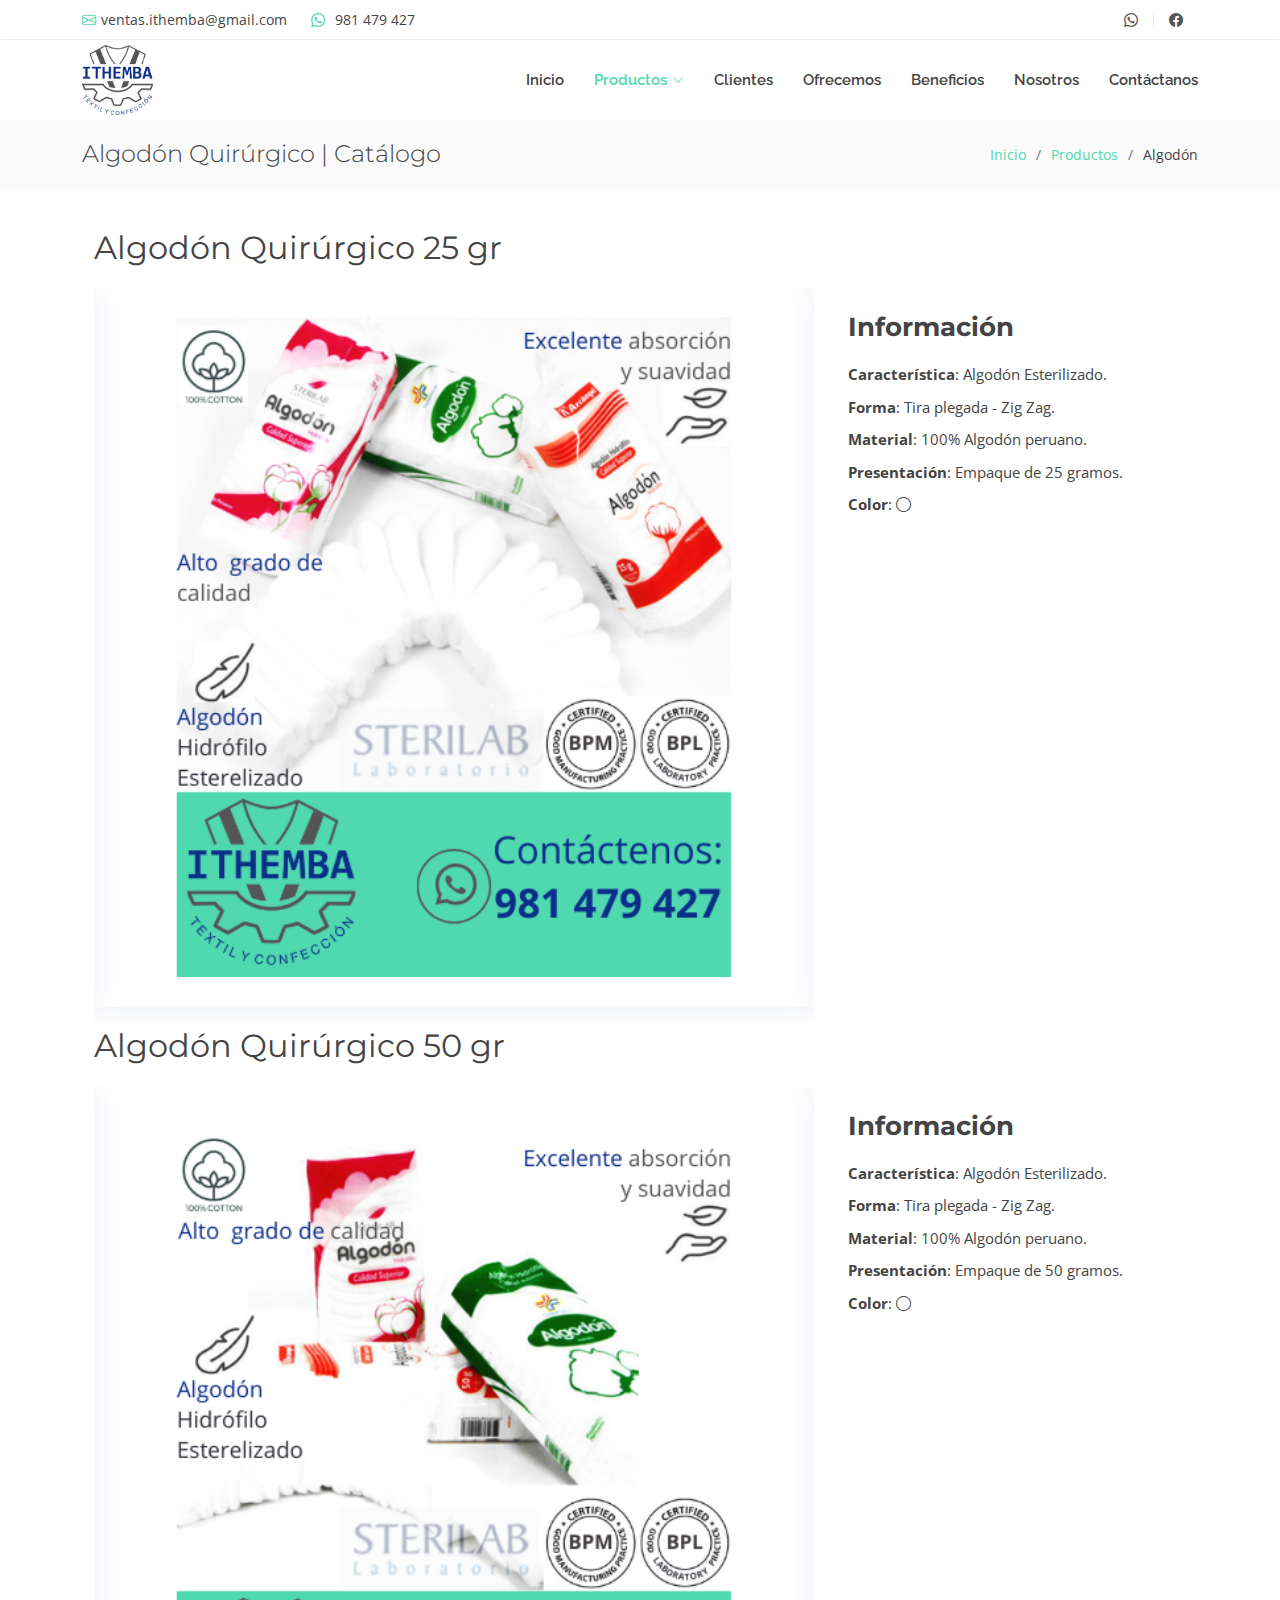
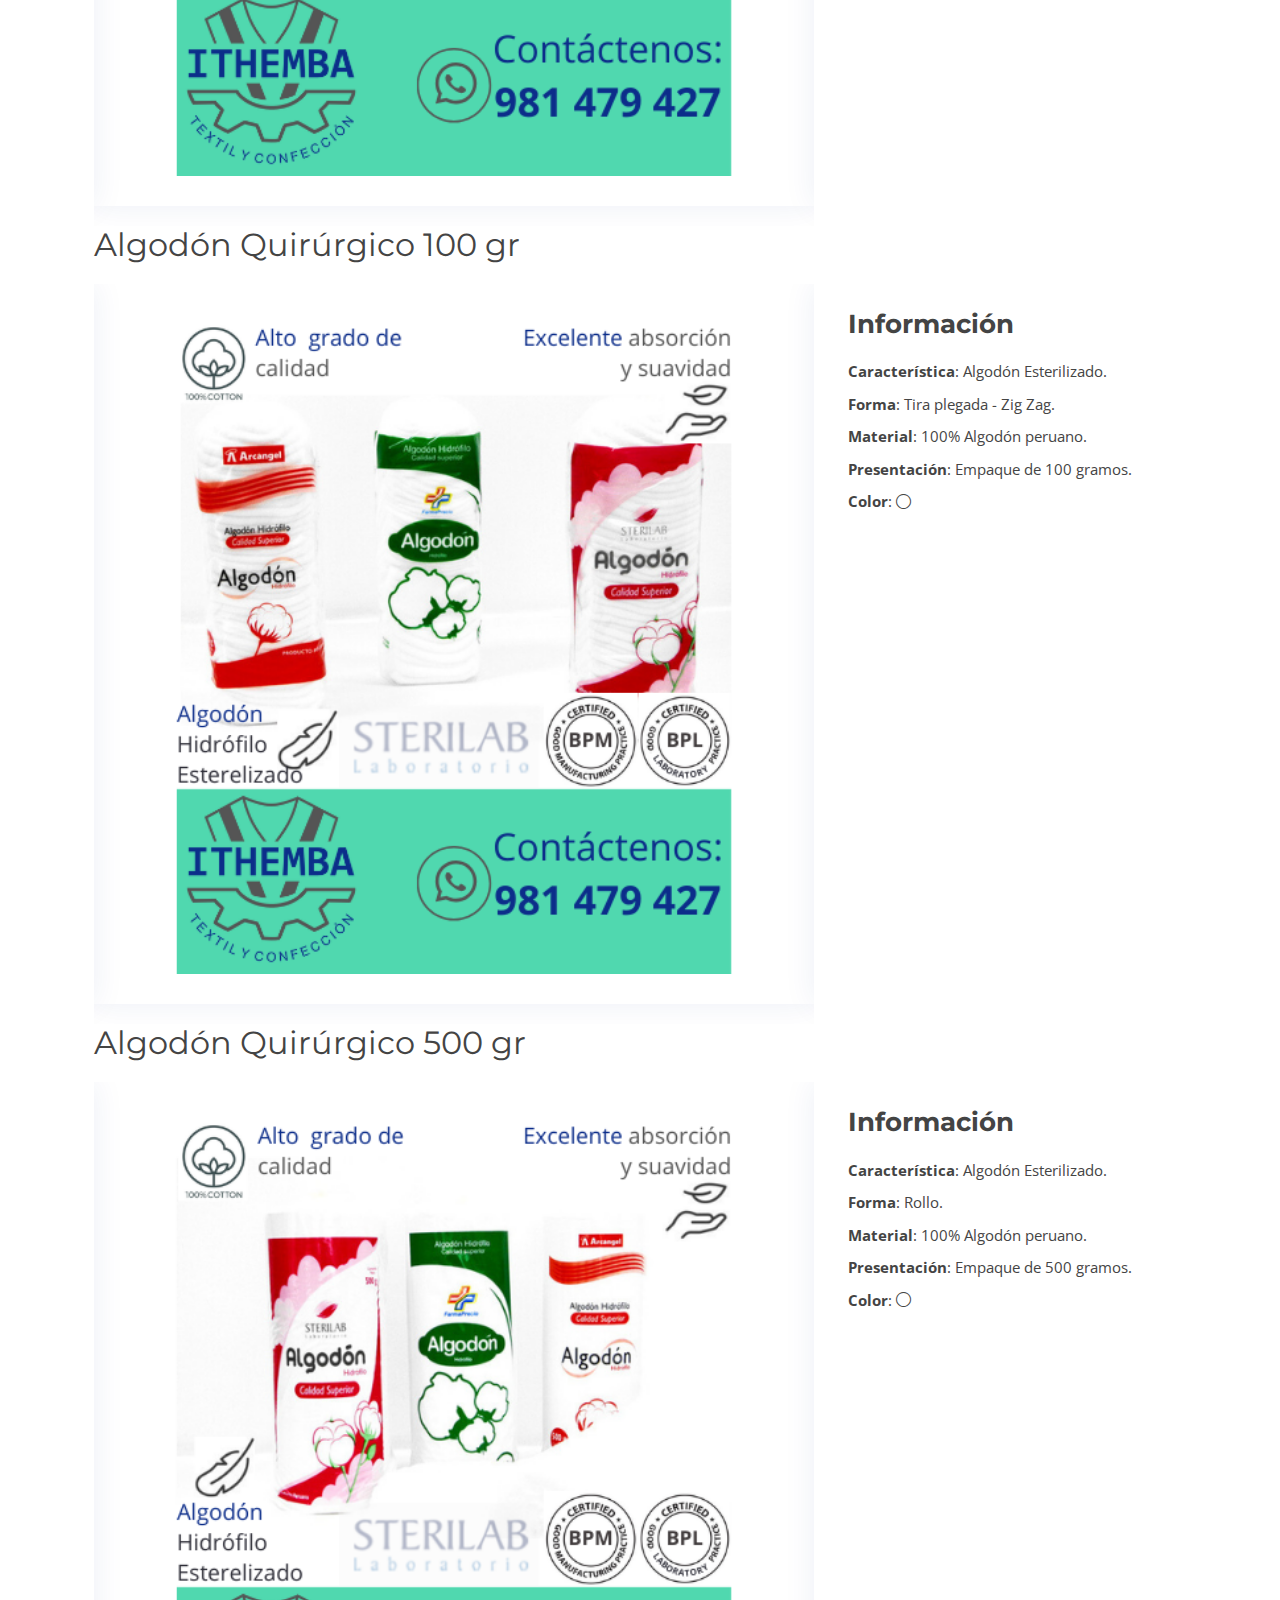
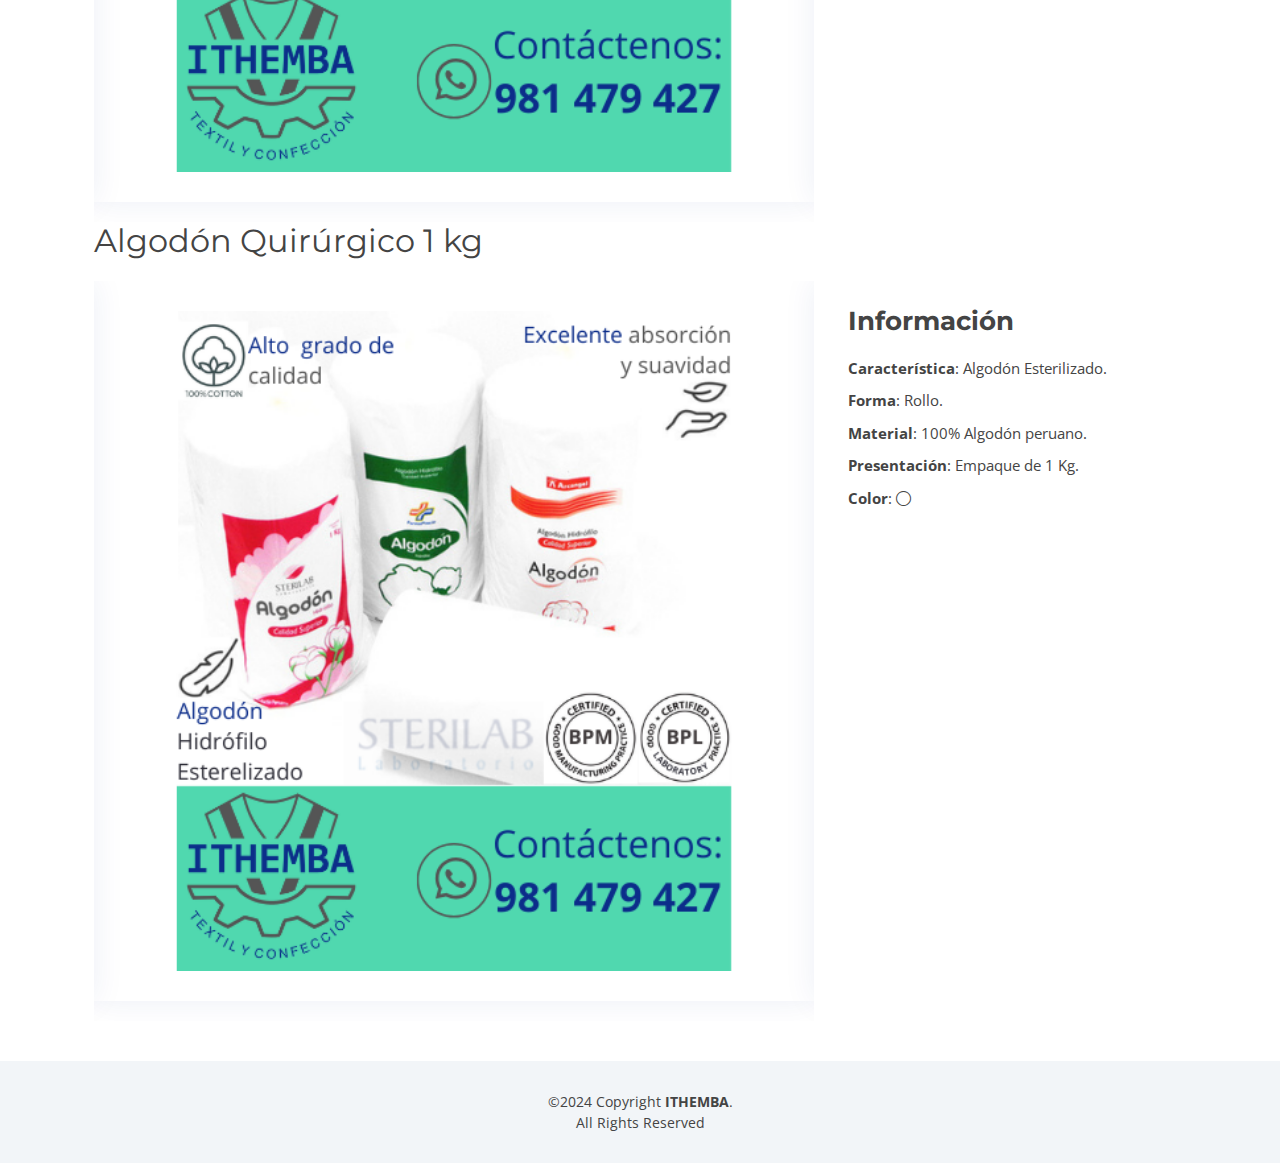
<file: algodon.html>
<!DOCTYPE html>
<html lang="en">

<head>
  <meta charset="utf-8">
  <meta content="width=device-width, initial-scale=1.0" name="viewport">

  <title>ITHEMBA | Expertos en confección textil</title>
  <meta content="" name="description">
  <meta content="" name="keywords">

  <!-- Favicons -->
  <link href="assets/img/favicon.png" rel="icon">
  <link href="assets/img/apple-touch-icon.png" rel="apple-touch-icon">

  <!-- Google Fonts -->
  <link href="https://fonts.googleapis.com/css?family=Open+Sans:300,300i,400,400i,700,700i|Raleway:300,400,500,700,800|Montserrat:300,400,700" rel="stylesheet">

  <!-- Vendor CSS Files -->
  <link href="assets/vendor/aos/aos.css" rel="stylesheet">
  <link href="assets/vendor/bootstrap/css/bootstrap.min.css" rel="stylesheet">
  <link href="assets/vendor/bootstrap-icons/bootstrap-icons.css" rel="stylesheet">
  <link href="assets/vendor/boxicons/css/boxicons.min.css" rel="stylesheet">
  <link href="assets/vendor/glightbox/css/glightbox.min.css" rel="stylesheet">
  <link href="assets/vendor/swiper/swiper-bundle.min.css" rel="stylesheet">

  <!-- Template Main CSS File -->
  <link href="assets/css/style.css" rel="stylesheet">

  <!-- =======================================================
  * Template Name: Reveal
  * Updated: Jan 09 2024 with Bootstrap v5.3.2
  * Template URL: https://bootstrapmade.com/reveal-bootstrap-corporate-template/
  * Author: BootstrapMade.com
  * License: https://bootstrapmade.com/license/
  ======================================================== -->
</head>

<body>

  <!-- ======= Top Bar ======= -->
  <section id="topbar" class="d-flex align-items-center">
    <div class="container d-flex justify-content-center justify-content-md-between">
      <div class="contact-info d-flex align-items-center">
        <i class="bi bi-envelope d-flex align-items-center"><span>ventas.ithemba@gmail.com</span></i>
        <i class="bi bi-whatsapp d-flex align-items-center ms-4"><span><a href="https://wa.me/+51981479427" target="_blank">981 479 427</a></span></i>
      </div>
      <div class="social-links d-none d-md-flex align-items-center">
        <a href="https://wa.me/+51981479427" class="whatsapp" target="_blank"><i class="bi bi-whatsapp"></i></a>
        <a href="https://www.facebook.com/ithemba.sac/" class="facebook" target="_blank"><i class="bi bi-facebook"></i></a>
        <!-- <a href="#" class="instagram"><i class="bi bi-instagram"></i></a>
        <a href="#" class="linkedin"><i class="bi bi-linkedin"></i></i></a> -->
      </div>
    </div>
  </section><!-- End Top Bar-->

  <!-- ======= Header ======= -->
  <header id="header" class="d-flex align-items-center">
    <div class="container d-flex justify-content-between">

      <div id="logo">
        <!-- <h1><a href="index.html">ITHEM<span>BA</span></a></h1> -->
        <!-- Uncomment below if you prefer to use an image logo -->
        <a href="index.html"><img src="assets/img/logo.png" alt=""></a>
      </div>

      <nav id="navbar" class="navbar">
        <ul>
          <li><a href="index.html#hero">Inicio</a></li>
          <li class="dropdown"><a class="nav-link scrollto active" href="#portfolio"><span>Productos</span><i class="bi bi-chevron-down"></i></a>
            <ul>
              <li><a href="uniformes-industriales.html">Uniformes Industriales</a></li>
              <li><a href="uniformes-corporativos.html">Uniformes Corporativos</a></li>
              <li><a href="uniformes-medicos.html">Uniformes Médicos</a></li>
              <li><a class="nav-link scrollto active" href="algodon.html">Algodón Peruano</a></li>
            </ul>
          </li>
          <li><a class="nav-link scrollto" href="index.html#clients">Clientes</a></li>
          <li><a class="nav-link scrollto" href="index.html#testimonials">Ofrecemos</a></li>
          <!-- <li><a class="nav-link scrollto" href="#call-to-action">Cotización</a></li> -->
          <li><a class="nav-link scrollto" href="index.html#beneficios">Beneficios</a></li>
          <!-- <li class="dropdown"><a href="#"><span>Drop Down</span> <i class="bi bi-chevron-down"></i></a>
            <ul>
              <li><a href="#">Drop Down 1</a></li>
              <li class="dropdown"><a href="#"><span>Deep Drop Down</span> <i class="bi bi-chevron-right"></i></a>
                <ul>
                  <li><a href="#">Deep Drop Down 1</a></li>
                  <li><a href="#">Deep Drop Down 2</a></li>
                  <li><a href="#">Deep Drop Down 3</a></li>
                  <li><a href="#">Deep Drop Down 4</a></li>
                  <li><a href="#">Deep Drop Down 5</a></li>
                </ul>
              </li>
              <li><a href="#">Drop Down 2</a></li>
              <li><a href="#">Drop Down 3</a></li>
              <li><a href="#">Drop Down 4</a></li>
            </ul>
          </li> -->
          <li><a class="nav-link scrollto" href="index.html#about">Nosotros</a></li>
          <li><a class="nav-link scrollto" href="index.html#contact">Contáctanos</a></li>
        </ul>
        <i class="bi bi-list mobile-nav-toggle"></i>
      </nav><!-- .navbar -->

    </div>
  </header><!-- End Header -->

  <main id="main">

    <!-- ======= Breadcrumbs Section ======= -->
    <section class="breadcrumbs">
      <div class="container">

        <div class="d-flex justify-content-between align-items-center">
          <h2>Algodón Quirúrgico | Catálogo</h2>
          <ol>
            <li><a href="index.html">Inicio</a></li>
            <li><a href="index.html#portfolio">Productos</a></li>
            <li>Algodón</li>
          </ol>
        </div>

      </div>
    </section><!-- Breadcrumbs Section -->

    <section id="portfolio-details" class="portfolio-details">
      <div class="container">

        <div class="container"><!-- Algodón Quirúrgico 25 gr -->
          <h2>Algodón Quirúrgico 25 gr</h2>
          <div class="row gy-4">

            <div class="col-lg-8">
              <div class="portfolio-details-slider swiper">
                <div class="swiper-wrapper align-items-center">

                  <div class="swiper-slide">
                    <img src="assets/img/portfolio/16.png" alt="">
                  </div>

                  <!-- <div class="swiper-slide">
                    <img src="assets/img/portfolio/17.png" alt="">
                  </div> -->

                  <!-- <div class="swiper-slide">
                    <img src="assets/img/portfolio/portfolio-details-3.jpg" alt="">
                  </div> -->

                </div>
                <div class="swiper-pagination"></div>
              </div>
            </div>

            <div class="col-lg-4">
              <div class="portfolio-info">
                <h2>Información</h2>
                <ul>
                  <!-- <p>Confeccionado con algodón puro. Brinda una sensación suave y cómoda. Tejido delgado para verano. Abertura con botones. Manga corta. -->
                    <li><strong>Característica</strong>: Algodón Esterilizado.</li>
                    <li><strong>Forma</strong>: Tira plegada - Zig Zag.</li>
                    <li><strong>Material</strong>: 100% Algodón peruano.</li>
                    <li><strong>Presentación</strong>: Empaque de 25 gramos.</li>
                    <li><strong>Color</strong>: <i class="bi bi-circle"></i>
                    </li>
                    <!-- <li><strong>Esti</strong>: <a href="#">www.example.com</a></li> -->
                  </p>
                </ul>
              </div>

            </div>

          </div>



        </div>

        <div class="container"><!-- Algodón Quirúrgico 50 gr -->
          <h2>Algodón Quirúrgico 50 gr</h2>
          <div class="row gy-4">

            <div class="col-lg-8">
              <div class="portfolio-details-slider swiper">
                <div class="swiper-wrapper align-items-center">

                  <div class="swiper-slide">
                    <img src="assets/img/portfolio/17.png" alt="">
                  </div>

                  <!-- <div class="swiper-slide">
                    <img src="assets/img/portfolio/portfolio-details-2.jpg" alt="">
                  </div>

                  <div class="swiper-slide">
                    <img src="assets/img/portfolio/portfolio-details-3.jpg" alt="">
                  </div> -->

                </div>
                <div class="swiper-pagination"></div>
              </div>
            </div>

            <div class="col-lg-4">
              <div class="portfolio-info">
                <h2>Información</h2>
                <ul>
                  <!-- <p>Confeccionado con algodón puro. Brinda una sensación suave y cómoda. Tejido delgado para verano. Abertura con botones. Manga corta. -->
                    <li><strong>Característica</strong>: Algodón Esterilizado.</li>
                    <li><strong>Forma</strong>: Tira plegada - Zig Zag.</li>
                    <li><strong>Material</strong>: 100% Algodón peruano.</li>
                    <li><strong>Presentación</strong>: Empaque de 50 gramos.</li>
                    <li><strong>Color</strong>: <i class="bi bi-circle"></i>
                    </li>
                    <!-- <li><strong>Esti</strong>: <a href="#">www.example.com</a></li> -->
                  </p>
                </ul>
              </div>

            </div>

          </div>



        </div>

        <div class="container"><!--Algodón Quirúrgico 100 gr -->
          <h2>Algodón Quirúrgico 100 gr</h2>
          <div class="row gy-4">

            <div class="col-lg-8">
              <div class="portfolio-details-slider swiper">
                <div class="swiper-wrapper align-items-center">

                  <div class="swiper-slide">
                    <img src="assets/img/portfolio/18.png" alt="">
                  </div>

                  <!-- <div class="swiper-slide">
                    <img src="assets/img/portfolio/um1.png" alt="">
                  </div> -->

                  <!-- <div class="swiper-slide">
                    <img src="assets/img/portfolio/um2.png" alt="">
                  </div> -->

                </div>
                <div class="swiper-pagination"></div>
              </div>
            </div>

            <div class="col-lg-4">
              <div class="portfolio-info">
                <h2>Información</h2>
                <ul>
                  <!-- <p>Confeccionado con algodón puro. Brinda una sensación suave y cómoda. Tejido delgado para verano. Abertura con botones. Manga corta. -->
                    <li><strong>Característica</strong>: Algodón Esterilizado.</li>
                    <li><strong>Forma</strong>: Tira plegada - Zig Zag.</li>
                    <li><strong>Material</strong>: 100% Algodón peruano.</li>
                    <li><strong>Presentación</strong>: Empaque de 100 gramos.</li>
                    <li><strong>Color</strong>: <i class="bi bi-circle"></i>
                    </li>
                    <!-- <li><strong>Esti</strong>: <a href="#">www.example.com</a></li> -->
                  </p>
                </ul>
              </div>

            </div>

          </div>



        </div>

        <div class="container"><!--Algodón Quirúrgico 500 gr -->
          <h2>Algodón Quirúrgico 500 gr</h2>
          <div class="row gy-4">

            <div class="col-lg-8">
              <div class="portfolio-details-slider swiper">
                <div class="swiper-wrapper align-items-center">

                  <div class="swiper-slide">
                    <img src="assets/img/portfolio/19.png" alt="">
                  </div>

                  <!-- <div class="swiper-slide">
                    <img src="assets/img/portfolio/um1.png" alt="">
                  </div>

                  <div class="swiper-slide">
                    <img src="assets/img/portfolio/um2.png" alt="">
                  </div> -->

                </div>
                <div class="swiper-pagination"></div>
              </div>
            </div>

            <div class="col-lg-4">
              <div class="portfolio-info">
                <h2>Información</h2>
                <ul>
                  <!-- <p>Confeccionado con algodón puro. Brinda una sensación suave y cómoda. Tejido delgado para verano. Abertura con botones. Manga corta. -->
                    <li><strong>Característica</strong>: Algodón Esterilizado.</li>
                    <li><strong>Forma</strong>: Rollo.</li>
                    <li><strong>Material</strong>: 100% Algodón peruano.</li>
                    <li><strong>Presentación</strong>: Empaque de 500 gramos.</li>
                    <li><strong>Color</strong>: <i class="bi bi-circle"></i>
                    </li>
                    <!-- <li><strong>Esti</strong>: <a href="#">www.example.com</a></li> -->
                  </p>
                </ul>
              </div>

            </div>

          </div>



        </div>

        <div class="container"><!--Algodón Quirúrgico 1 KG -->
          <h2>Algodón Quirúrgico 1 kg</h2>
          <div class="row gy-4">

            <div class="col-lg-8">
              <div class="portfolio-details-slider swiper">
                <div class="swiper-wrapper align-items-center">

                  <div class="swiper-slide">
                    <img src="assets/img/portfolio/20.png" alt="">
                  </div>

                  <!-- <div class="swiper-slide">
                    <img src="assets/img/portfolio/um1.png" alt="">
                  </div>

                  <div class="swiper-slide">
                    <img src="assets/img/portfolio/um2.png" alt="">
                  </div> -->

                </div>
                <div class="swiper-pagination"></div>
              </div>
            </div>

            <div class="col-lg-4">
              <div class="portfolio-info">
                <h2>Información</h2>
                <ul>
                  <!-- <p>Confeccionado con algodón puro. Brinda una sensación suave y cómoda. Tejido delgado para verano. Abertura con botones. Manga corta. -->
                    <li><strong>Característica</strong>: Algodón Esterilizado.</li>
                    <li><strong>Forma</strong>: Rollo.</li>
                    <li><strong>Material</strong>: 100% Algodón peruano.</li>
                    <li><strong>Presentación</strong>: Empaque de 1 Kg.</li>
                    <li><strong>Color</strong>: <i class="bi bi-circle"></i>
                    </li>
                    <!-- <li><strong>Esti</strong>: <a href="#">www.example.com</a></li> -->
                  </p>
                </ul>
              </div>

            </div>

          </div>



        </div>
 
    </section><!-- End Portfolio Details Section -->

  </main><!-- End #main -->

  <!-- ======= Footer ======= -->
  <footer id="footer">
    <div class="container">
      <div class="copyright">
        &copy;2024 Copyright <strong>ITHEMBA</strong>. <br>All Rights Reserved</br>
      </div>
      <div class="credits">
        <!--
        All the links in the footer should remain intact.
        You can delete the links only if you purchased the pro version.
        Licensing information: https://bootstrapmade.com/license/
        Purchase the pro version with working PHP/AJAX contact form: https://bootstrapmade.com/buy/?theme=Reveal
      -->
        <!-- Designed by <a href="https://bootstrapmade.com/">BootstrapMade</a> -->
      </div>
    </div>
  </footer><!-- End Footer -->

  <a href="#" class="back-to-top d-flex align-items-center justify-content-center"><i class="bi bi-arrow-up-short"></i></a>

  <!-- Vendor JS Files -->
  <script src="assets/vendor/aos/aos.js"></script>
  <script src="assets/vendor/bootstrap/js/bootstrap.bundle.min.js"></script>
  <script src="assets/vendor/glightbox/js/glightbox.min.js"></script>
  <script src="assets/vendor/isotope-layout/isotope.pkgd.min.js"></script>
  <script src="assets/vendor/swiper/swiper-bundle.min.js"></script>
  <script src="assets/vendor/php-email-form/validate.js"></script>

  <!-- Template Main JS File -->
  <script src="assets/js/main.js"></script>

</body>

</html>
</file>
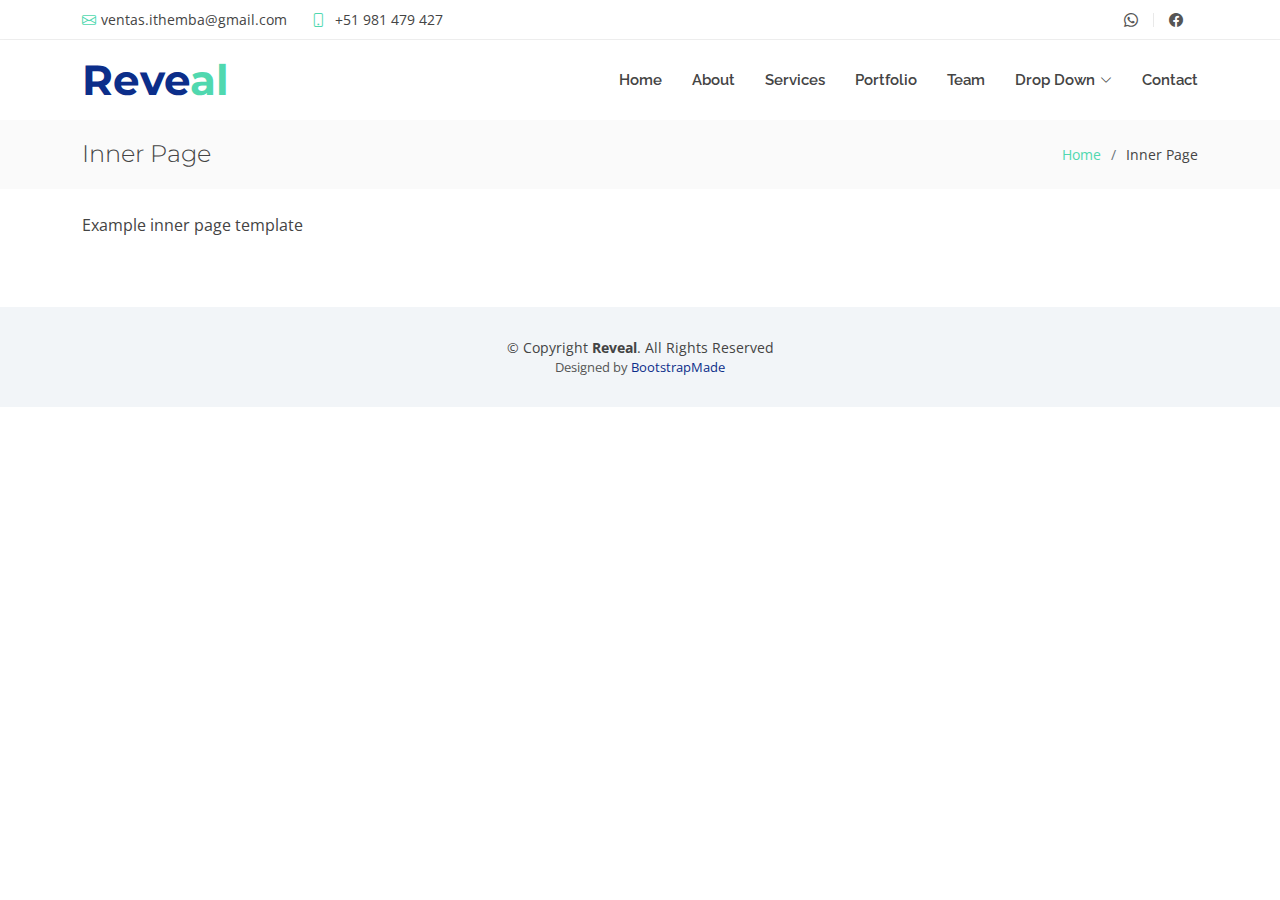
<file: inner-page.html>
<!DOCTYPE html>
<html lang="en">

<head>
  <meta charset="utf-8">
  <meta content="width=device-width, initial-scale=1.0" name="viewport">

  <title>Inner Page - Reveal Bootstrap Template</title>
  <meta content="" name="description">
  <meta content="" name="keywords">

  <!-- Favicons -->
  <link href="assets/img/favicon.png" rel="icon">
  <link href="assets/img/apple-touch-icon.png" rel="apple-touch-icon">

  <!-- Google Fonts -->
  <link href="https://fonts.googleapis.com/css?family=Open+Sans:300,300i,400,400i,700,700i|Raleway:300,400,500,700,800|Montserrat:300,400,700" rel="stylesheet">

  <!-- Vendor CSS Files -->
  <link href="assets/vendor/aos/aos.css" rel="stylesheet">
  <link href="assets/vendor/bootstrap/css/bootstrap.min.css" rel="stylesheet">
  <link href="assets/vendor/bootstrap-icons/bootstrap-icons.css" rel="stylesheet">
  <link href="assets/vendor/boxicons/css/boxicons.min.css" rel="stylesheet">
  <link href="assets/vendor/glightbox/css/glightbox.min.css" rel="stylesheet">
  <link href="assets/vendor/swiper/swiper-bundle.min.css" rel="stylesheet">

  <!-- Template Main CSS File -->
  <link href="assets/css/style.css" rel="stylesheet">

  <!-- =======================================================
  * Template Name: Reveal
  * Updated: Jan 09 2024 with Bootstrap v5.3.2
  * Template URL: https://bootstrapmade.com/reveal-bootstrap-corporate-template/
  * Author: BootstrapMade.com
  * License: https://bootstrapmade.com/license/
  ======================================================== -->
</head>

<body>

  <!-- ======= Top Bar ======= -->
  <section id="topbar" class="d-flex align-items-center">
    <div class="container d-flex justify-content-center justify-content-md-between">
      <div class="contact-info d-flex align-items-center">
        <i class="bi bi-envelope d-flex align-items-center"><a href="ventas.ithemba@gmail.com">ventas.ithemba@gmail.com</a></i>
        <i class="bi bi-phone d-flex align-items-center ms-4"><span><a href="+51 981 479 427" target="_blank">+51 981 479 427</a></span></i>
      </div>
      <div class="social-links d-none d-md-flex align-items-center">
        <a href="https://wa.me/+51981479427" class="whatsapp" target="_blank"><i class="bi bi-whatsapp"></i></a>
        <a href="https://www.facebook.com/ithemba.sac/" class="facebook" target="_blank"><i class="bi bi-facebook"></i></a>
        <!-- <a href="#" class="instagram"><i class="bi bi-instagram"></i></a>
        <a href="#" class="linkedin"><i class="bi bi-linkedin"></i></i></a> -->
      </div>
    </div>
  </section><!-- End Top Bar-->

  <!-- ======= Header ======= -->
  <header id="header" class="d-flex align-items-center">
    <div class="container d-flex justify-content-between">

      <div id="logo">
        <h1><a href="index.html">Reve<span>al</span></a></h1>
        <!-- Uncomment below if you prefer to use an image logo -->
        <!-- <a href="index.html"><img src="assets/img/logo.png" alt=""></a>-->
      </div>

      <nav id="navbar" class="navbar">
        <ul>
          <li><a class="nav-link scrollto " href="#hero">Home</a></li>
          <li><a class="nav-link scrollto" href="#about">About</a></li>
          <li><a class="nav-link scrollto" href="#services">Services</a></li>
          <li><a class="nav-link scrollto " href="#portfolio">Portfolio</a></li>
          <li><a class="nav-link scrollto" href="#team">Team</a></li>
          <li class="dropdown"><a href="#"><span>Drop Down</span> <i class="bi bi-chevron-down"></i></a>
            <ul>
              <li><a href="#">Drop Down 1</a></li>
              <li class="dropdown"><a href="#"><span>Deep Drop Down</span> <i class="bi bi-chevron-right"></i></a>
                <ul>
                  <li><a href="#">Deep Drop Down 1</a></li>
                  <li><a href="#">Deep Drop Down 2</a></li>
                  <li><a href="#">Deep Drop Down 3</a></li>
                  <li><a href="#">Deep Drop Down 4</a></li>
                  <li><a href="#">Deep Drop Down 5</a></li>
                </ul>
              </li>
              <li><a href="#">Drop Down 2</a></li>
              <li><a href="#">Drop Down 3</a></li>
              <li><a href="#">Drop Down 4</a></li>
            </ul>
          </li>
          <li><a class="nav-link scrollto" href="#contact">Contact</a></li>
        </ul>
        <i class="bi bi-list mobile-nav-toggle"></i>
      </nav><!-- .navbar -->

    </div>
  </header><!-- End Header -->

  <main id="main">

    <!-- ======= Breadcrumbs Section ======= -->
    <section class="breadcrumbs">
      <div class="container">

        <div class="d-flex justify-content-between align-items-center">
          <h2>Inner Page</h2>
          <ol>
            <li><a href="index.html">Home</a></li>
            <li>Inner Page</li>
          </ol>
        </div>

      </div>
    </section><!-- End Breadcrumbs Section -->

    <section class="inner-page pt-4">
      <div class="container">
        <p>
          Example inner page template
        </p>
      </div>
    </section>

  </main><!-- End #main -->

  <!-- ======= Footer ======= -->
  <footer id="footer">
    <div class="container">
      <div class="copyright">
        &copy; Copyright <strong>Reveal</strong>. All Rights Reserved
      </div>
      <div class="credits">
        <!--
        All the links in the footer should remain intact.
        You can delete the links only if you purchased the pro version.
        Licensing information: https://bootstrapmade.com/license/
        Purchase the pro version with working PHP/AJAX contact form: https://bootstrapmade.com/buy/?theme=Reveal
      -->
        Designed by <a href="https://bootstrapmade.com/">BootstrapMade</a>
      </div>
    </div>
  </footer><!-- End Footer -->

  <a href="#" class="back-to-top d-flex align-items-center justify-content-center"><i class="bi bi-arrow-up-short"></i></a>

  <!-- Vendor JS Files -->
  <script src="assets/vendor/aos/aos.js"></script>
  <script src="assets/vendor/bootstrap/js/bootstrap.bundle.min.js"></script>
  <script src="assets/vendor/glightbox/js/glightbox.min.js"></script>
  <script src="assets/vendor/isotope-layout/isotope.pkgd.min.js"></script>
  <script src="assets/vendor/swiper/swiper-bundle.min.js"></script>
  <script src="assets/vendor/php-email-form/validate.js"></script>

  <!-- Template Main JS File -->
  <script src="assets/js/main.js"></script>

</body>

</html>
</file>
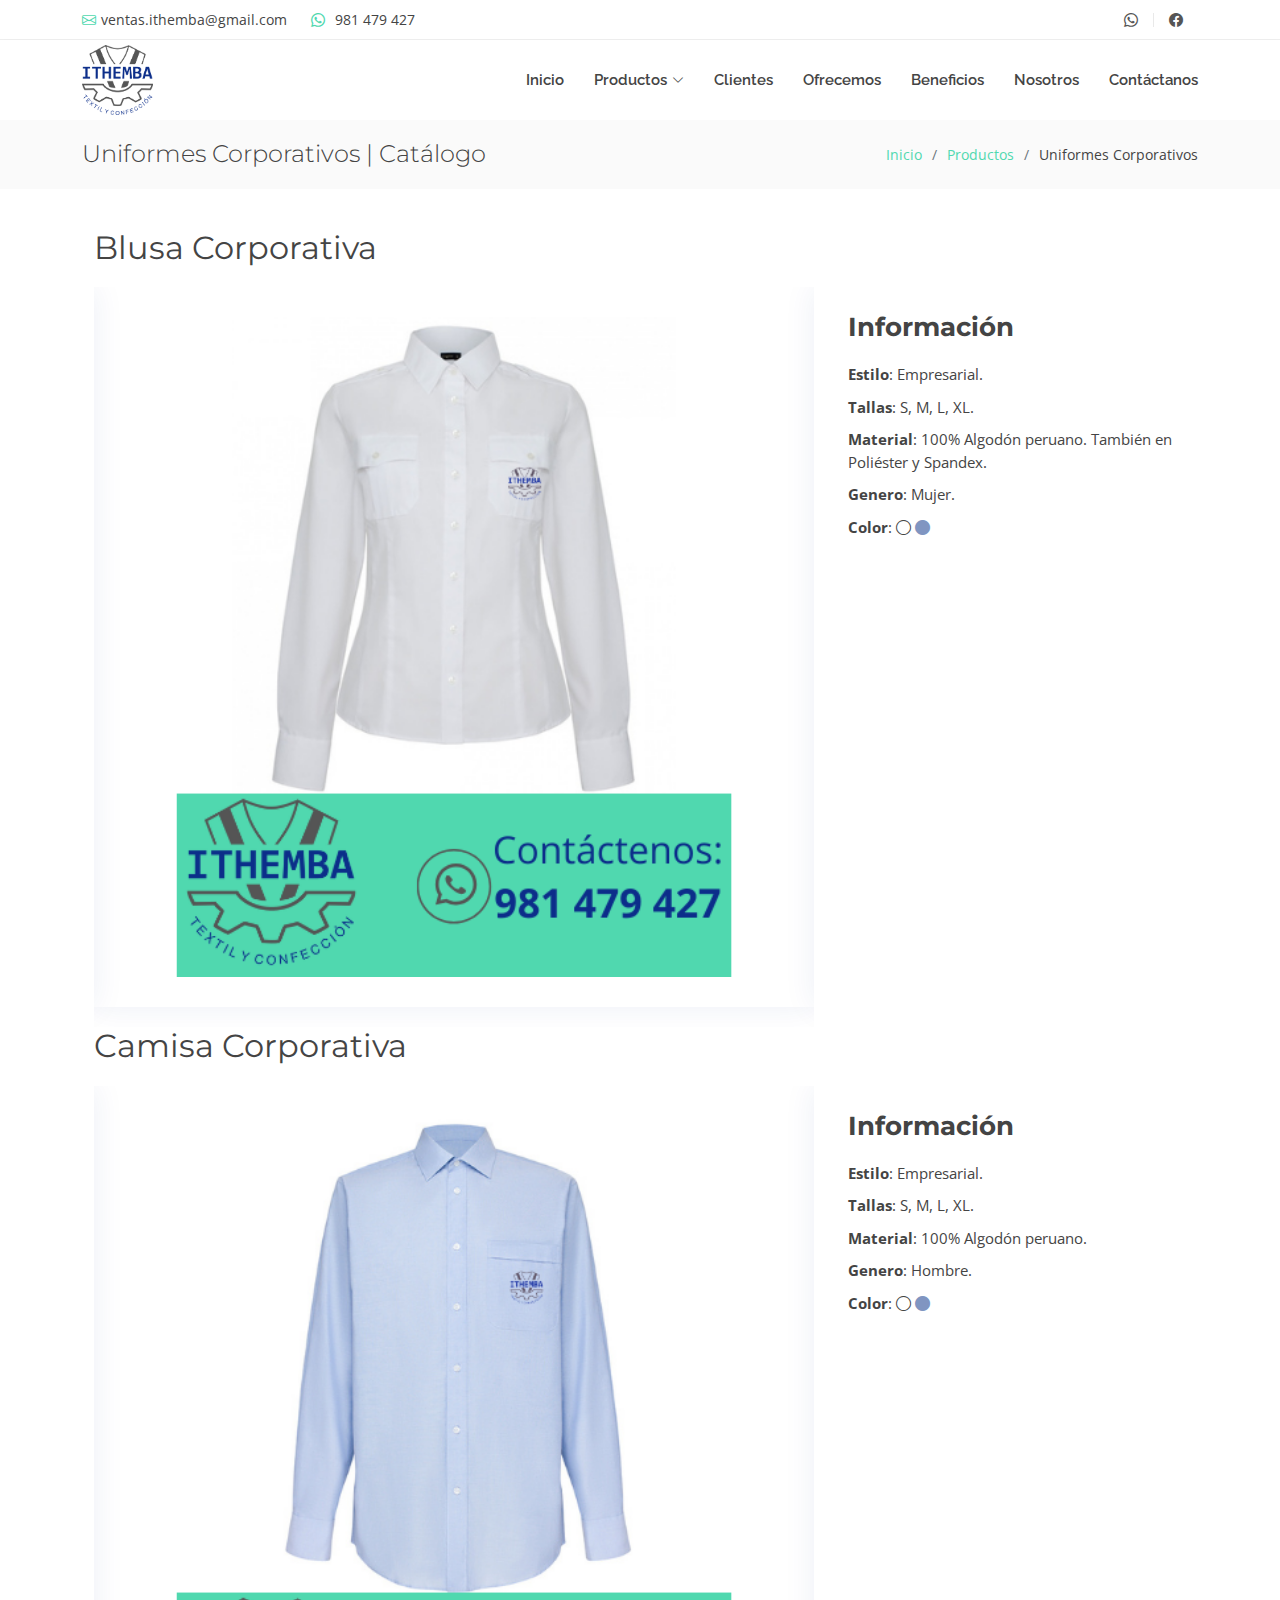
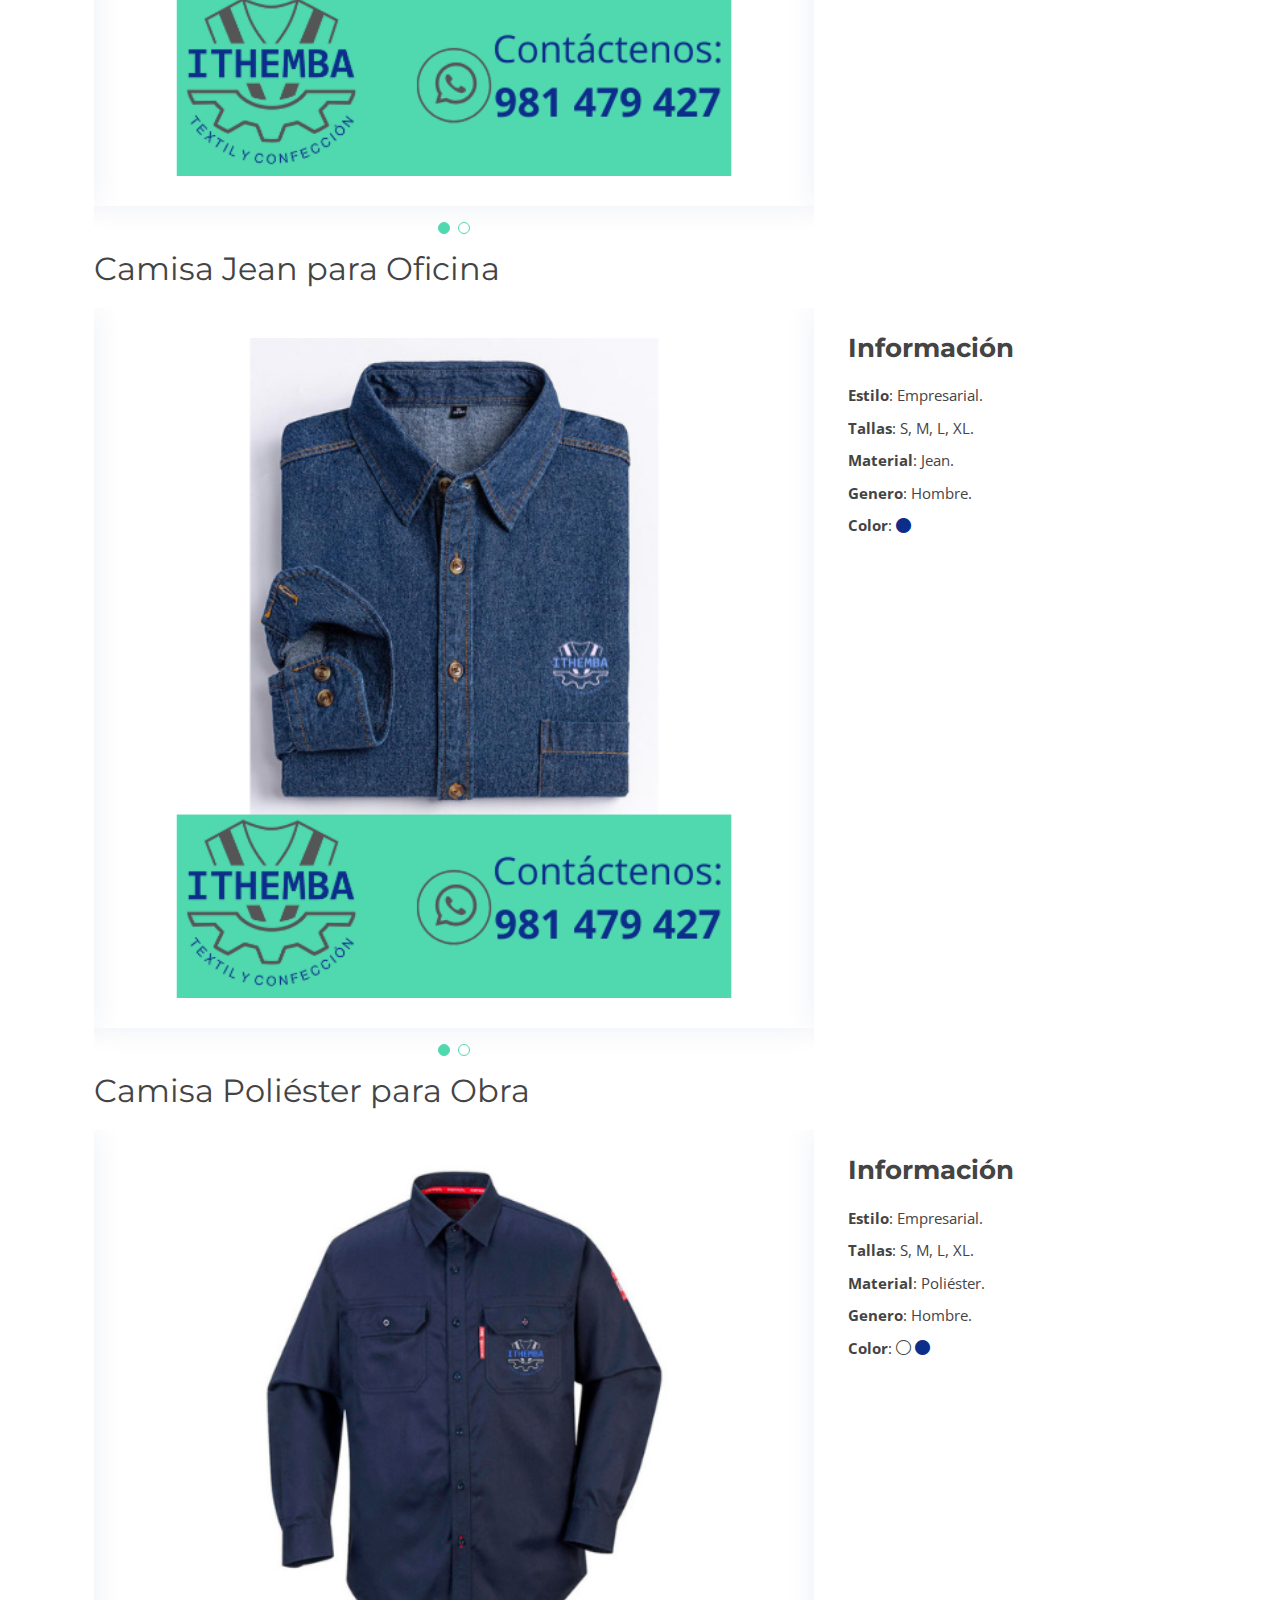
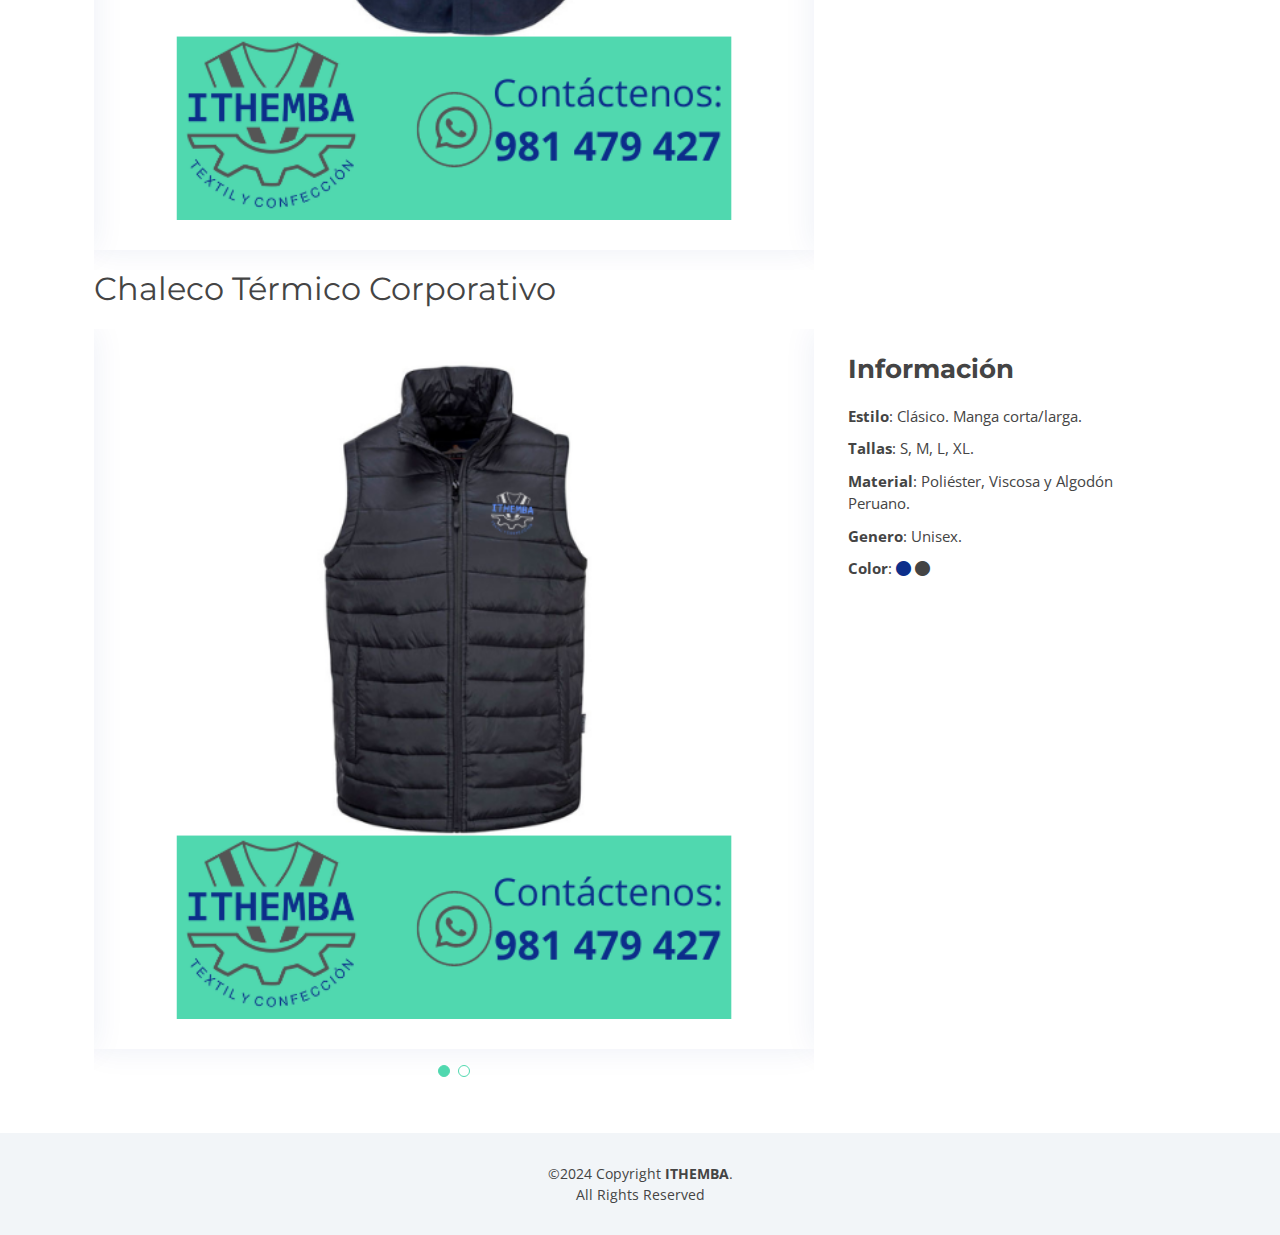
<file: uniformes-corporativos.html>
<!DOCTYPE html>
<html lang="en">

<head>
  <meta charset="utf-8">
  <meta content="width=device-width, initial-scale=1.0" name="viewport">

  <title>ITHEMBA | Expertos en confección textil</title>
  <meta content="" name="description">
  <meta content="" name="keywords">

  <!-- Favicons -->
  <link href="assets/img/favicon.png" rel="icon">
  <link href="assets/img/apple-touch-icon.png" rel="apple-touch-icon">

  <!-- Google Fonts -->
  <link href="https://fonts.googleapis.com/css?family=Open+Sans:300,300i,400,400i,700,700i|Raleway:300,400,500,700,800|Montserrat:300,400,700" rel="stylesheet">

  <!-- Vendor CSS Files -->
  <link href="assets/vendor/aos/aos.css" rel="stylesheet">
  <link href="assets/vendor/bootstrap/css/bootstrap.min.css" rel="stylesheet">
  <link href="assets/vendor/bootstrap-icons/bootstrap-icons.css" rel="stylesheet">
  <link href="assets/vendor/boxicons/css/boxicons.min.css" rel="stylesheet">
  <link href="assets/vendor/glightbox/css/glightbox.min.css" rel="stylesheet">
  <link href="assets/vendor/swiper/swiper-bundle.min.css" rel="stylesheet">

  <!-- Template Main CSS File -->
  <link href="assets/css/style.css" rel="stylesheet">

  <!-- =======================================================
  * Template Name: Reveal
  * Updated: Jan 09 2024 with Bootstrap v5.3.2
  * Template URL: https://bootstrapmade.com/reveal-bootstrap-corporate-template/
  * Author: BootstrapMade.com
  * License: https://bootstrapmade.com/license/
  ======================================================== -->
</head>

<body>

  <!-- ======= Top Bar ======= -->
  <section id="topbar" class="d-flex align-items-center">
    <div class="container d-flex justify-content-center justify-content-md-between">
      <div class="contact-info d-flex align-items-center">
        <i class="bi bi-envelope d-flex align-items-center"><span>ventas.ithemba@gmail.com</span></i>
        <i class="bi bi-whatsapp d-flex align-items-center ms-4"><span><a href="https://wa.me/+51981479427" target="_blank">981 479 427</a></span></i>
      </div>
      <div class="social-links d-none d-md-flex align-items-center">
        <a href="https://wa.me/+51981479427" class="whatsapp" target="_blank"><i class="bi bi-whatsapp"></i></a>
        <a href="https://www.facebook.com/ithemba.sac/" class="facebook" target="_blank"><i class="bi bi-facebook"></i></a>
        <!-- <a href="#" class="instagram"><i class="bi bi-instagram"></i></a>
        <a href="#" class="linkedin"><i class="bi bi-linkedin"></i></i></a> -->
      </div>
    </div>
  </section><!-- End Top Bar-->

  <!-- ======= Header ======= -->
  <header id="header" class="d-flex align-items-center">
    <div class="container d-flex justify-content-between">

      <div id="logo">
        <!-- <h1><a href="index.html">ITHEM<span>BA</span></a></h1> -->
        <!-- Uncomment below if you prefer to use an image logo -->
        <a href="index.html"><img src="assets/img/logo.png" alt=""></a>
      </div>

      <nav id="navbar" class="navbar">
        <ul>
          <li><a href="index.html#hero">Inicio</a></li>
          <li class="dropdown"><a href="#portfolio"><span>Productos</span><i class="bi bi-chevron-down"></i></a>
            <ul>
              <li><a href="uniformes-industriales.html">Uniformes Industriales</a></li>
              <li><a class="nav-link scrollto active" href="uniformes-corporativos.html">Uniformes Corporativos</a></li>
              <li><a href="uniformes-medicos.html">Uniformes Médicos</a></li>
              <li><a href="algodon.html">Algodón Peruano</a></li>
            </ul>
          </li>
          <li><a class="nav-link scrollto" href="index.html#clients">Clientes</a></li>
          <li><a class="nav-link scrollto" href="index.html#testimonials">Ofrecemos</a></li>
          <!-- <li><a class="nav-link scrollto" href="#call-to-action">Cotización</a></li> -->
          <li><a class="nav-link scrollto" href="index.html#beneficios">Beneficios</a></li>
          <!-- <li class="dropdown"><a href="#"><span>Drop Down</span> <i class="bi bi-chevron-down"></i></a>
            <ul>
              <li><a href="#">Drop Down 1</a></li>
              <li class="dropdown"><a href="#"><span>Deep Drop Down</span> <i class="bi bi-chevron-right"></i></a>
                <ul>
                  <li><a href="#">Deep Drop Down 1</a></li>
                  <li><a href="#">Deep Drop Down 2</a></li>
                  <li><a href="#">Deep Drop Down 3</a></li>
                  <li><a href="#">Deep Drop Down 4</a></li>
                  <li><a href="#">Deep Drop Down 5</a></li>
                </ul>
              </li>
              <li><a href="#">Drop Down 2</a></li>
              <li><a href="#">Drop Down 3</a></li>
              <li><a href="#">Drop Down 4</a></li>
            </ul>
          </li> -->
          <li><a class="nav-link scrollto" href="#about">Nosotros</a></li>          
          <li><a class="nav-link scrollto" href="#contact">Contáctanos</a></li>
        </ul>
        <i class="bi bi-list mobile-nav-toggle"></i>
      </nav><!-- .navbar -->

    </div>
  </header><!-- End Header -->

  <main id="main">

    <!-- ======= Breadcrumbs Section ======= -->
    <section class="breadcrumbs">
      <div class="container">

        <div class="d-flex justify-content-between align-items-center">
          <h2>Uniformes Corporativos | Catálogo</h2>
          <ol>
            <li><a href="index.html">Inicio</a></li>
            <li><a href="index.html#portfolio">Productos</a></li>
            <li>Uniformes Corporativos</li>
          </ol>
        </div>

      </div>
    </section><!-- Breadcrumbs Section -->

    <section id="portfolio-details" class="portfolio-details">
      <div class="container">

        <div class="container"><!-- Blusa de Vestir /Mujer -->
          <h2>Blusa Corporativa</h2>
          <div class="row gy-4">
  
            <div class="col-lg-8">
              <div class="portfolio-details-slider swiper">
                <div class="swiper-wrapper align-items-center">
  
                  <div class="swiper-slide">
                    <img src="assets/img/portfolio/xblusadevestirmujeradelante.png" alt="">
                  </div>
  
                  <!-- <div class="swiper-slide">
                    <img src="assets/img/portfolio/blusadevestirmujeratras.jpg" alt="">
                  </div> -->
  
                  <!-- <div class="swiper-slide">
                    <img src="assets/img/portfolio/portfolio-details-3.jpg" alt="">
                  </div> -->
  
                </div>
                <div class="swiper-pagination"></div>
              </div>
            </div>
  
            <div class="col-lg-4">
              <div class="portfolio-info">
                <h2>Información</h2>
                <ul>
                  <!-- <p>Material principal es algodón. Brinda una sensación suave y cómoda. Diseñados para todas las temporadas.  Resistencia y durabilidad. Manga larga.          -->
                    <li><strong>Estilo</strong>: Empresarial.</li>
                    <li><strong>Tallas</strong>: S, M, L, XL.</li>
                    <li><strong>Material</strong>: 100% Algodón peruano. También en Poliéster y Spandex.</li>
                    <li><strong>Genero</strong>: Mujer.</li>
                    <li><strong>Color</strong>: <i class="bi bi-circle"></i>&nbsp;<i class="bi bi-circle-fill color-camisaoficina"></i>
                    </li>
                    <!-- <li><strong>Esti</strong>: <a href="#">www.example.com</a></li> -->
                  </p>
                </ul>
              </div>
  
            </div>
  
          </div>
  
  
  
        </div>

        <div class="container"><!-- Camisa Manga Larga/Hombre -->
          <h2>Camisa Corporativa</h2>
          <div class="row gy-4">
  
            <div class="col-lg-8">
              <div class="portfolio-details-slider swiper">
                <div class="swiper-wrapper align-items-center">
  
                  <div class="swiper-slide">
                    <img src="assets/img/portfolio/xcamisaazulmangalargaparahombreazul.png" alt="">
                  </div>
  
                  <!-- <div class="swiper-slide">
                    <img src="assets/img/portfolio/camisamangalargaparahombreatras.jpg" alt="">
                  </div> -->
  
                  <div class="swiper-slide">
                    <img src="assets/img/portfolio/xcamisamangalargaparahombre.png" alt="">
                  </div>
                  
                  <!-- <div class="swiper-slide">
                    <img src="assets/img/portfolio/camisaazulmangalargaparahombreatras.jpg" alt="">
                  </div> -->

  
                </div>
                <div class="swiper-pagination"></div>
              </div>
            </div>
  
            <div class="col-lg-4">
              <div class="portfolio-info">
                <h2>Información</h2>
                <ul>
                  <!-- <p>Confeccionado con algodón puro. Brinda una sensación suave y cómoda. Diseños para todas las temporadas. Resistencia y durabilidad. -->
                    <li><strong>Estilo</strong>: Empresarial.</li>
                    <li><strong>Tallas</strong>: S, M, L, XL.</li>
                    <li><strong>Material</strong>: 100% Algodón peruano.</li>
                    <li><strong>Genero</strong>: Hombre.</li>
                    <li><strong>Color</strong>: <i class="bi bi-circle"></i>&nbsp;<i class="bi bi-circle-fill color-camisaoficina"></i>
                    </li>
                    <!-- <li><strong>Esti</strong>: <a href="#">www.example.com</a></li> -->
                  </p>
                </ul>
              </div>
  
            </div>
  
          </div>
  
  
  
        </div>

        <div class="container"><!-- Camisa Jean Manga Larga/Hombre -->
          <h2>Camisa Jean para Oficina</h2>
          <div class="row gy-4">
  
            <div class="col-lg-8">
              <div class="portfolio-details-slider swiper">
                <div class="swiper-wrapper align-items-center">
  
                  <div class="swiper-slide">
                    <img src="assets/img/portfolio/xcamisaindustrial.png" alt="">
                  </div>
  
                  <!-- <div class="swiper-slide">
                    <img src="assets/img/portfolio/camisamangalargaparahombreatras.jpg" alt="">
                  </div> -->
  
                  <div class="swiper-slide">
                    <img src="assets/img/portfolio/xcamisaindustrial1.png" alt="">
                  </div>
                  
                  <!-- <div class="swiper-slide">
                    <img src="assets/img/portfolio/camisaazulmangalargaparahombreatras.jpg" alt="">
                  </div> -->

  
                </div>
                <div class="swiper-pagination"></div>
              </div>
            </div>
  
            <div class="col-lg-4">
              <div class="portfolio-info">
                <h2>Información</h2>
                <ul>
                  <!-- <p>Confeccionado con algodón puro. Brinda una sensación suave y cómoda. Diseños para todas las temporadas. Resistencia y durabilidad. -->
                    <li><strong>Estilo</strong>: Empresarial.</li>
                    <li><strong>Tallas</strong>: S, M, L, XL.</li>
                    <li><strong>Material</strong>: Jean.</li>
                    <li><strong>Genero</strong>: Hombre.</li>
                    <li><strong>Color</strong>: <i class="bi bi-circle-fill color-default"></i>
                    </li>
                    <!-- <li><strong>Esti</strong>: <a href="#">www.example.com</a></li> -->
                  </p>
                </ul>
              </div>
  
            </div>
  
          </div>
  
  
  
        </div>

        <div class="container"><!-- Camisa Poliester Manga Larga/Hombre -->
          <h2>Camisa Poliéster para Obra</h2>
          <div class="row gy-4">
  
            <div class="col-lg-8">
              <div class="portfolio-details-slider swiper">
                <div class="swiper-wrapper align-items-center">
  
                  <div class="swiper-slide">
                    <img src="assets/img/portfolio/xcamisapoliester.png" alt="">
                  </div>
  
                  <!-- <div class="swiper-slide">
                    <img src="assets/img/portfolio/camisamangalargaparahombreatras.jpg" alt="">
                  </div> -->
  
                  <!-- <div class="swiper-slide">
                    <img src="assets/img/portfolio/xcamisaindustrial1.png" alt="">
                  </div> -->
                  
                  <!-- <div class="swiper-slide">
                    <img src="assets/img/portfolio/camisaazulmangalargaparahombreatras.jpg" alt="">
                  </div> -->

  
                </div>
                <div class="swiper-pagination"></div>
              </div>
            </div>
  
            <div class="col-lg-4">
              <div class="portfolio-info">
                <h2>Información</h2>
                <ul>
                  <!-- <p>Confeccionado con algodón puro. Brinda una sensación suave y cómoda. Diseños para todas las temporadas. Resistencia y durabilidad. -->
                    <li><strong>Estilo</strong>: Empresarial.</li>
                    <li><strong>Tallas</strong>: S, M, L, XL.</li>
                    <li><strong>Material</strong>: Poliéster.</li>
                    <li><strong>Genero</strong>: Hombre.</li>
                    <li><strong>Color</strong>: <i class="bi bi-circle"></i>&nbsp;<i class="bi bi-circle-fill color-default"></i>
                    </li>
                    <!-- <li><strong>Esti</strong>: <a href="#">www.example.com</a></li> -->
                  </p>
                </ul>
              </div>
  
            </div>
  
          </div>
  
  
  
        </div>        

        <div class="container"><!-- Chaleco / Hombre -->
          <h2>Chaleco Térmico Corporativo</h2>
          <div class="row gy-4">
  
            <div class="col-lg-8">
              <div class="portfolio-details-slider swiper">
                <div class="swiper-wrapper align-items-center">
  
                  <div class="swiper-slide">
                    <img src="assets/img/portfolio/xchaqueta.png" alt="">
                  </div>
  
                  <div class="swiper-slide">
                    <img src="assets/img/portfolio/xchaqueta1.png" alt="">
                  </div>
  
                  <!-- <div class="swiper-slide">
                    <img src="assets/img/portfolio/pantalondevestirnegrohombreadelante.jpg" alt="">
                  </div>
  
                  <div class="swiper-slide">
                    <img src="assets/img/portfolio/pantalondevestirnegrohombreatras.jpg" alt="">
                  </div> -->
  
                </div>
                <div class="swiper-pagination"></div>
              </div>
            </div>
  
            <div class="col-lg-4">
              <div class="portfolio-info">
                <h2>Información</h2>
                <ul>
                  <!-- <p>Material principal es poliéster. Brinda suavidad, confort y estilo. Diseños para todas las temporadas. Resistencia y durabilidad. -->
                    <li><strong>Estilo</strong>: Clásico. Manga corta/larga.</li>
                    <li><strong>Tallas</strong>: S, M, L, XL.</li>
                    <li><strong>Material</strong>: Poliéster, Viscosa y Algodón Peruano.</li>
                    <li><strong>Genero</strong>: Unisex.</li>
                    <li><strong>Color</strong>: <i class="bi bi-circle-fill color-default"></i>&nbsp;<i class="bi bi-circle-fill"></i>
                    </li>
                    <!-- <li><strong>Esti</strong>: <a href="#">www.example.com</a></li> -->
                  </p>
                </ul>
              </div>
  
            </div>
  
          </div>
  
  
  
        </div>
      
      </div>


    </section><!-- End Portfolio Details Section -->

  </main><!-- End #main -->

  <!-- ======= Footer ======= -->
  <footer id="footer">
    <div class="container">
      <div class="copyright">
        &copy;2024 Copyright <strong>ITHEMBA</strong>. <br>All Rights Reserved</br>
      </div>
      <div class="credits">
        <!--
        All the links in the footer should remain intact.
        You can delete the links only if you purchased the pro version.
        Licensing information: https://bootstrapmade.com/license/
        Purchase the pro version with working PHP/AJAX contact form: https://bootstrapmade.com/buy/?theme=Reveal
      -->
        <!-- Designed by <a href="https://bootstrapmade.com/">BootstrapMade</a> -->
      </div>
    </div>
  </footer><!-- End Footer -->

  <a href="#" class="back-to-top d-flex align-items-center justify-content-center"><i class="bi bi-arrow-up-short"></i></a>

  <!-- Vendor JS Files -->
  <script src="assets/vendor/aos/aos.js"></script>
  <script src="assets/vendor/bootstrap/js/bootstrap.bundle.min.js"></script>
  <script src="assets/vendor/glightbox/js/glightbox.min.js"></script>
  <script src="assets/vendor/isotope-layout/isotope.pkgd.min.js"></script>
  <script src="assets/vendor/swiper/swiper-bundle.min.js"></script>
  <script src="assets/vendor/php-email-form/validate.js"></script>

  <!-- Template Main JS File -->
  <script src="assets/js/main.js"></script>

</body>

</html>
</file>
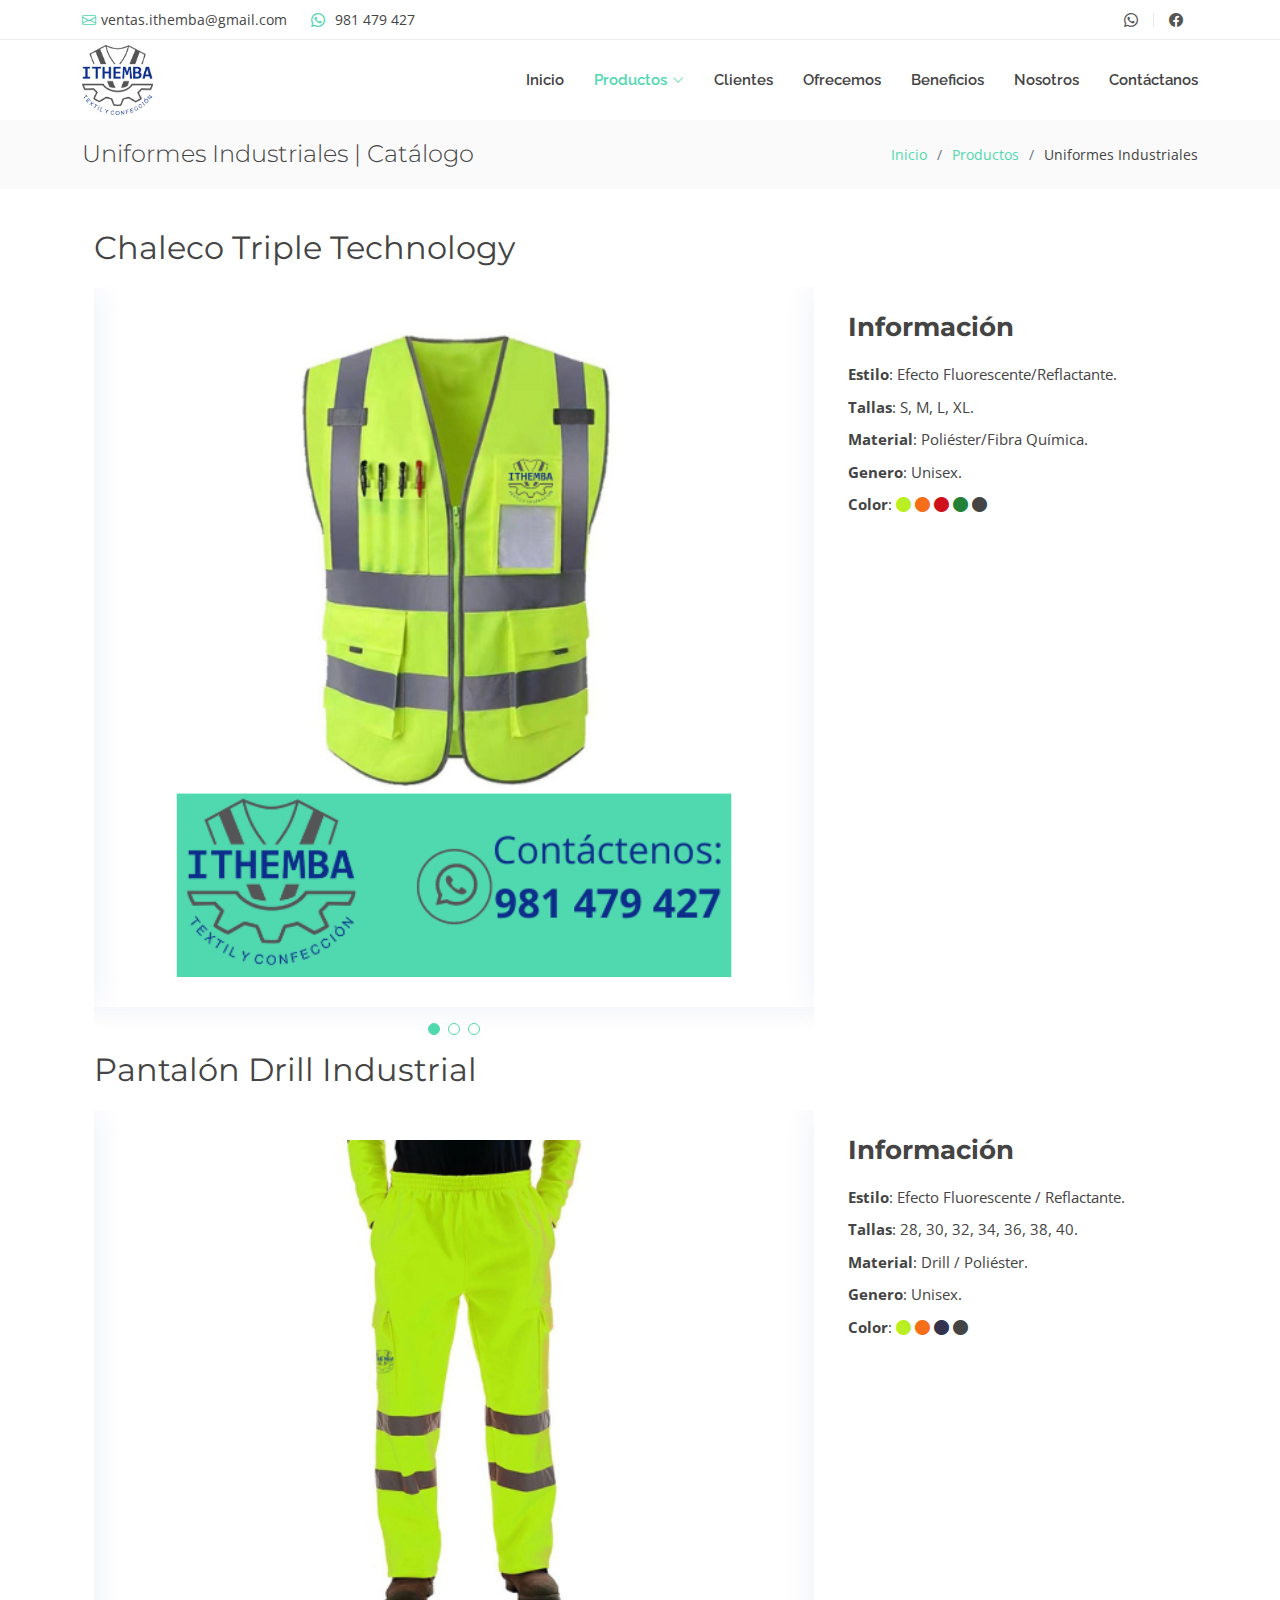
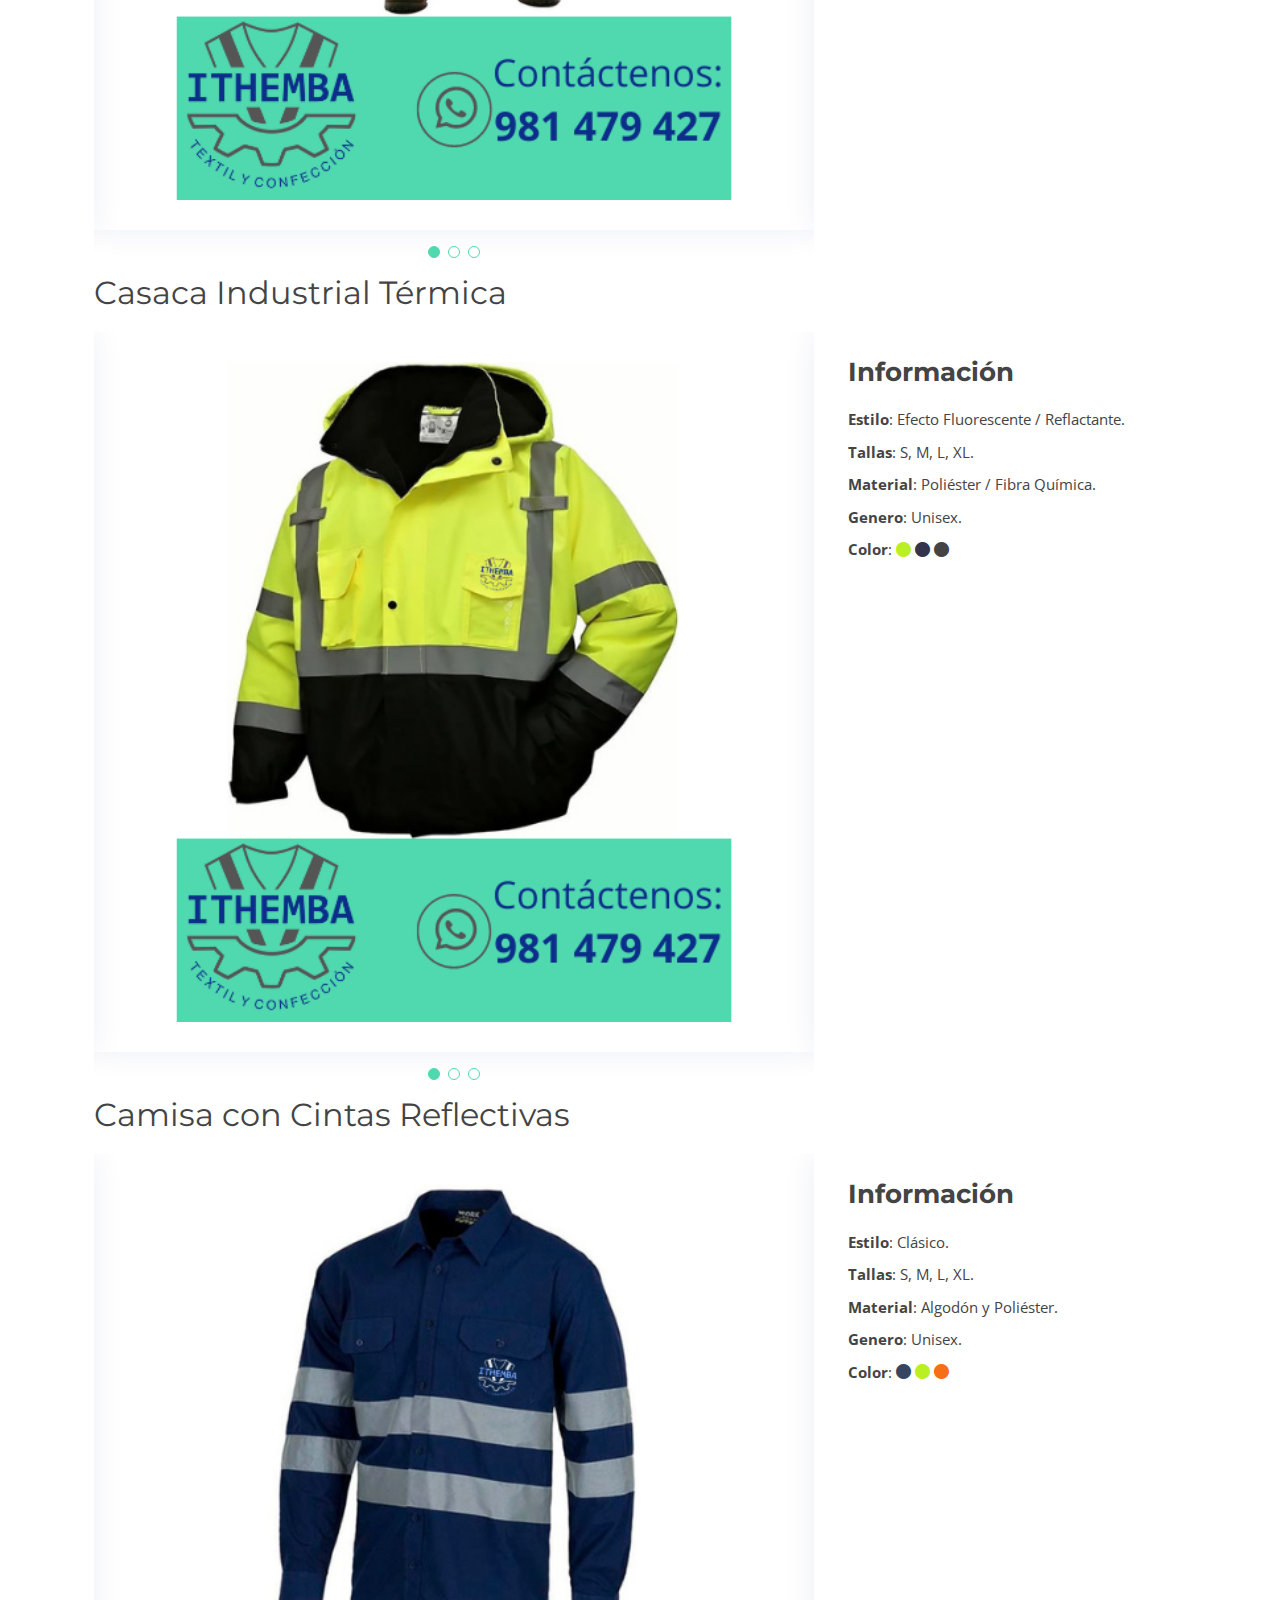
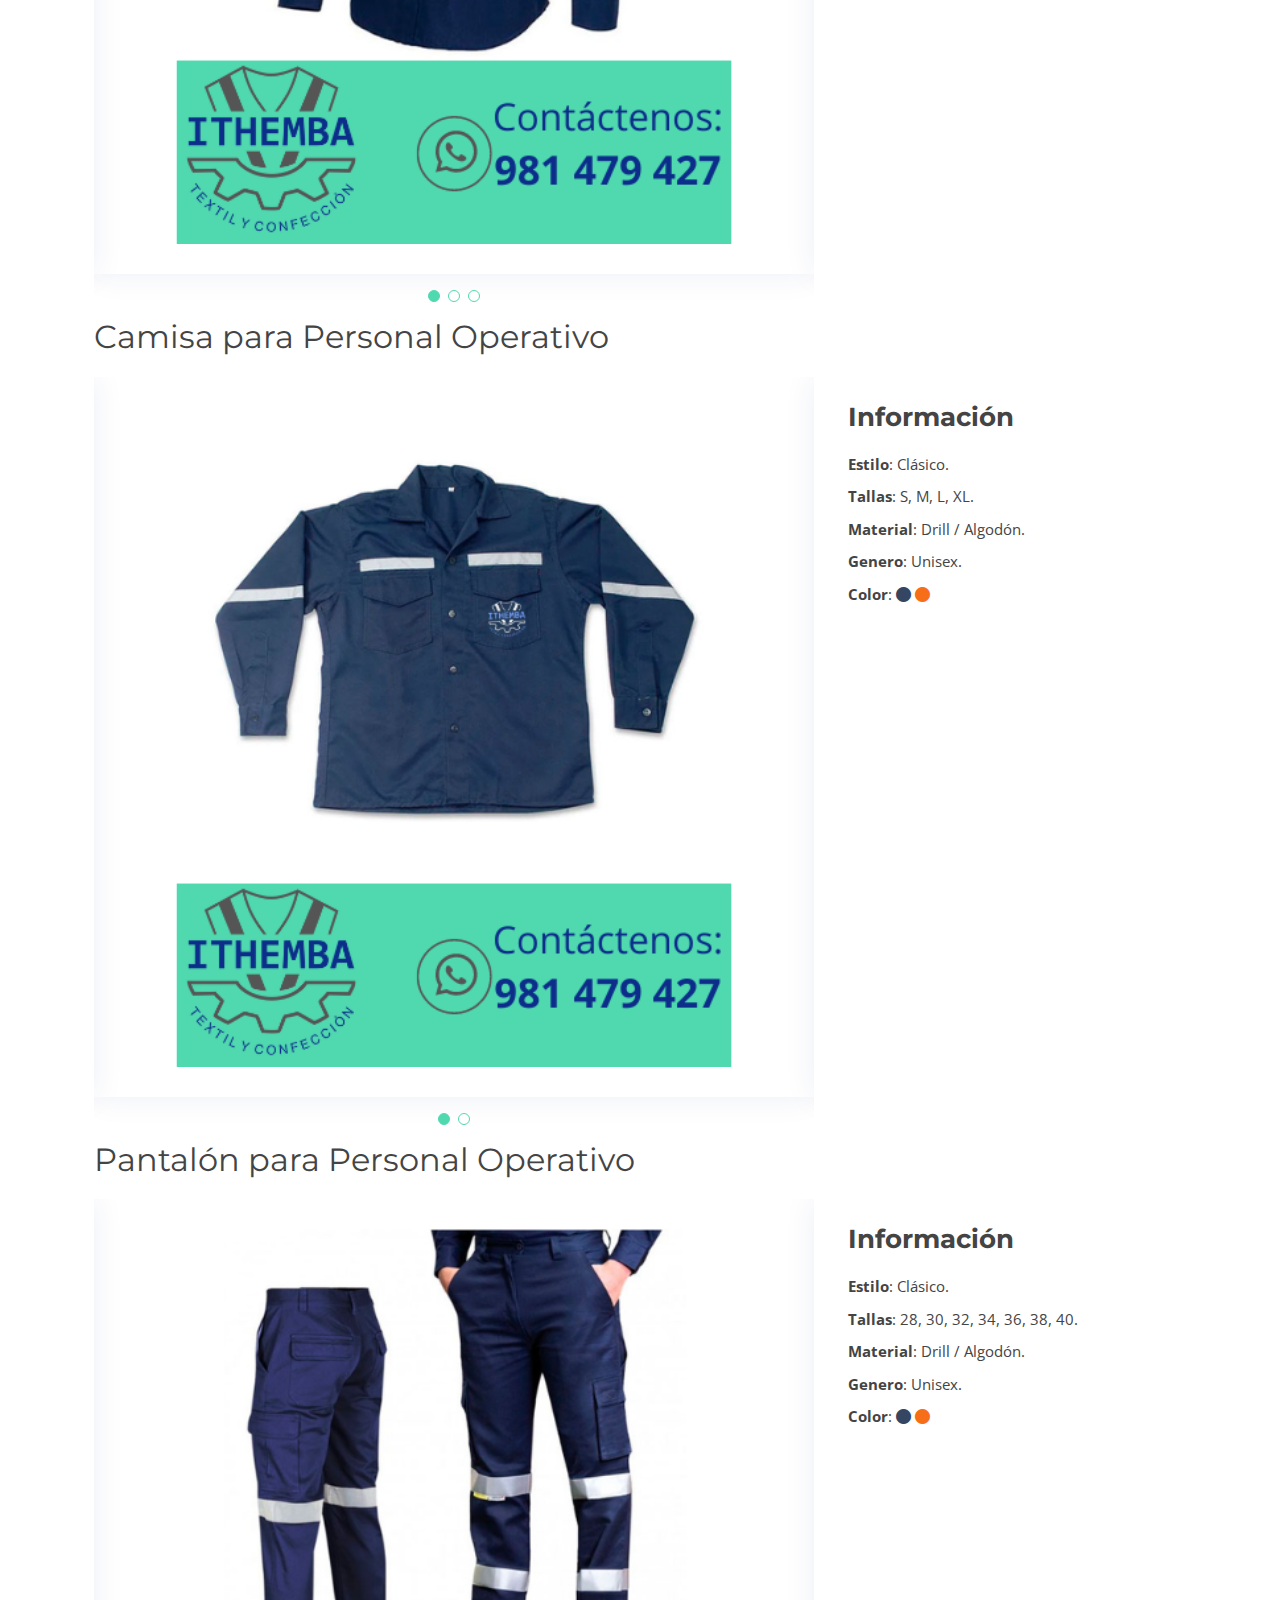
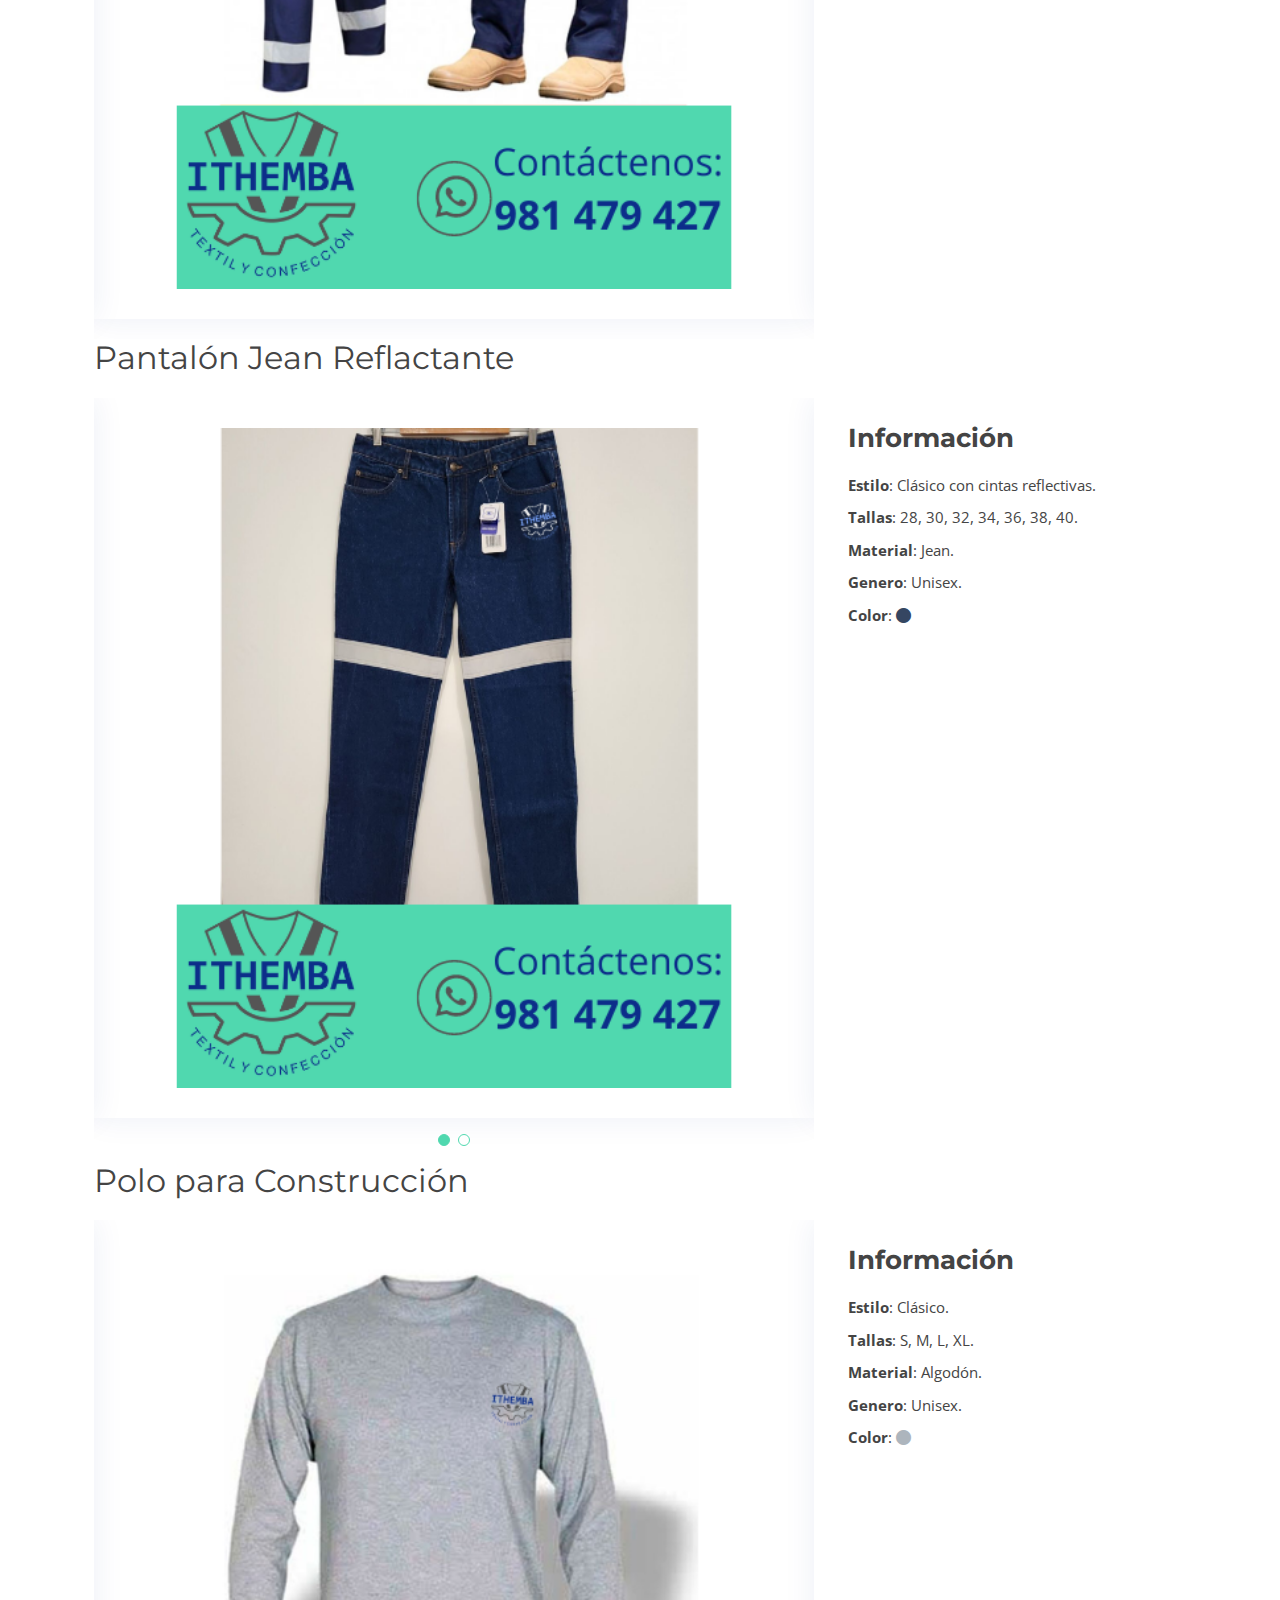
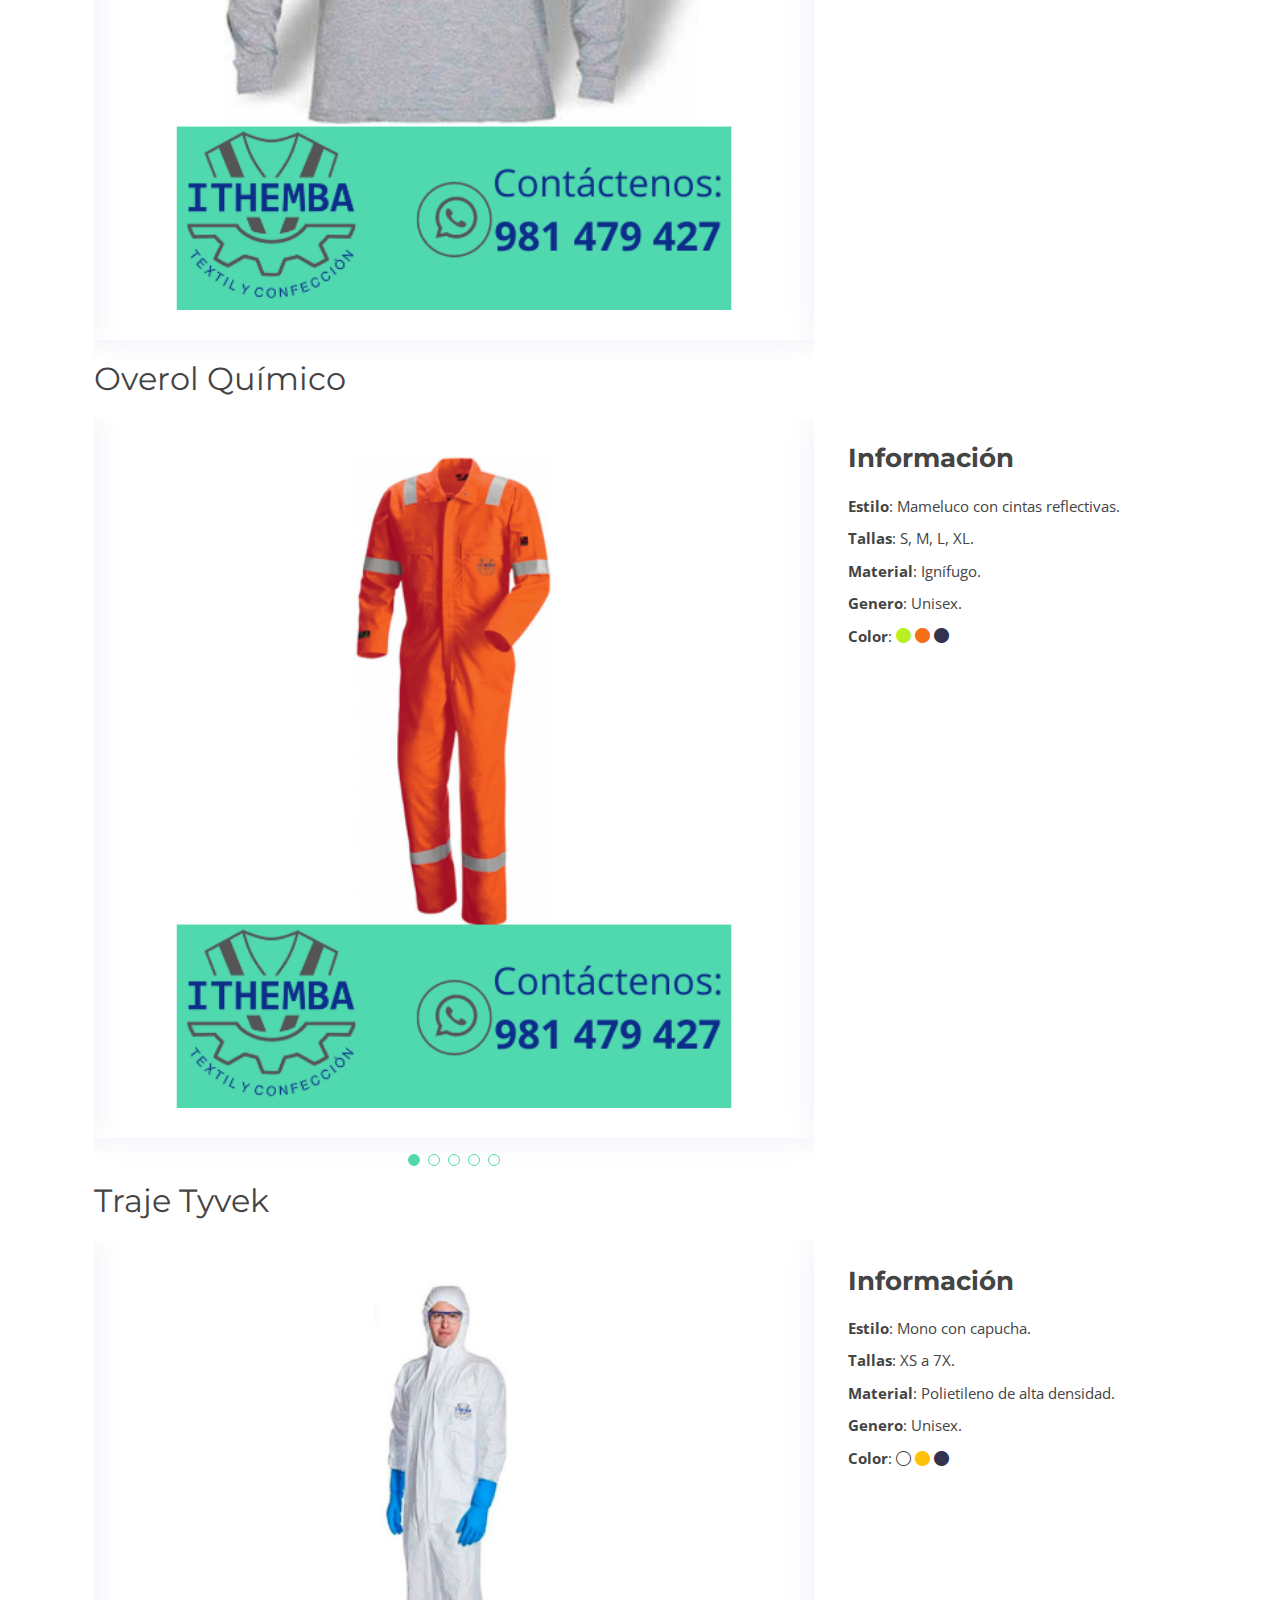
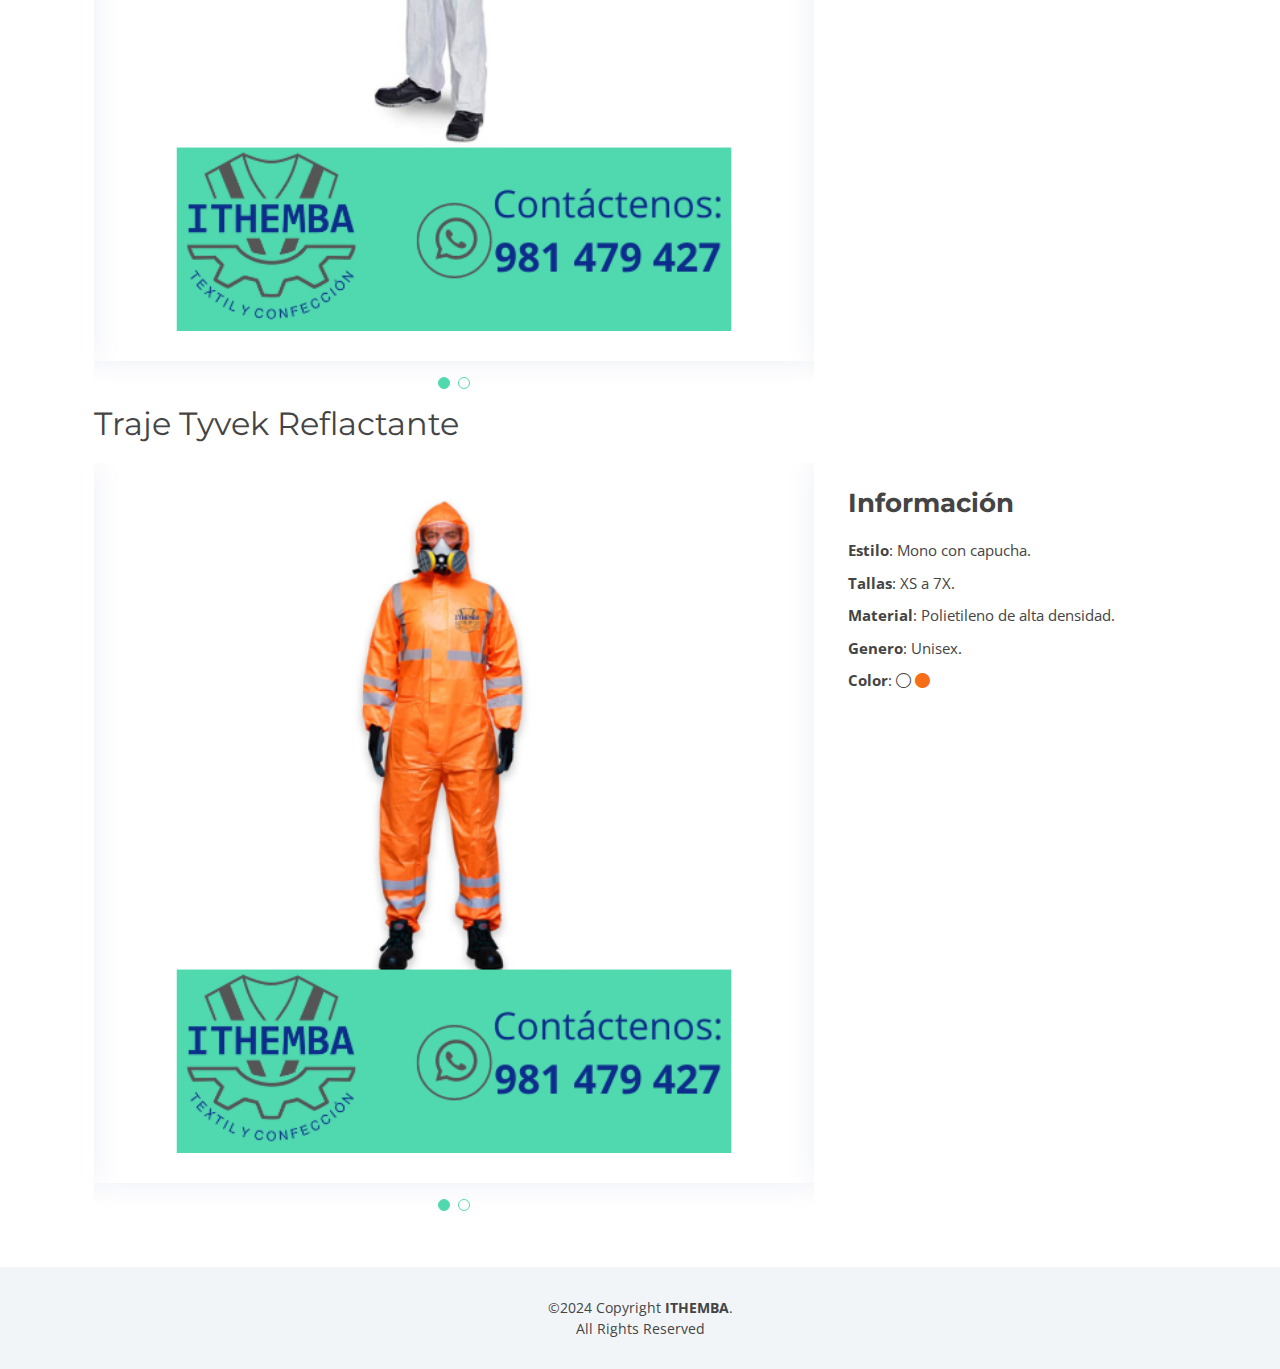
<file: uniformes-industriales.html>
<!DOCTYPE html>
<html lang="en">

<head>
  <meta charset="utf-8">
  <meta content="width=device-width, initial-scale=1.0" name="viewport">

  <title>ITHEMBA | Expertos en confección textil</title>
  <meta content="" name="description">
  <meta content="" name="keywords">

  <!-- Favicons -->
  <link href="assets/img/favicon.png" rel="icon">
  <link href="assets/img/apple-touch-icon.png" rel="apple-touch-icon">

  <!-- Google Fonts -->
  <link href="https://fonts.googleapis.com/css?family=Open+Sans:300,300i,400,400i,700,700i|Raleway:300,400,500,700,800|Montserrat:300,400,700" rel="stylesheet">

  <!-- Vendor CSS Files -->
  <link href="assets/vendor/aos/aos.css" rel="stylesheet">
  <link href="assets/vendor/bootstrap/css/bootstrap.min.css" rel="stylesheet">
  <link href="assets/vendor/bootstrap-icons/bootstrap-icons.css" rel="stylesheet">
  <link href="assets/vendor/boxicons/css/boxicons.min.css" rel="stylesheet">
  <link href="assets/vendor/glightbox/css/glightbox.min.css" rel="stylesheet">
  <link href="assets/vendor/swiper/swiper-bundle.min.css" rel="stylesheet">

  <!-- Template Main CSS File -->
  <link href="assets/css/style.css" rel="stylesheet">

  <!-- =======================================================
  * Template Name: Reveal
  * Updated: Jan 09 2024 with Bootstrap v5.3.2
  * Template URL: https://bootstrapmade.com/reveal-bootstrap-corporate-template/
  * Author: BootstrapMade.com
  * License: https://bootstrapmade.com/license/
  ======================================================== -->
</head>

<body>

  <!-- ======= Top Bar ======= -->
  <section id="topbar" class="d-flex align-items-center">
    <div class="container d-flex justify-content-center justify-content-md-between">
      <div class="contact-info d-flex align-items-center">
        <i class="bi bi-envelope d-flex align-items-center"><span>ventas.ithemba@gmail.com</span></i>
        <i class="bi bi-whatsapp d-flex align-items-center ms-4"><span><a href="https://wa.me/+51981479427" target="_blank">981 479 427</a></span></i>
      </div>
      <div class="social-links d-none d-md-flex align-items-center">
        <a href="https://wa.me/+51981479427" class="whatsapp" target="_blank"><i class="bi bi-whatsapp"></i></a>
        <a href="https://www.facebook.com/ithemba.sac/" class="facebook" target="_blank"><i class="bi bi-facebook"></i></a>
        <!-- <a href="#" class="instagram"><i class="bi bi-instagram"></i></a>
        <a href="#" class="linkedin"><i class="bi bi-linkedin"></i></i></a> -->
      </div>
    </div>
  </section><!-- End Top Bar-->

  <!-- ======= Header ======= -->
  <header id="header" class="d-flex align-items-center">
    <div class="container d-flex justify-content-between">

      <div id="logo">
        <!-- <h1><a href="index.html">ITHEM<span>BA</span></a></h1> -->
        <!-- Uncomment below if you prefer to use an image logo -->
        <a href="index.html"><img src="assets/img/logo.png" alt=""></a>
      </div>

      <nav id="navbar" class="navbar">
        <ul>
          <li><a href="index.html#hero">Inicio</a></li>
          <li class="dropdown"><a class="nav-link scrollto active" href="#portfolio"><span>Productos</span><i class="bi bi-chevron-down"></i></a>
            <ul>
              <li><a class="nav-link scrollto active" href="uniformes-industriales.html">Uniformes Industriales</a></li>
              <li><a href="uniformes-corporativos.html">Uniformes Corporativos</a></li>
              <li><a href="uniformes-medicos.html">Uniformes Médicos</a></li>
              <li><a href="algodon.html">Algodón Peruano</a></li>
            </ul>
          </li>
          <li><a class="nav-link scrollto" href="index.html#clients">Clientes</a></li>
          <li><a class="nav-link scrollto" href="index.html#testimonials">Ofrecemos</a></li>
          <!-- <li><a class="nav-link scrollto" href="#call-to-action">Cotización</a></li> -->
          <li><a class="nav-link scrollto" href="index.html#beneficios">Beneficios</a></li>
          <!-- <li class="dropdown"><a href="#"><span>Drop Down</span> <i class="bi bi-chevron-down"></i></a>
            <ul>
              <li><a href="#">Drop Down 1</a></li>
              <li class="dropdown"><a href="#"><span>Deep Drop Down</span> <i class="bi bi-chevron-right"></i></a>
                <ul>
                  <li><a href="#">Deep Drop Down 1</a></li>
                  <li><a href="#">Deep Drop Down 2</a></li>
                  <li><a href="#">Deep Drop Down 3</a></li>
                  <li><a href="#">Deep Drop Down 4</a></li>
                  <li><a href="#">Deep Drop Down 5</a></li>
                </ul>
              </li>
              <li><a href="#">Drop Down 2</a></li>
              <li><a href="#">Drop Down 3</a></li>
              <li><a href="#">Drop Down 4</a></li>
            </ul>
          </li> -->
          <li><a class="nav-link scrollto" href="index.html#about">Nosotros</a></li>          
          <li><a class="nav-link scrollto" href="index.html#contact">Contáctanos</a></li>
        </ul>
        <i class="bi bi-list mobile-nav-toggle"></i>
      </nav><!-- .navbar -->

    </div>
  </header><!-- End Header -->

  <main id="main">

    <!-- ======= Breadcrumbs Section ======= -->
    <section class="breadcrumbs">
      <div class="container">

        <div class="d-flex justify-content-between align-items-center">
          <h2>Uniformes Industriales | Catálogo</h2>
          <ol>
            <li><a href="index.html">Inicio</a></li>
            <li><a href="index.html#portfolio">Productos</a></li>
            <li>Uniformes Industriales</li>
          </ol>
        </div>

      </div>
    </section><!-- Breadcrumbs Section -->

    <section id="portfolio-details" class="portfolio-details">
      <div class="container">

        <div class="container"><!-- Chaleco de seguridad -->
          <h2>Chaleco Triple Technology</h2>
          <div class="row gy-4">
  
            <div class="col-lg-8">
              <div class="portfolio-details-slider swiper">
                <div class="swiper-wrapper align-items-center">
  
                  <div class="swiper-slide">
                    <img src="assets/img/portfolio/xchaleco.png" alt="">
                  </div>
  
                  <div class="swiper-slide">
                    <img src="assets/img/portfolio/xchaleco1.png" alt="">
                  </div>
  
                  <div class="swiper-slide">
                    <img src="assets/img/portfolio/xchaleco3.png" alt="">
                  </div>
  
                </div>
                <div class="swiper-pagination"></div>
              </div>
            </div>
  
            <div class="col-lg-4">
              <div class="portfolio-info">
                <h2>Información</h2>
                <ul>
                  <!-- <p>Chaleco de alta calidad y confeccionado de acuerdo a las especificaciones técnicas de la certificación EN ISO 20471 (Clase 2/Clase 3), con colores fluorescentes de alta visibilidad a largas distancias. Ideal para ambientes de trabajo de construcción, mantenimiento de caminos y actividades en plantas industriales. Diseño con cremalleras y cuatro bolsillos a solicitud del cliente. Bordado del logo según requerimiento. -->
                    <li><strong>Estilo</strong>: Efecto Fluorescente/Reflactante.</li>
                    <li><strong>Tallas</strong>: S, M, L, XL.</li>
                    <li><strong>Material</strong>: Poliéster/Fibra Química.</li>
                    <li><strong>Genero</strong>: Unisex.</li>
                    <li><strong>Color</strong>: <i class="bi bi-circle-fill color-yellowhse"></i>&nbsp;<i class="bi bi-circle-fill color-orangehse"></i>&nbsp;<span class="bi bi-circle-fill color-redhse"></span>&nbsp;<i class="bi bi-circle-fill color-greenhse"></i>&nbsp;<i class="bi bi-circle-fill"></i>
                    </li>
                    <!-- <li><strong>Esti</strong>: <a href="#">www.example.com</a></li> -->
                  </p>
                </ul>
              </div>
  
            </div>
  
          </div>
  
  
  
        </div>

        <div class="container"><!-- Pantalón industrial -->
          <h2>Pantalón Drill Industrial</h2>
          <div class="row gy-4">
  
            <div class="col-lg-8">
              <div class="portfolio-details-slider swiper">
                <div class="swiper-wrapper align-items-center">
  
                  <div class="swiper-slide">
                    <img src="assets/img/portfolio/xpantalonindustrial1.png" alt="">
                  </div>
  
                  <div class="swiper-slide">
                    <img src="assets/img/portfolio/xpantalonindustrial2.png" alt="">
                  </div>
  
                  <div class="swiper-slide">
                    <img src="assets/img/portfolio/xpantalonindustrial3.png" alt="">
                  </div>
  
                </div>
                <div class="swiper-pagination"></div>
              </div>
            </div>
  
            <div class="col-lg-4">
              <div class="portfolio-info">
                <h2>Información</h2>
                <ul>
                  <!-- <p>Pantalones confeccionados con drill grueso y colores fluorescentes. Sus cintas reflectivas de alta visibilidad proporcionan visibilidad a largas distancias. Ideal para ambientes de trabajo de construcción, mantenimiento de caminos y actividades en plantas industriales. Diseño con cuatro bolsillos (dos laterales y dos traseras) y dos bolsillos de parche a solicitud del cliente. Bordado del logo según requerimiento. -->
                    <li><strong>Estilo</strong>: Efecto Fluorescente / Reflactante.</li>
                    <li><strong>Tallas</strong>: 28, 30, 32, 34, 36, 38, 40.</li>
                    <li><strong>Material</strong>: Drill / Poliéster.</li>
                    <li><strong>Genero</strong>: Unisex.</li>
                    <li><strong>Color</strong>: <i class="bi bi-circle-fill color-yellowhse"></i>&nbsp;<i class="bi bi-circle-fill color-orangehse"></i>&nbsp;<i class="bi bi-circle-fill color-bluehse"></i></i>&nbsp;<i class="bi bi-circle-fill"></i>
                    </li>
                    <!-- <li><strong>Esti</strong>: <a href="#">www.example.com</a></li> -->
                  </p>
                </ul>
              </div>
  
            </div>
  
          </div>
  
  
  
        </div>

        <div class="container"><!-- Casacas  de seguridad industrial/ Unisex -->
          <h2>Casaca Industrial Térmica</h2>
          <div class="row gy-4">
  
            <div class="col-lg-8">
              <div class="portfolio-details-slider swiper">
                <div class="swiper-wrapper align-items-center">
  
                  <div class="swiper-slide">
                    <img src="assets/img/portfolio/xcasacaindustrial1.png" alt="">
                  </div>
  
                  <div class="swiper-slide">
                    <img src="assets/img/portfolio/xcasacaindustrial3.png" alt="">
                  </div>
  
                  <div class="swiper-slide">
                    <img src="assets/img/portfolio/xcasacaindustrial5.png" alt="">
                  </div>
  
                </div>
                <div class="swiper-pagination"></div>
              </div>
            </div>
  
            <div class="col-lg-4">
              <div class="portfolio-info">
                <h2>Información</h2>
                <ul>
                  <!-- <p> Casaca impermeable de poliester con forro acolchado y material reflactante confeccionado de acuerdo a las especificaciones técnicas de la certificación EN ISO 20471 (Clase 2/Clase 3), con colores fluorescentes para largas distancias. Ideal para ambientes de trabajo de construcción, mantenimiento de caminos y actividades en plantas industriales. Banda elástica en cintura y muñecas. Diseño con cuatro bolsillos (dos laterales y dos internos) y cierre con cremallera. Capucha forrada a solicitud del cliente. Bordado del logo según requerimiento. -->
                    
                    <li><strong>Estilo</strong>: Efecto Fluorescente / Reflactante.</li>
                    <li><strong>Tallas</strong>: S, M, L, XL.</li>
                    <li><strong>Material</strong>: Poliéster / Fibra Química.</li>
                    <li><strong>Genero</strong>: Unisex.</li>
                    <li><strong>Color</strong>: <i class="bi bi-circle-fill color-yellowhse"></i>&nbsp;<i class="bi bi-circle-fill color-bluehse"></i>&nbsp;<i class="bi bi-circle-fill"></i>
                    </li>
                    <!-- <li><strong>Esti</strong>: <a href="#">www.example.com</a></li> -->
                    <!-- <li><strong>Esti</strong>: <a href="#">www.example.com</a></li> -->
                  </p>
                </ul>
              </div>
  
            </div>
  
          </div>
  
  
  
        </div>

        <div class="container"><!-- Camisa industrial/ unisex -->
          <h2>Camisa con Cintas Reflectivas</h2>
          <div class="row gy-4">
  
            <div class="col-lg-8">
              <div class="portfolio-details-slider swiper">
                <div class="swiper-wrapper align-items-center">
  
                  <div class="swiper-slide">
                    <img src="assets/img/portfolio/xcamisaconcinta.png" alt="">
                  </div>
  
                  <div class="swiper-slide">
                    <img src="assets/img/portfolio/xcamisaconcinta1.png" alt="">
                  </div>
  
                  <div class="swiper-slide">
                    <img src="assets/img/portfolio/xcamisaconcinta2.png" alt="">
                  </div>
  
                </div>
                <div class="swiper-pagination"></div>
              </div>
            </div>
  
            <div class="col-lg-4">
              <div class="portfolio-info">
                <h2>Información</h2>
                <ul>
                  <!-- <p>Camisa jean de alta calidad manga larga. Ideal para actividades en rubro construcción, metalmecánica, automotriz y afines. Modelo clásico con doble bolsillo. Diseño con cintas reflectivas a solicitud del cliente. -->
                    <li><strong>Estilo</strong>: Clásico.</li>
                    <li><strong>Tallas</strong>: S, M, L, XL.</li>
                    <li><strong>Material</strong>: Algodón y Poliéster.</li>
                    <li><strong>Genero</strong>: Unisex.</li>
                    <li><strong>Color</strong>: <i class="bi bi-circle-fill color-lavadohse"></i>&nbsp;<i class="bi bi-circle-fill color-yellowhse"></i>&nbsp;<i class="bi bi-circle-fill color-orangehse"></i>
                    </li>
                    <!-- <li><strong>Esti</strong>: <a href="#">www.example.com</a></li> -->
                  </p>
                </ul>
              </div>
  
            </div>
  
          </div>
  
  
  
        </div>

        <div class="container"><!-- Camisa para obrero/ unisex -->
          <h2>Camisa para Personal Operativo</h2>
          <div class="row gy-4">
  
            <div class="col-lg-8">
              <div class="portfolio-details-slider swiper">
                <div class="swiper-wrapper align-items-center">
  
                  <div class="swiper-slide">
                    <img src="assets/img/portfolio/xobrero.png" alt="">
                  </div>
  
                  <div class="swiper-slide">
                    <img src="assets/img/portfolio/xobrero1.png" alt="">
                  </div>
  
                  <!-- <div class="swiper-slide">
                    <img src="assets/img/portfolio/xcamisaconcinta2.png" alt="">
                  </div> -->
  
                </div>
                <div class="swiper-pagination"></div>
              </div>
            </div>
  
            <div class="col-lg-4">
              <div class="portfolio-info">
                <h2>Información</h2>
                <ul>
                  <!-- <p>Camisa jean de alta calidad manga larga. Ideal para actividades en rubro construcción, metalmecánica, automotriz y afines. Modelo clásico con doble bolsillo. Diseño con cintas reflectivas a solicitud del cliente. -->
                    <li><strong>Estilo</strong>: Clásico.</li>
                    <li><strong>Tallas</strong>: S, M, L, XL.</li>
                    <li><strong>Material</strong>: Drill / Algodón.</li>
                    <li><strong>Genero</strong>: Unisex.</li>
                    <li><strong>Color</strong>: <i class="bi bi-circle-fill color-lavadohse"></i>&nbsp;<i class="bi bi-circle-fill color-orangehse"></i>
                    </li>
                    <!-- <li><strong>Esti</strong>: <a href="#">www.example.com</a></li> -->
                  </p>
                </ul>
              </div>
  
            </div>
  
          </div>
  
  
  
        </div>

        <div class="container"><!-- Pantalón para obrero/ unisex -->
          <h2>Pantalón para Personal Operativo</h2>
          <div class="row gy-4">
  
            <div class="col-lg-8">
              <div class="portfolio-details-slider swiper">
                <div class="swiper-wrapper align-items-center">
  
                  <div class="swiper-slide">
                    <img src="assets/img/portfolio/pantalondrill.png" alt="">
                  </div>
  
                  <!-- <div class="swiper-slide">
                    <img src="assets/img/portfolio/pantalondrill1.png" alt="">
                  </div> -->
  
                  <!-- <div class="swiper-slide">
                    <img src="assets/img/portfolio/xcamisaconcinta2.png" alt="">
                  </div> -->
  
                </div>
                <div class="swiper-pagination"></div>
              </div>
            </div>
  
            <div class="col-lg-4">
              <div class="portfolio-info">
                <h2>Información</h2>
                <ul>
                  <!-- <p>Camisa jean de alta calidad manga larga. Ideal para actividades en rubro construcción, metalmecánica, automotriz y afines. Modelo clásico con doble bolsillo. Diseño con cintas reflectivas a solicitud del cliente. -->
                    <li><strong>Estilo</strong>: Clásico.</li>
                    <li><strong>Tallas</strong>: 28, 30, 32, 34, 36, 38, 40.</li>
                    <li><strong>Material</strong>: Drill / Algodón.</li>
                    <li><strong>Genero</strong>: Unisex.</li>
                    <li><strong>Color</strong>: <i class="bi bi-circle-fill color-lavadohse"></i>&nbsp;<i class="bi bi-circle-fill color-orangehse"></i>
                    </li>
                    <!-- <li><strong>Esti</strong>: <a href="#">www.example.com</a></li> -->
                  </p>
                </ul>
              </div>
  
            </div>
  
          </div>
  
  
  
        </div>

        <div class="container"><!-- jean con cintas reflectivas/ unisex -->
          <h2>Pantalón Jean Reflactante</h2>
          <div class="row gy-4">
  
            <div class="col-lg-8">
              <div class="portfolio-details-slider swiper">
                <div class="swiper-wrapper align-items-center">
  
                  <div class="swiper-slide">
                    <img src="assets/img/portfolio/jeanconcinta.png" alt="">
                  </div>
  
                  <div class="swiper-slide">
                    <img src="assets/img/portfolio/jeanconcinta1.png" alt="">
                  </div>
  
                  <!-- <div class="swiper-slide">
                    <img src="assets/img/portfolio/xcamisaconcinta2.png" alt="">
                  </div> -->
  
                </div>
                <div class="swiper-pagination"></div>
              </div>
            </div>
  
            <div class="col-lg-4">
              <div class="portfolio-info">
                <h2>Información</h2>
                <ul>
                  <!-- <p>Camisa jean de alta calidad manga larga. Ideal para actividades en rubro construcción, metalmecánica, automotriz y afines. Modelo clásico con doble bolsillo. Diseño con cintas reflectivas a solicitud del cliente. -->
                    <li><strong>Estilo</strong>: Clásico con cintas reflectivas.</li>
                    <li><strong>Tallas</strong>: 28, 30, 32, 34, 36, 38, 40.</li>
                    <li><strong>Material</strong>: Jean.</li>
                    <li><strong>Genero</strong>: Unisex.</li>
                    <li><strong>Color</strong>: <i class="bi bi-circle-fill color-lavadohse"></i>
                    </li>
                    <!-- <li><strong>Esti</strong>: <a href="#">www.example.com</a></li> -->
                  </p>
                </ul>
              </div>
  
            </div>
  
          </div>
  
  
  
        </div>

        <div class="container"><!-- polo de seguridad -->
          <h2>Polo para Construcción</h2>
          <div class="row gy-4">
  
            <div class="col-lg-8">
              <div class="portfolio-details-slider swiper">
                <div class="swiper-wrapper align-items-center">
  
                  <div class="swiper-slide">
                    <img src="assets/img/portfolio/xpolo.png" alt="">
                  </div>
  
                  <!-- <div class="swiper-slide">
                    <img src="assets/img/portfolio/xchaleco1.png" alt="">
                  </div>
  
                  <div class="swiper-slide">
                    <img src="assets/img/portfolio/xchaleco3.png" alt="">
                  </div> -->
  
                </div>
                <div class="swiper-pagination"></div>
              </div>
            </div>
  
            <div class="col-lg-4">
              <div class="portfolio-info">
                <h2>Información</h2>
                <ul>
                  <!-- <p>Chaleco de alta calidad y confeccionado de acuerdo a las especificaciones técnicas de la certificación EN ISO 20471 (Clase 2/Clase 3), con colores fluorescentes de alta visibilidad a largas distancias. Ideal para ambientes de trabajo de construcción, mantenimiento de caminos y actividades en plantas industriales. Diseño con cremalleras y cuatro bolsillos a solicitud del cliente. Bordado del logo según requerimiento. -->
                    <li><strong>Estilo</strong>: Clásico.</li>
                    <li><strong>Tallas</strong>: S, M, L, XL.</li>
                    <li><strong>Material</strong>: Algodón.</li>
                    <li><strong>Genero</strong>: Unisex.</li>
                    <li><strong>Color</strong>: <i class="bi bi-circle-fill color-polohse"></i>
                    <!-- <li><strong>Esti</strong>: <a href="#">www.example.com</a></li> -->
                  </p>
                </ul>
              </div>
  
            </div>
  
          </div>
  
  
  
        </div>

        <div class="container"><!--overall / unisex -->
          <h2>Overol Químico</h2>
          <div class="row gy-4">
  
            <div class="col-lg-8">
              <div class="portfolio-details-slider swiper">
                <div class="swiper-wrapper align-items-center">
  
                  <div class="swiper-slide">
                    <img src="assets/img/portfolio/xoverol1.png" alt="">
                  </div>
  
                  <div class="swiper-slide">
                    <img src="assets/img/portfolio/xoverol2.png" alt="">
                  </div>
  
                  <div class="swiper-slide">
                    <img src="assets/img/portfolio/xoverol3.png" alt="">
                  </div>

                  <div class="swiper-slide">
                    <img src="assets/img/portfolio/xoverol4.png" alt="">
                  </div>

                  <div class="swiper-slide">
                    <img src="assets/img/portfolio/xoverollcompleto.png" alt="">
                  </div>
  
                </div>
                <div class="swiper-pagination"></div>
              </div>
            </div>
  
            <div class="col-lg-4">
              <div class="portfolio-info">
                <h2>Información</h2>
                <ul>
                  <!-- <p>Diseñado para usarse sobre la ropa de los trabajadores para protegerlos de los peligros del lugar de trabajo. Proporcionan una apariencia elegante y uniforme. Ideales para trabajos complicados como limpieza, mantenimiento y pintura. Garantiza la protección contra riesgos laborales específicos. Propiedades FR (retardante de llama) y AS (antiestática). Diseño clásico con bolsillos y con cintas reflactantes.  -->
                    <li><strong>Estilo</strong>: Mameluco con cintas reflectivas.</li>
                    <li><strong>Tallas</strong>: S, M, L, XL.</li>
                    <li><strong>Material</strong>: Ignífugo.</li>
                    <li><strong>Genero</strong>: Unisex.</li>
                    <li><strong>Color</strong>: <i class="bi bi-circle-fill color-yellowhse"></i>&nbsp;<i class="bi bi-circle-fill color-orangehse"></i>&nbsp;<i class="bi bi-circle-fill color-bluehse"></i>
                    </li>
                    <!-- <li><strong>Esti</strong>: <a href="#">www.example.com</a></li> -->
                  </p>
                </ul>
              </div>
  
            </div>
  
          </div>
  
  
  
        </div>

        <div class="container"><!--tyvek / unisex -->
          <h2>Traje Tyvek</h2>
          <div class="row gy-4">
  
            <div class="col-lg-8">
              <div class="portfolio-details-slider swiper">
                <div class="swiper-wrapper align-items-center">
  
                  <div class="swiper-slide">
                    <img src="assets/img/portfolio/xtayveblanco.png" alt="">
                  </div>
  
                  <div class="swiper-slide">
                    <img src="assets/img/portfolio/xtayveramarillo.png" alt="">
                  </div>
  
                  <!-- <div class="swiper-slide">
                    <img src="assets/img/portfolio/xoverol3.png" alt="">
                  </div>

                  <div class="swiper-slide">
                    <img src="assets/img/portfolio/xoverol4.png" alt="">
                  </div>

                  <div class="swiper-slide">
                    <img src="assets/img/portfolio/xoverollcompleto.png" alt="">
                  </div> -->
  
                </div>
                <div class="swiper-pagination"></div>
              </div>
            </div>
  
            <div class="col-lg-4">
              <div class="portfolio-info">
                <h2>Información</h2>
                <ul>
                  <!-- <p>Diseñado para usarse sobre la ropa de los trabajadores para protegerlos de los peligros del lugar de trabajo. Proporcionan una apariencia elegante y uniforme. Ideales para trabajos complicados como limpieza, mantenimiento y pintura. Garantiza la protección contra riesgos laborales específicos. Propiedades FR (retardante de llama) y AS (antiestática). Diseño clásico con bolsillos y con cintas reflactantes.  -->
                    <li><strong>Estilo</strong>: Mono con capucha.</li>
                    <li><strong>Tallas</strong>: XS a 7X.</li>
                    <li><strong>Material</strong>: Polietileno de alta densidad.</li>
                    <li><strong>Genero</strong>: Unisex.</li>
                    <li><strong>Color</strong>: <i class="bi bi-circle"></i>&nbsp;<i class="bi bi-circle-fill color-yellow"></i>&nbsp;<i class="bi bi-circle-fill color-bluehse"></i>
                    </li>
                    <!-- <li><strong>Esti</strong>: <a href="#">www.example.com</a></li> -->
                  </p>
                </ul>
              </div>
  
            </div>
  
          </div>
  
  
  
        </div>

        <div class="container"><!--tyvek con cinta/ unisex -->
          <h2>Traje Tyvek Reflactante</h2>
          <div class="row gy-4">
  
            <div class="col-lg-8">
              <div class="portfolio-details-slider swiper">
                <div class="swiper-wrapper align-items-center">
  
                  <div class="swiper-slide">
                    <img src="assets/img/portfolio/xtayvernaranja.png" alt="">
                  </div>
  
                  <div class="swiper-slide">
                    <img src="assets/img/portfolio/xtyvermezclado.png" alt="">
                  </div>
  
                  <!-- <div class="swiper-slide">
                    <img src="assets/img/portfolio/xoverol3.png" alt="">
                  </div>

                  <div class="swiper-slide">
                    <img src="assets/img/portfolio/xoverol4.png" alt="">
                  </div>

                  <div class="swiper-slide">
                    <img src="assets/img/portfolio/xoverollcompleto.png" alt="">
                  </div> -->
  
                </div>
                <div class="swiper-pagination"></div>
              </div>
            </div>
  
            <div class="col-lg-4">
              <div class="portfolio-info">
                <h2>Información</h2>
                <ul>
                  <!-- <p>Diseñado para usarse sobre la ropa de los trabajadores para protegerlos de los peligros del lugar de trabajo. Proporcionan una apariencia elegante y uniforme. Ideales para trabajos complicados como limpieza, mantenimiento y pintura. Garantiza la protección contra riesgos laborales específicos. Propiedades FR (retardante de llama) y AS (antiestática). Diseño clásico con bolsillos y con cintas reflactantes.  -->
                    <li><strong>Estilo</strong>: Mono con capucha.</li>
                    <li><strong>Tallas</strong>: XS a 7X.</li>
                    <li><strong>Material</strong>: Polietileno de alta densidad.</li>
                    <li><strong>Genero</strong>: Unisex.</li>
                    <li><strong>Color</strong>: <i class="bi bi-circle"></i>&nbsp;<i class="bi bi-circle-fill color-orangehse"></i>
                    </li>
                    <!-- <li><strong>Esti</strong>: <a href="#">www.example.com</a></li> -->
                  </p>
                </ul>
              </div>
  
            </div>
  
          </div>
  
  
  
        </div>

    </section><!-- End Portfolio Details Section -->

  </main><!-- End #main -->

  <!-- ======= Footer ======= -->
  <footer id="footer">
    <div class="container">
      <div class="copyright">
        &copy;2024 Copyright <strong>ITHEMBA</strong>. <br>All Rights Reserved</br>
      </div>
      <div class="credits">
        <!--
        All the links in the footer should remain intact.
        You can delete the links only if you purchased the pro version.
        Licensing information: https://bootstrapmade.com/license/
        Purchase the pro version with working PHP/AJAX contact form: https://bootstrapmade.com/buy/?theme=Reveal
      -->
        <!-- Designed by <a href="https://bootstrapmade.com/">BootstrapMade</a> -->
      </div>
    </div>
  </footer><!-- End Footer -->

  <a href="#" class="back-to-top d-flex align-items-center justify-content-center"><i class="bi bi-arrow-up-short"></i></a>

  <!-- Vendor JS Files -->
  <script src="assets/vendor/aos/aos.js"></script>
  <script src="assets/vendor/bootstrap/js/bootstrap.bundle.min.js"></script>
  <script src="assets/vendor/glightbox/js/glightbox.min.js"></script>
  <script src="assets/vendor/isotope-layout/isotope.pkgd.min.js"></script>
  <script src="assets/vendor/swiper/swiper-bundle.min.js"></script>
  <script src="assets/vendor/php-email-form/validate.js"></script>

  <!-- Template Main JS File -->
  <script src="assets/js/main.js"></script>

</body>

</html>
</file>
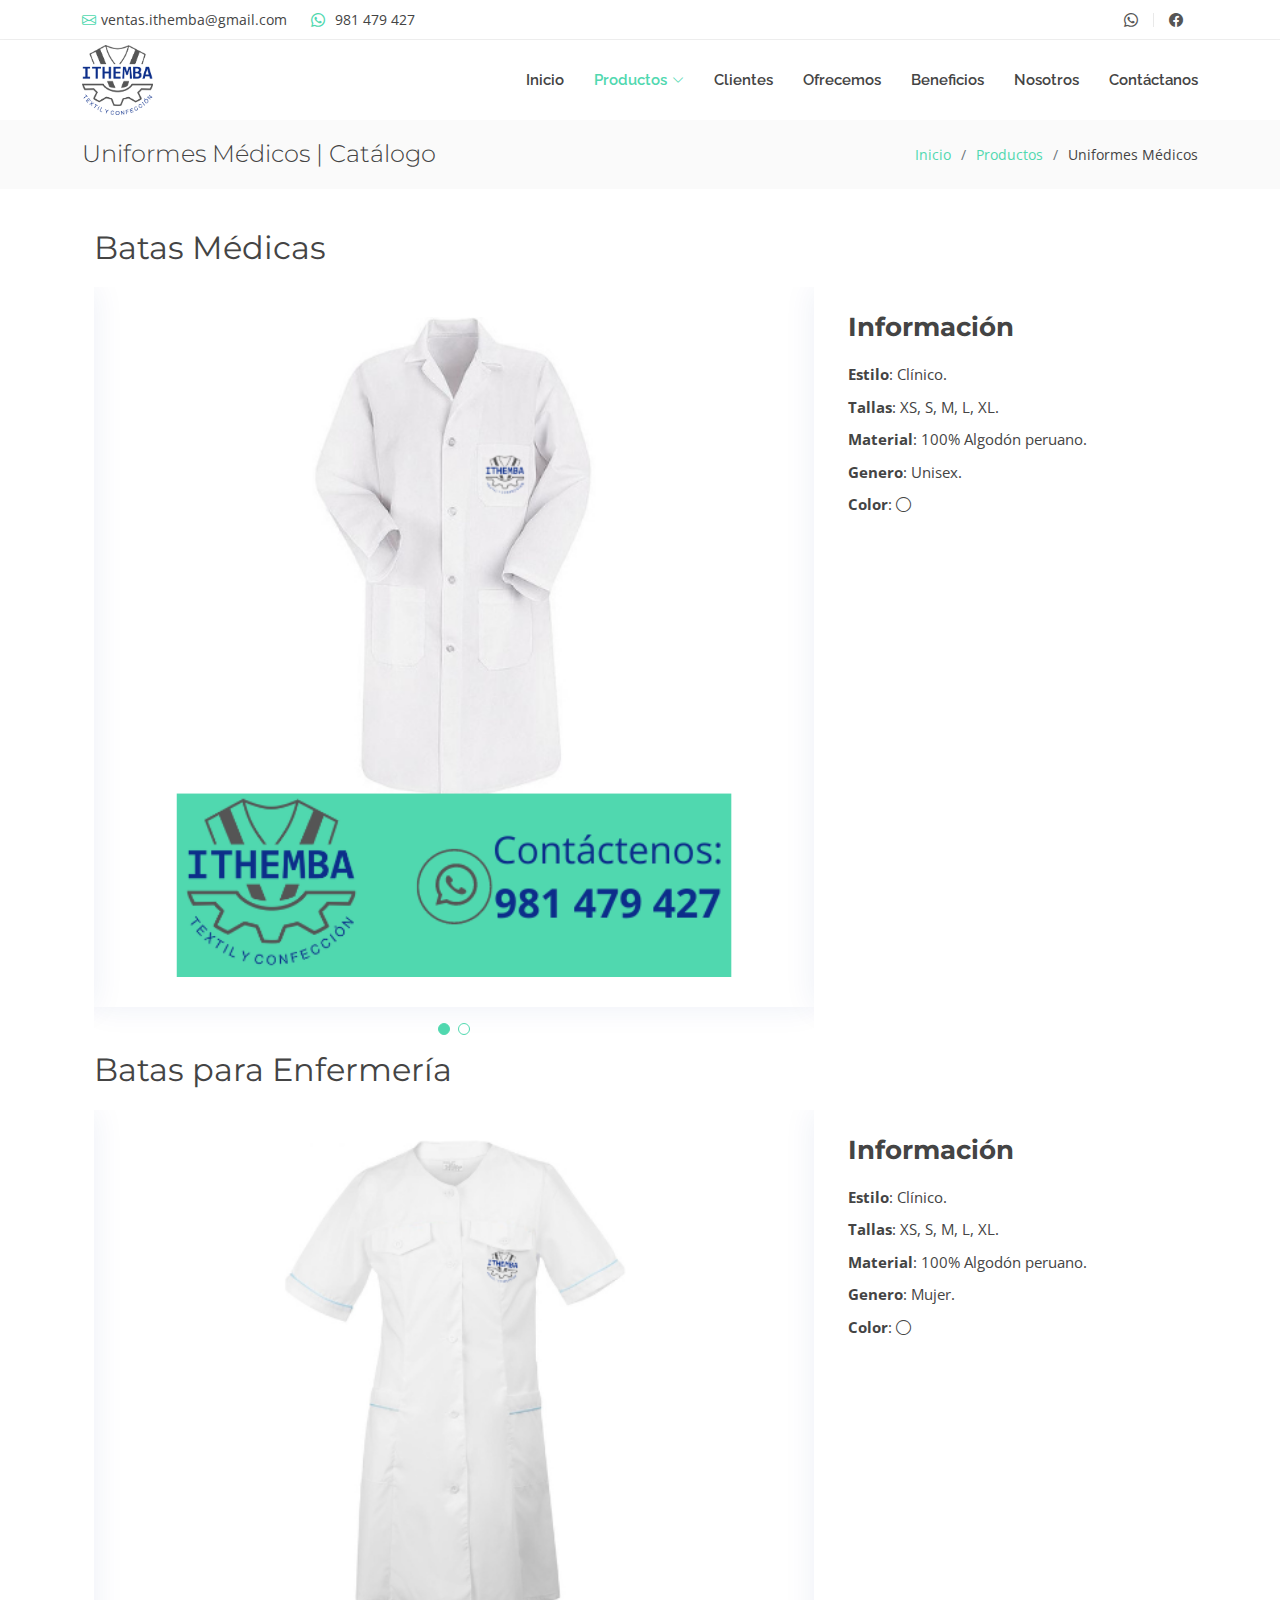
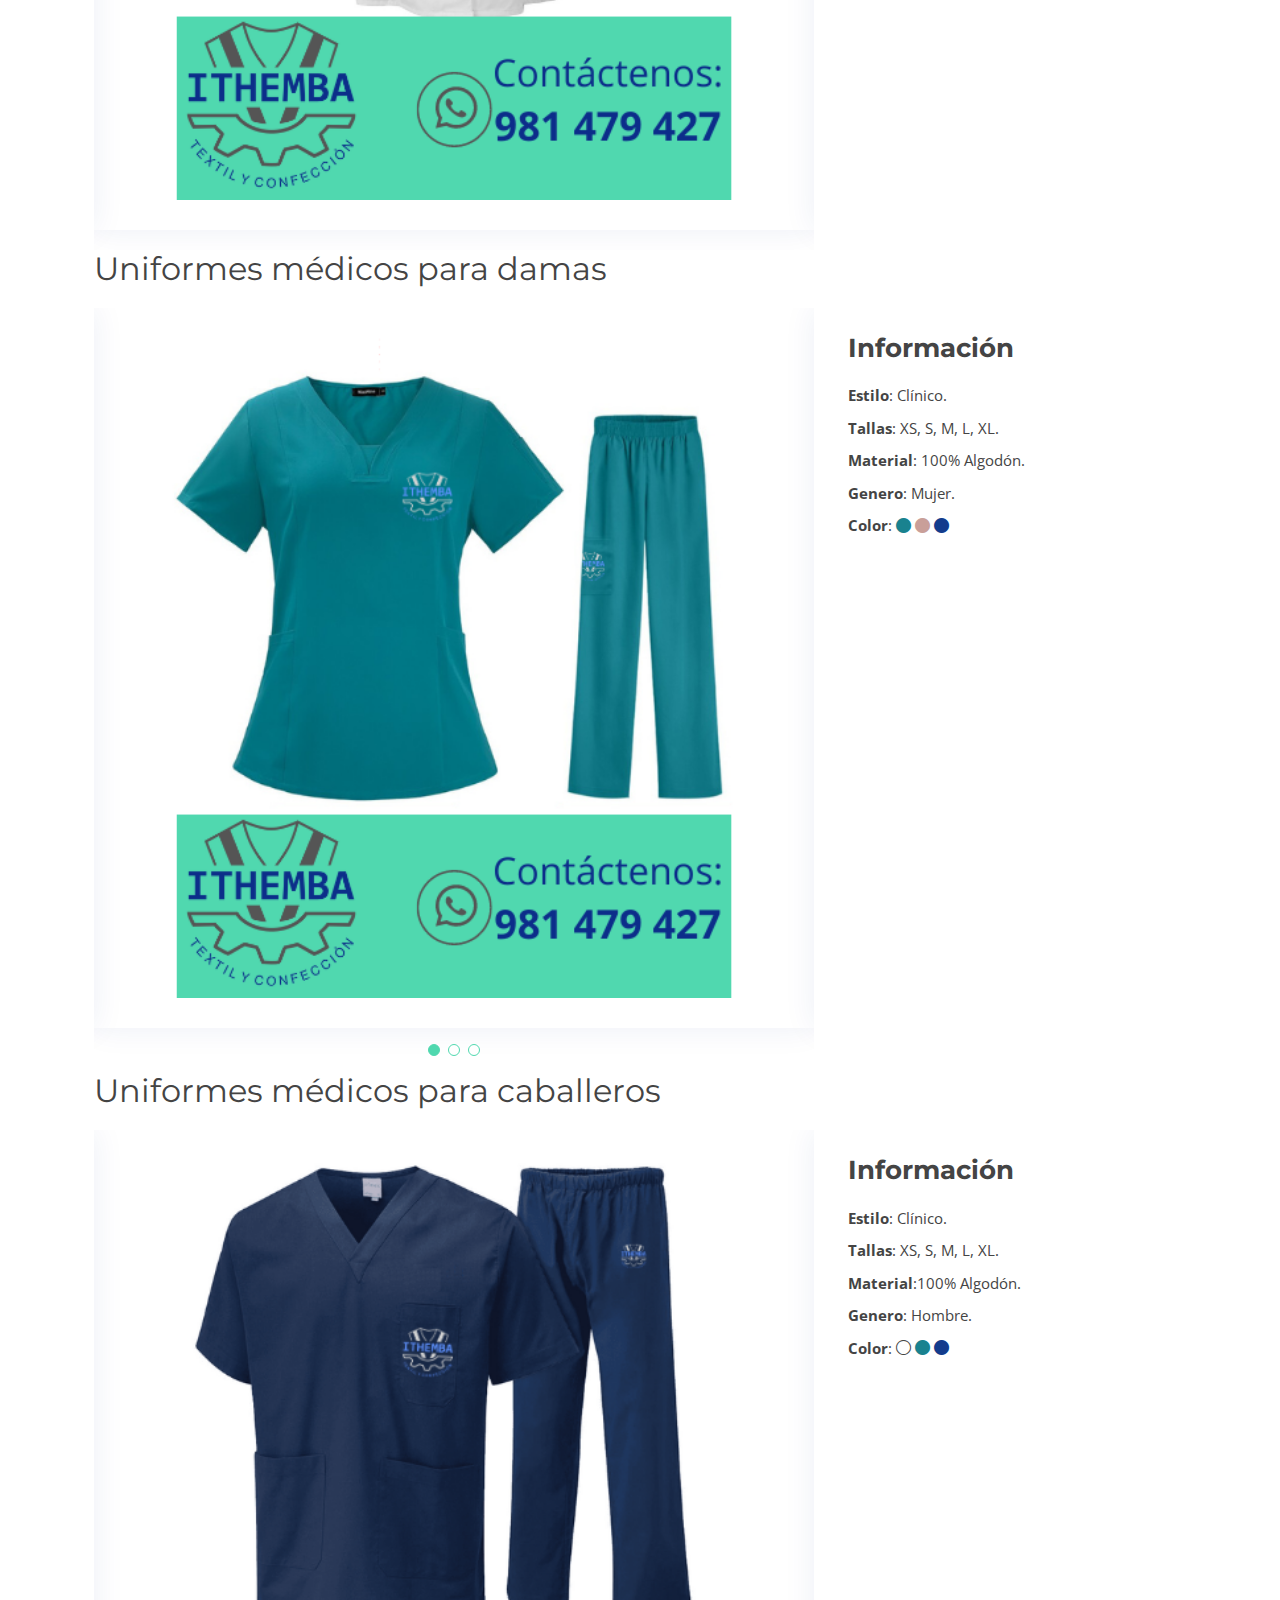
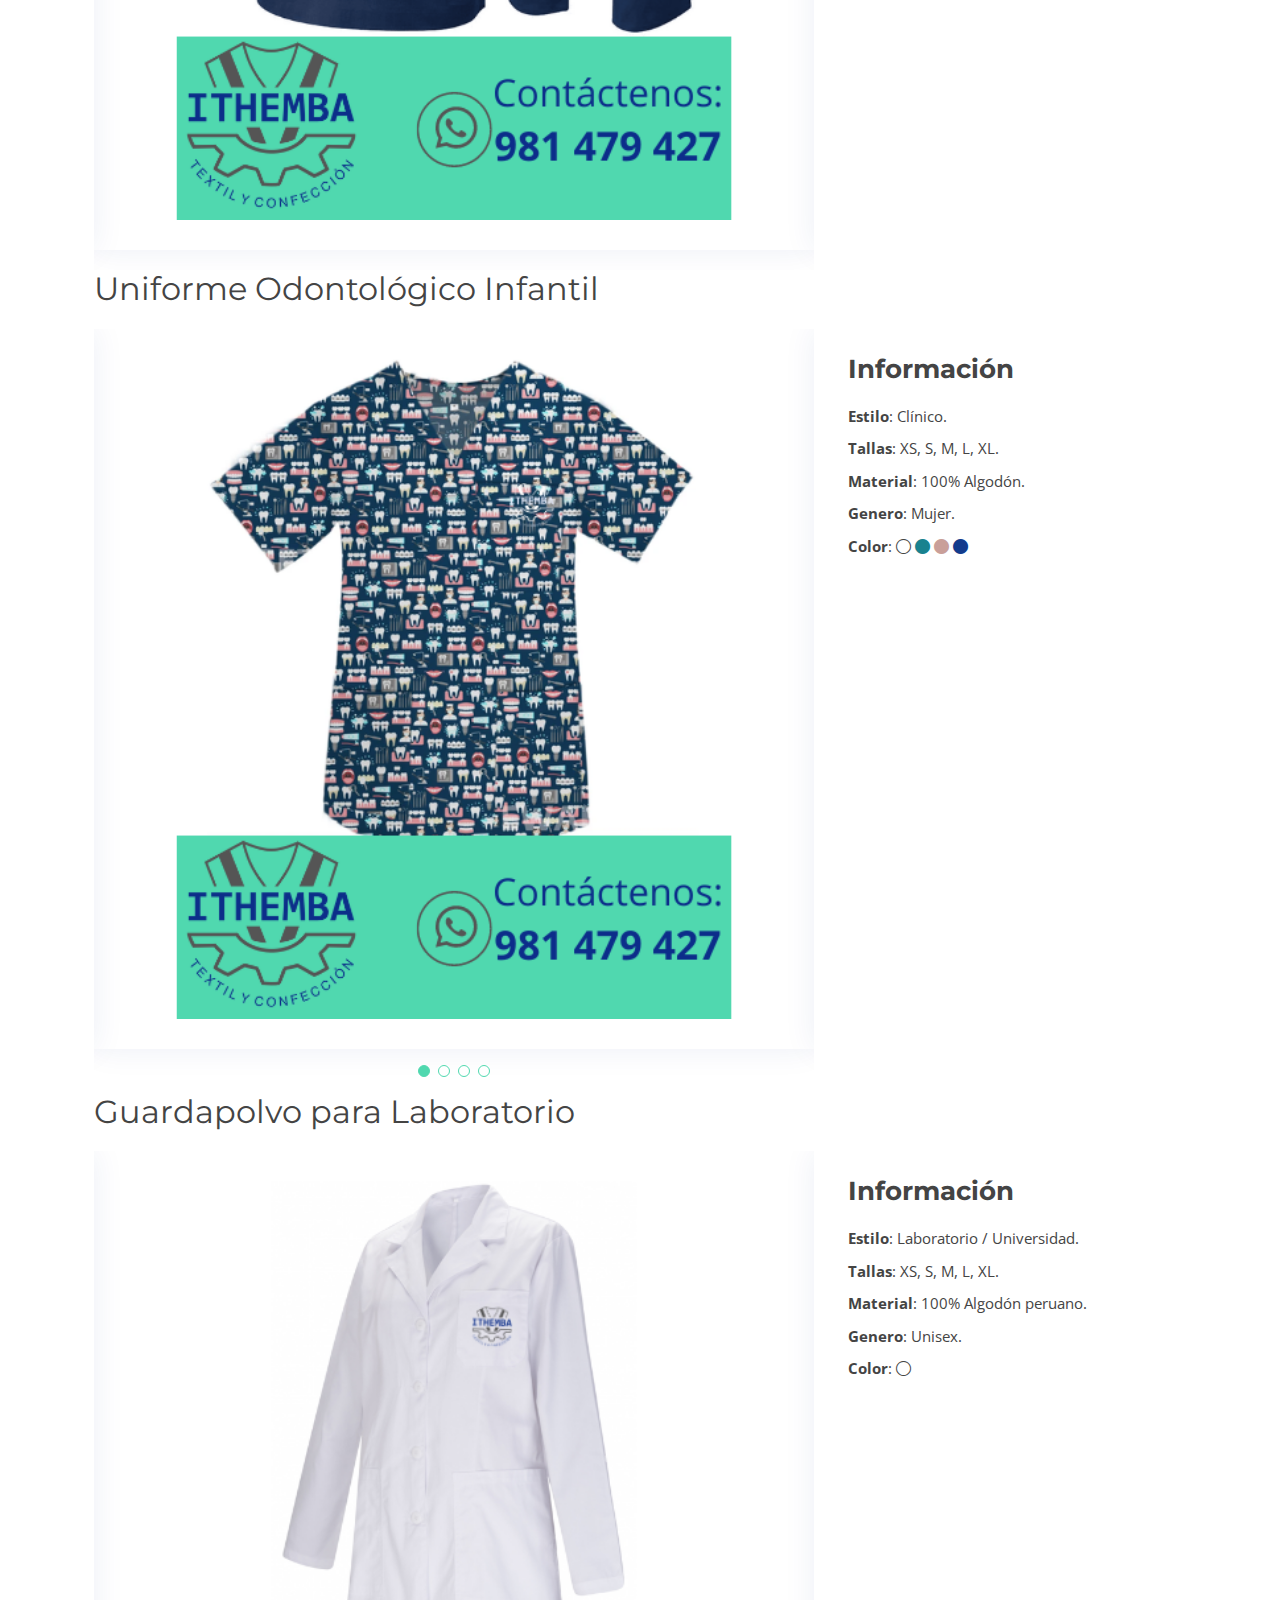
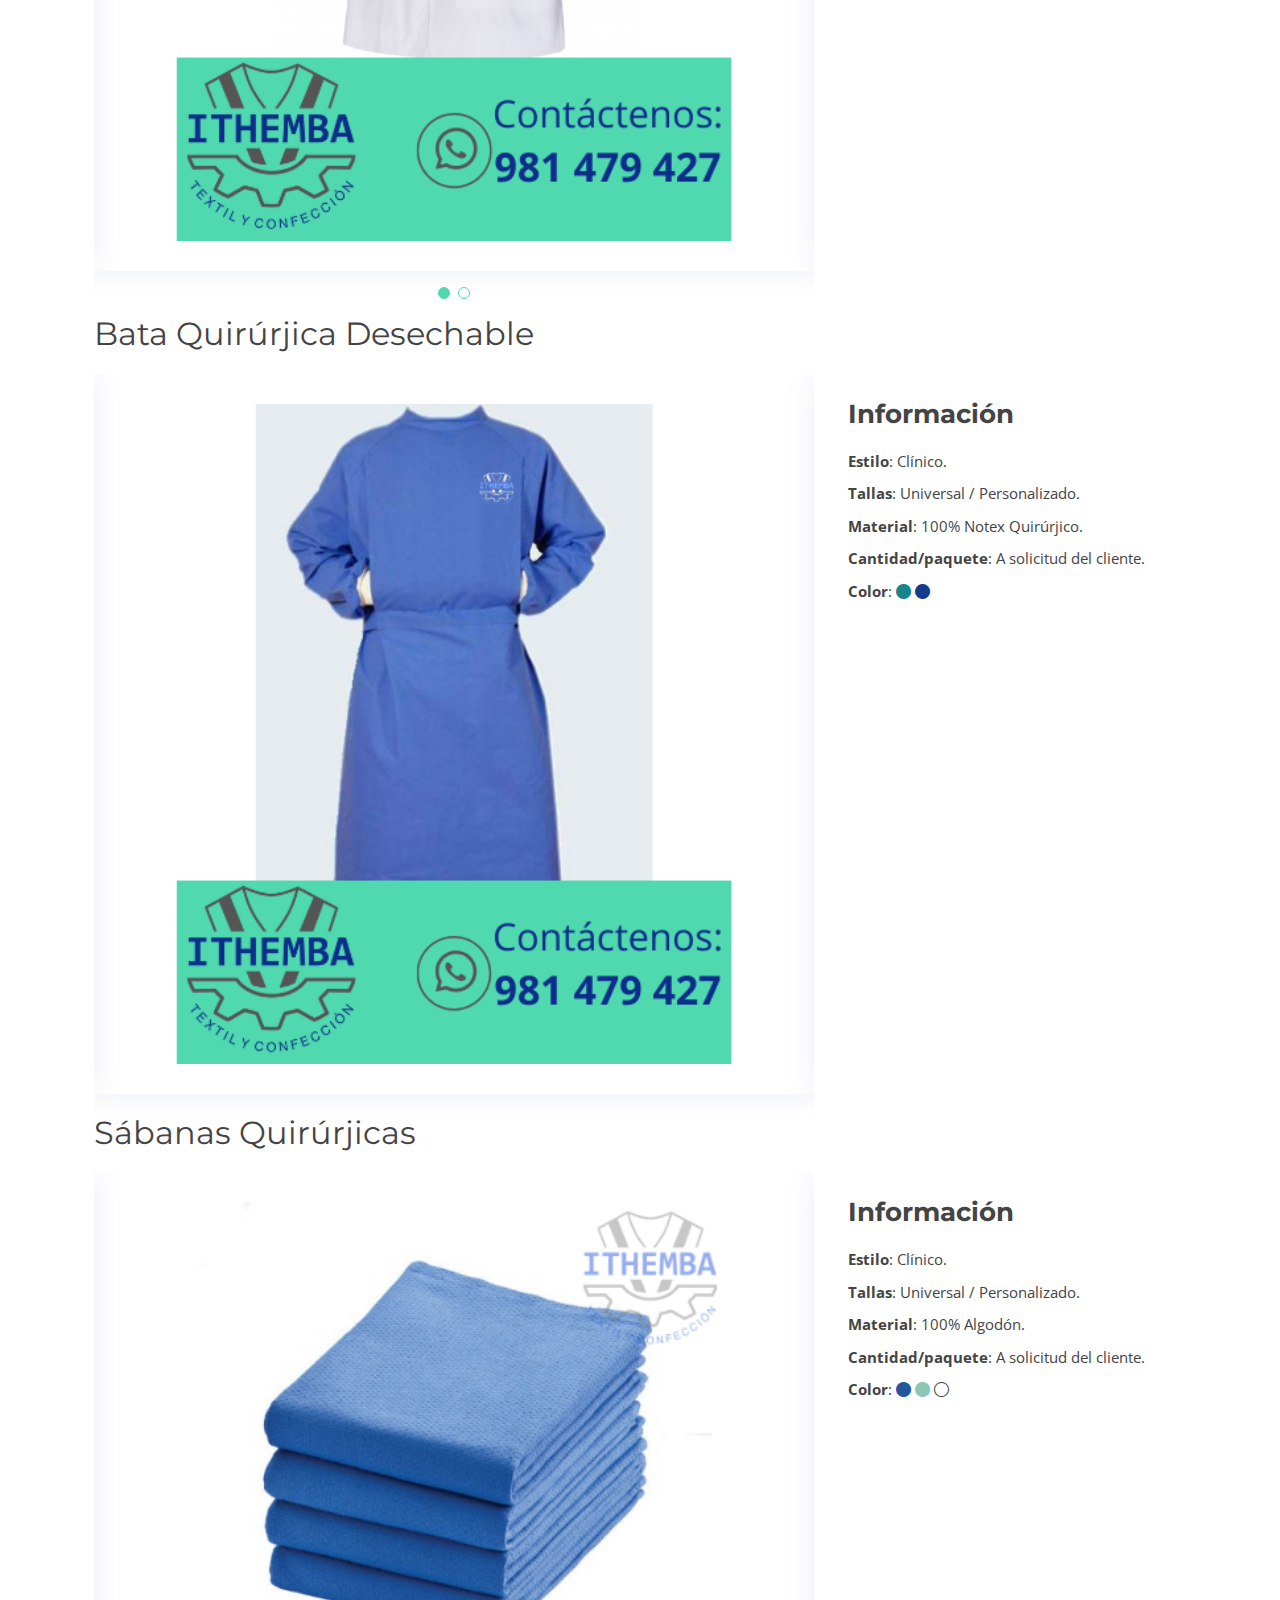
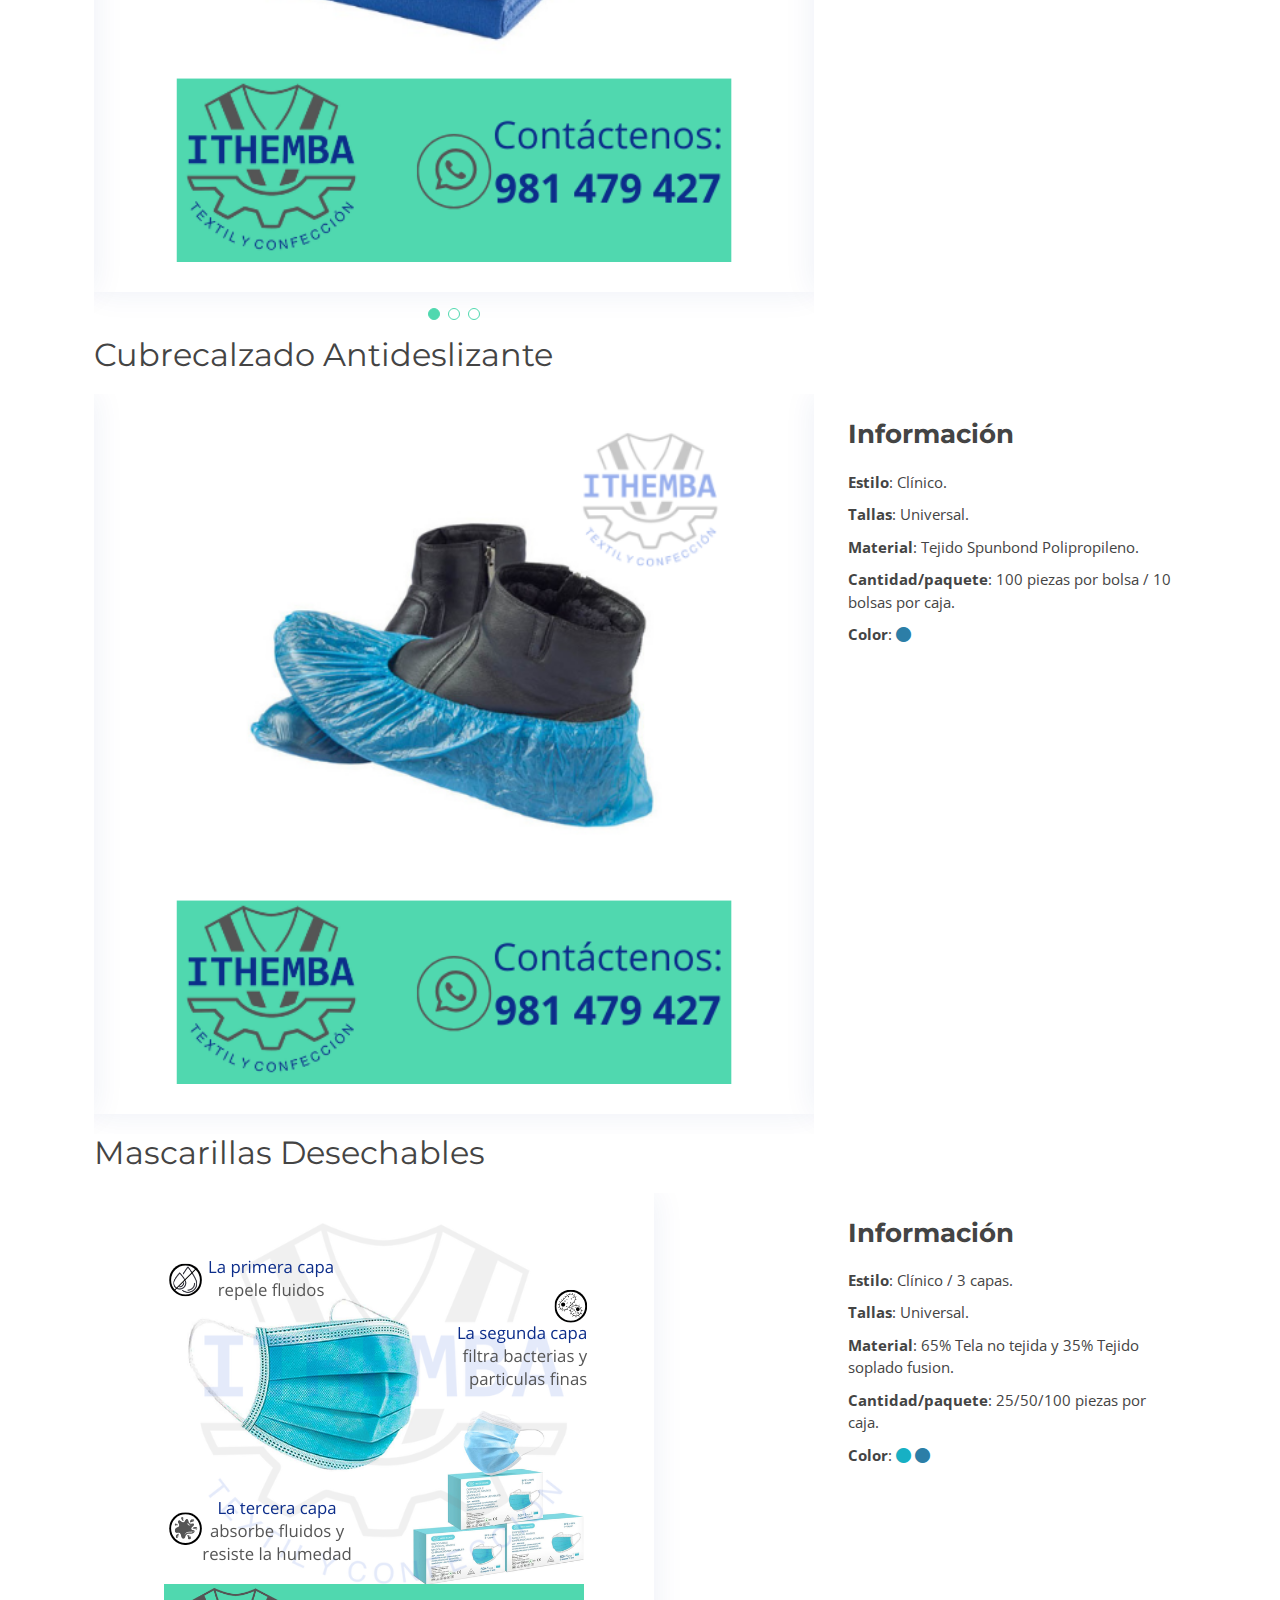
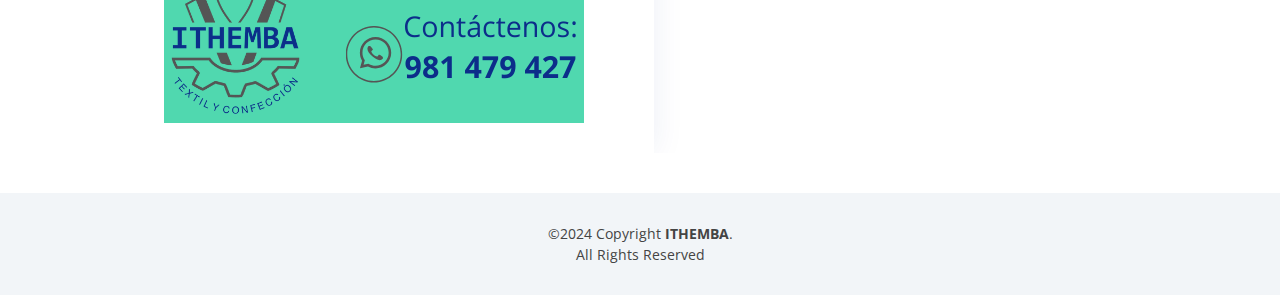
<file: uniformes-medicos.html>
<!DOCTYPE html>
<html lang="en">

<head>
  <meta charset="utf-8">
  <meta content="width=device-width, initial-scale=1.0" name="viewport">

  <title>ITHEMBA | Expertos en confección textil</title>
  <meta content="" name="description">
  <meta content="" name="keywords">

  <!-- Favicons -->
  <link href="assets/img/favicon.png" rel="icon">
  <link href="assets/img/apple-touch-icon.png" rel="apple-touch-icon">

  <!-- Google Fonts -->
  <link href="https://fonts.googleapis.com/css?family=Open+Sans:300,300i,400,400i,700,700i|Raleway:300,400,500,700,800|Montserrat:300,400,700" rel="stylesheet">

  <!-- Vendor CSS Files -->
  <link href="assets/vendor/aos/aos.css" rel="stylesheet">
  <link href="assets/vendor/bootstrap/css/bootstrap.min.css" rel="stylesheet">
  <link href="assets/vendor/bootstrap-icons/bootstrap-icons.css" rel="stylesheet">
  <link href="assets/vendor/boxicons/css/boxicons.min.css" rel="stylesheet">
  <link href="assets/vendor/glightbox/css/glightbox.min.css" rel="stylesheet">
  <link href="assets/vendor/swiper/swiper-bundle.min.css" rel="stylesheet">

  <!-- Template Main CSS File -->
  <link href="assets/css/style.css" rel="stylesheet">

  <!-- =======================================================
  * Template Name: Reveal
  * Updated: Jan 09 2024 with Bootstrap v5.3.2
  * Template URL: https://bootstrapmade.com/reveal-bootstrap-corporate-template/
  * Author: BootstrapMade.com
  * License: https://bootstrapmade.com/license/
  ======================================================== -->
</head>

<body>

  <!-- ======= Top Bar ======= -->
  <section id="topbar" class="d-flex align-items-center">
    <div class="container d-flex justify-content-center justify-content-md-between">
      <div class="contact-info d-flex align-items-center">
        <i class="bi bi-envelope d-flex align-items-center"><span>ventas.ithemba@gmail.com</span></i>
        <i class="bi bi-whatsapp d-flex align-items-center ms-4"><span><a href="https://wa.me/+51981479427" target="_blank">981 479 427</a></span></i>
      </div>
      <div class="social-links d-none d-md-flex align-items-center">
        <a href="https://wa.me/+51981479427" class="whatsapp" target="_blank"><i class="bi bi-whatsapp"></i></a>
        <a href="https://www.facebook.com/ithemba.sac/" class="facebook" target="_blank"><i class="bi bi-facebook"></i></a>
        <!-- <a href="#" class="instagram"><i class="bi bi-instagram"></i></a>
        <a href="#" class="linkedin"><i class="bi bi-linkedin"></i></i></a> -->
      </div>
    </div>
  </section><!-- End Top Bar-->

  <!-- ======= Header ======= -->
  <header id="header" class="d-flex align-items-center">
    <div class="container d-flex justify-content-between">

      <div id="logo">
        <!-- <h1><a href="index.html">ITHEM<span>BA</span></a></h1> -->
        <!-- Uncomment below if you prefer to use an image logo -->
        <a href="index.html"><img src="assets/img/logo.png" alt=""></a>
      </div>

      <nav id="navbar" class="navbar">
        <ul>
          <li><a href="index.html#hero">Inicio</a></li>
          <li class="dropdown"><a class="nav-link scrollto active" href="#portfolio"><span>Productos</span><i class="bi bi-chevron-down"></i></a>
            <ul>
              <li><a href="uniformes-industriales.html">Uniformes Industriales</a></li>
              <li><a href="uniformes-corporativos.html">Uniformes Corporativos</a></li>
              <li><a class="nav-link scrollto active" href="uniformes-medicos.html">Uniformes Médicos</a></li>
              <li><a href="algodon.html">Algodón Peruano</a></li>
            </ul>
          </li>
          <li><a class="nav-link scrollto" href="index.html#clients">Clientes</a></li>
          <li><a class="nav-link scrollto" href="index.html#testimonials">Ofrecemos</a></li>
          <!-- <li><a class="nav-link scrollto" href="#call-to-action">Cotización</a></li> -->
          <li><a class="nav-link scrollto" href="index.html#beneficios">Beneficios</a></li>
          <!-- <li class="dropdown"><a href="#"><span>Drop Down</span> <i class="bi bi-chevron-down"></i></a>
            <ul>
              <li><a href="#">Drop Down 1</a></li>
              <li class="dropdown"><a href="#"><span>Deep Drop Down</span> <i class="bi bi-chevron-right"></i></a>
                <ul>
                  <li><a href="#">Deep Drop Down 1</a></li>
                  <li><a href="#">Deep Drop Down 2</a></li>
                  <li><a href="#">Deep Drop Down 3</a></li>
                  <li><a href="#">Deep Drop Down 4</a></li>
                  <li><a href="#">Deep Drop Down 5</a></li>
                </ul>
              </li>
              <li><a href="#">Drop Down 2</a></li>
              <li><a href="#">Drop Down 3</a></li>
              <li><a href="#">Drop Down 4</a></li>
            </ul>
          </li> -->
          <li><a class="nav-link scrollto" href="index.html#about">Nosotros</a></li>
          <li><a class="nav-link scrollto" href="index.html#contact">Contáctanos</a></li>
        </ul>
        <i class="bi bi-list mobile-nav-toggle"></i>
      </nav><!-- .navbar -->

    </div>
  </header><!-- End Header -->

  <main id="main">

    <!-- ======= Breadcrumbs Section ======= -->
    <section class="breadcrumbs">
      <div class="container">

        <div class="d-flex justify-content-between align-items-center">
          <h2>Uniformes Médicos | Catálogo</h2>
          <ol>
            <li><a href="index.html">Inicio</a></li>
            <li><a href="index.html#portfolio">Productos</a></li>
            <li>Uniformes Médicos</li>
          </ol>
        </div>

      </div>
    </section><!-- Breadcrumbs Section -->

    <section id="portfolio-details" class="portfolio-details">
      <div class="container">

        <div class="container"><!-- batas medicas /unisex -->
          <h2>Batas Médicas</h2>
          <div class="row gy-4">

            <div class="col-lg-8">
              <div class="portfolio-details-slider swiper">
                <div class="swiper-wrapper align-items-center">

                  <div class="swiper-slide">
                    <img src="assets/img/portfolio/bm.png" alt="">
                  </div>

                  <div class="swiper-slide">
                    <img src="assets/img/portfolio/bm1.png" alt="">
                  </div>

                  <!-- <div class="swiper-slide">
                    <img src="assets/img/portfolio/portfolio-details-3.jpg" alt="">
                  </div> -->

                </div>
                <div class="swiper-pagination"></div>
              </div>
            </div>

            <div class="col-lg-4">
              <div class="portfolio-info">
                <h2>Información</h2>
                <ul>
                  <!-- <p>Confeccionado con algodón puro. Brinda una sensación suave y cómoda. Tejido delgado para verano. Abertura con botones. Manga corta. -->
                    <li><strong>Estilo</strong>: Clínico.</li>
                    <li><strong>Tallas</strong>: XS, S, M, L, XL.</li>
                    <li><strong>Material</strong>: 100% Algodón peruano.</li>
                    <li><strong>Genero</strong>: Unisex.</li>
                    <li><strong>Color</strong>: <i class="bi bi-circle"></i>
                    </li>
                    <!-- <li><strong>Esti</strong>: <a href="#">www.example.com</a></li> -->
                  </p>
                </ul>
              </div>

            </div>

          </div>



        </div>

        <div class="container"><!-- Batas para Enfermeras -->
          <h2>Batas para Enfermería</h2>
          <div class="row gy-4">

            <div class="col-lg-8">
              <div class="portfolio-details-slider swiper">
                <div class="swiper-wrapper align-items-center">

                  <div class="swiper-slide">
                    <img src="assets/img/portfolio/bpe.png" alt="">
                  </div>

                  <!-- <div class="swiper-slide">
                    <img src="assets/img/portfolio/portfolio-details-2.jpg" alt="">
                  </div>

                  <div class="swiper-slide">
                    <img src="assets/img/portfolio/portfolio-details-3.jpg" alt="">
                  </div> -->

                </div>
                <div class="swiper-pagination"></div>
              </div>
            </div>

            <div class="col-lg-4">
              <div class="portfolio-info">
                <h2>Información</h2>
                <ul>
                  <!-- <p>Confeccionado con algodón puro. Amoldable al cuerpo. Tejido calado para media estación. Corte clásico. -->
                    <li><strong>Estilo</strong>: Clínico.</li>
                    <li><strong>Tallas</strong>: XS, S, M, L, XL.</li>
                    <li><strong>Material</strong>: 100% Algodón peruano.</li>
                    <li><strong>Genero</strong>: Mujer.</li>
                    <li><strong>Color</strong>: <i class="bi bi-circle"></i></li>
                    <!-- <li><strong>Esti</strong>: <a href="#">www.example.com</a></li> -->
                  </p>
                </ul>
              </div>

            </div>

          </div>



        </div>

        <div class="container"><!--Uniforme médico damas -->
          <h2>Uniformes médicos para damas</h2>
          <div class="row gy-4">

            <div class="col-lg-8">
              <div class="portfolio-details-slider swiper">
                <div class="swiper-wrapper align-items-center">

                  <div class="swiper-slide">
                    <img src="assets/img/portfolio/um.png" alt="">
                  </div>

                  <div class="swiper-slide">
                    <img src="assets/img/portfolio/um1.png" alt="">
                  </div>

                  <div class="swiper-slide">
                    <img src="assets/img/portfolio/um2.png" alt="">
                  </div>

                </div>
                <div class="swiper-pagination"></div>
              </div>
            </div>

            <div class="col-lg-4">
              <div class="portfolio-info">
                <h2>Información</h2>
                <ul>
                  <!-- <p>El forro interior es de polar o micro-polar. Brinda una sensación suave y cómoda. Impermeable, aislante y ajustable. Fibra gruesa para invierno. Resistente a la humedad. Cuatro bolsillos con cremallera (dos externos y dos internos). -->
                    <li><strong>Estilo</strong>: Clínico.</li>
                    <li><strong>Tallas</strong>: XS, S, M, L, XL.</li>
                    <li><strong>Material</strong>: 100% Algodón.</li>
                    <li><strong>Genero</strong>: Mujer.</li>
                    <li><strong>Color</strong>: <i class="bi bi-circle-fill color-bm"></i>&nbsp;<i class="bi bi-circle-fill color-bm1"></i>&nbsp;<i class="bi bi-circle-fill color-bm2"></i>
                    </li>
                    <!-- <li><strong>Esti</strong>: <a href="#">www.example.com</a></li> -->
                  </p>
                </ul>
              </div>

            </div>

          </div>



        </div>

        <div class="container"><!--Uniforme médico caballeros -->
          <h2>Uniformes médicos para caballeros</h2>
          <div class="row gy-4">

            <div class="col-lg-8">
              <div class="portfolio-details-slider swiper">
                <div class="swiper-wrapper align-items-center">

                  <div class="swiper-slide">
                    <img src="assets/img/portfolio/trajeenfermero.png" alt="">
                  </div>

                  <!-- <div class="swiper-slide">
                    <img src="assets/img/portfolio/um1.png" alt="">
                  </div>

                  <div class="swiper-slide">
                    <img src="assets/img/portfolio/um2.png" alt="">
                  </div> -->

                </div>
                <div class="swiper-pagination"></div>
              </div>
            </div>

            <div class="col-lg-4">
              <div class="portfolio-info">
                <h2>Información</h2>
                <ul>
                  <!-- <p>El forro interior es de polar o micro-polar. Brinda una sensación suave y cómoda. Impermeable, aislante y ajustable. Fibra gruesa para invierno. Resistente a la humedad. Cuatro bolsillos con cremallera (dos externos y dos internos). -->
                    <li><strong>Estilo</strong>: Clínico.</li>
                    <li><strong>Tallas</strong>: XS, S, M, L, XL.</li>
                    <li><strong>Material</strong>:100% Algodón.</li>
                    <li><strong>Genero</strong>: Hombre.</li>
                    <li><strong>Color</strong>: <i class="bi bi-circle"></i>&nbsp;<i class="bi bi-circle-fill color-bm"></i>&nbsp;<i class="bi bi-circle-fill color-bm2"></i>
                    </li>
                    <!-- <li><strong>Esti</strong>: <a href="#">www.example.com</a></li> -->
                  </p>
                </ul>
              </div>

            </div>

          </div>



        </div>

        <div class="container"><!-- Uniforme Odontológico/ Hombre -->
          <h2>Uniforme Odontológico Infantil</h2>
          <div class="row gy-4">

            <div class="col-lg-8">
              <div class="portfolio-details-slider swiper">
                <div class="swiper-wrapper align-items-center">

                  <div class="swiper-slide">
                    <img src="assets/img/portfolio/odon.png" alt="">
                  </div>

                  <div class="swiper-slide">
                    <img src="assets/img/portfolio/odon1.png" alt="">
                  </div>

                  <div class="swiper-slide">
                    <img src="assets/img/portfolio/odon2.png" alt="">
                  </div>

                  <div class="swiper-slide">
                    <img src="assets/img/portfolio/odon3.png" alt="">
                  </div>

                </div>
                <div class="swiper-pagination"></div>
              </div>
            </div>

            <div class="col-lg-4">
              <div class="portfolio-info">
                <h2>Información</h2>
                <ul>
                  <!-- <p>Confeccionado con material sintético. Mantiene aislados los agentes externos, como la lluvia, el viento o la nieve. -->
                    <li><strong>Estilo</strong>: Clínico.</li>
                    <li><strong>Tallas</strong>: XS, S, M, L, XL.</li>
                    <li><strong>Material</strong>: 100% Algodón.</li>
                    <li><strong>Genero</strong>: Mujer.</li>
                    <li><strong>Color</strong>: <i class="bi bi-circle"></i>&nbsp;<i class="bi bi-circle-fill color-bm"></i>&nbsp;<i class="bi bi-circle-fill color-bm1"></i>&nbsp;<i class="bi bi-circle-fill color-bm2"></i>
                    </li>
                    <!-- <li><strong>Esti</strong>: <a href="#">www.example.com</a></li> -->
                  </p>
                </ul>
              </div>

            </div>

          </div>



        </div>

        <div class="container"><!-- Guardapolvo /unisex -->
          <h2>Guardapolvo para Laboratorio</h2>
          <div class="row gy-4">

            <div class="col-lg-8">
              <div class="portfolio-details-slider swiper">
                <div class="swiper-wrapper align-items-center">

                  <div class="swiper-slide">
                    <img src="assets/img/portfolio/lab1.png" alt="">
                  </div>

                  <div class="swiper-slide">
                    <img src="assets/img/portfolio/lab2.png" alt="">
                  </div>

                  <!-- <div class="swiper-slide">
                    <img src="assets/img/portfolio/portfolio-details-3.jpg" alt="">
                  </div> -->

                </div>
                <div class="swiper-pagination"></div>
              </div>
            </div>

            <div class="col-lg-4">
              <div class="portfolio-info">
                <h2>Información</h2>
                <ul>
                  <!-- <p>Confeccionado con algodón puro. Brinda una sensación suave y cómoda. Tejido delgado para verano. Abertura con botones. Manga corta. -->
                    <li><strong>Estilo</strong>: Laboratorio / Universidad.</li>
                    <li><strong>Tallas</strong>: XS, S, M, L, XL.</li>
                    <li><strong>Material</strong>: 100% Algodón peruano.</li>
                    <li><strong>Genero</strong>: Unisex.</li>
                    <li><strong>Color</strong>: <i class="bi bi-circle"></i>
                    </li>
                    <!-- <li><strong>Esti</strong>: <a href="#">www.example.com</a></li> -->
                  </p>
                </ul>
              </div>

            </div>

          </div>



        </div>

        <div class="container"><!-- bata quirurjica/ mujer -->
          <h2>Bata Quirúrjica Desechable</h2>
          <div class="row gy-4">

            <div class="col-lg-8">
              <div class="portfolio-details-slider swiper">
                <div class="swiper-wrapper align-items-center">

                  <div class="swiper-slide">
                    <img src="assets/img/portfolio/bq.png" alt="">
                  </div>

                  <!-- <div class="swiper-slide">
                    <img src="assets/img/portfolio/odon1.png" alt="">
                  </div>

                  <div class="swiper-slide">
                    <img src="assets/img/portfolio/odon2.png" alt="">
                  </div>

                  <div class="swiper-slide">
                    <img src="assets/img/portfolio/odon3.png" alt="">
                  </div> -->

                </div>
                <div class="swiper-pagination"></div>
              </div>
            </div>

            <div class="col-lg-4">
              <div class="portfolio-info">
                <h2>Información</h2>
                <ul>
                  <!-- <p>Confeccionado con material sintético. Mantiene aislados los agentes externos, como la lluvia, el viento o la nieve. -->
                    <li><strong>Estilo</strong>: Clínico.</li>
                    <li><strong>Tallas</strong>: Universal / Personalizado.</li>
                    <li><strong>Material</strong>: 100% Notex Quirúrjico.</li>
                    <li><strong>Cantidad/paquete</strong>: A solicitud del cliente.</li>
                    <li><strong>Color</strong>: <i class="bi bi-circle-fill color-bm"></i>&nbsp;<i class="bi bi-circle-fill color-bm2"></i>
                    </li>
                    <!-- <li><strong>Esti</strong>: <a href="#">www.example.com</a></li> -->
                  </p>
                </ul>
              </div>

            </div>

          </div>



        </div>

        <div class="container"><!-- sabanas -->
          <h2>Sábanas Quirúrjicas</h2>
          <div class="row gy-4">

            <div class="col-lg-8">
              <div class="portfolio-details-slider swiper">
                <div class="swiper-wrapper align-items-center">

                  <div class="swiper-slide">
                    <img src="assets/img/portfolio/t1.png" alt="">
                  </div>

                  <div class="swiper-slide">
                    <img src="assets/img/portfolio/t2.png" alt="">
                  </div>

                  <div class="swiper-slide">
                    <img src="assets/img/portfolio/t3.png" alt="">
                  </div>

                  <!-- <div class="swiper-slide">
                    <img src="assets/img/portfolio/odon3.png" alt="">
                  </div> -->

                </div>
                <div class="swiper-pagination"></div>
              </div>
            </div>

            <div class="col-lg-4">
              <div class="portfolio-info">
                <h2>Información</h2>
                <ul>
                  <!-- <p>Confeccionado con material sintético. Mantiene aislados los agentes externos, como la lluvia, el viento o la nieve. -->
                    <li><strong>Estilo</strong>: Clínico.</li>
                    <li><strong>Tallas</strong>: Universal / Personalizado.</li>
                    <li><strong>Material</strong>: 100% Algodón.</li>
                    <li><strong>Cantidad/paquete</strong>: A solicitud del cliente.</li>
                    <li><strong>Color</strong>: <i class="bi bi-circle-fill color-t1"></i>&nbsp;<i class="bi bi-circle-fill color-t2"></i>&nbsp;<i class="bi bi-circle"></i>
                    </li>
                    <!-- <li><strong>Esti</strong>: <a href="#">www.example.com</a></li> -->
                  </p>
                </ul>
              </div>

            </div>

          </div>



        </div>

        <div class="container"><!-- cubrecalzado -->
          <h2>Cubrecalzado Antideslizante</h2>
          <div class="row gy-4">

            <div class="col-lg-8">
              <div class="portfolio-details-slider swiper">
                <div class="swiper-wrapper align-items-center">

                  <div class="swiper-slide">
                    <img src="assets/img/portfolio/cubrecalzado.png" alt="">
                  </div>

                  <!-- <div class="swiper-slide">
                    <img src="assets/img/portfolio/t2.png" alt="">
                  </div>

                  <div class="swiper-slide">
                    <img src="assets/img/portfolio/t3.png" alt="">
                  </div> -->

                  <!-- <div class="swiper-slide">
                    <img src="assets/img/portfolio/odon3.png" alt="">
                  </div> -->

                </div>
                <div class="swiper-pagination"></div>
              </div>
            </div>

            <div class="col-lg-4">
              <div class="portfolio-info">
                <h2>Información</h2>
                <ul>
                  <!-- <p>Confeccionado con material sintético. Mantiene aislados los agentes externos, como la lluvia, el viento o la nieve. -->
                    <li><strong>Estilo</strong>: Clínico.</li>
                    <li><strong>Tallas</strong>: Universal.</li>
                    <li><strong>Material</strong>: Tejido Spunbond Polipropileno.</li>
                    <li><strong>Cantidad/paquete</strong>: 100 piezas por bolsa / 10 bolsas por caja.</li>
                    <li><strong>Color</strong>: <i class="bi bi-circle-fill color-cubrecalzado"></i>
                    </li>
                    <!-- <li><strong>Esti</strong>: <a href="#">www.example.com</a></li> -->
                  </p>
                </ul>
              </div>

            </div>

          </div>



        </div>

        <div class="container"><!-- mask -->
          <h2>Mascarillas Desechables</h2>
          <div class="row gy-4">

            <div class="col-lg-8">
              <div class="portfolio-details-slider swiper">
                <div class="swiper-wrapper align-items-center">

                  <div class="">
                    <img src="assets/img/portfolio/mask.png" alt="">
                  </div>

                  <!-- <div class="swiper-slide">
                    <img src="assets/img/portfolio/t2.png" alt="">
                  </div>

                  <div class="swiper-slide">
                    <img src="assets/img/portfolio/t3.png" alt="">
                  </div> -->

                  <!-- <div class="swiper-slide">
                    <img src="assets/img/portfolio/odon3.png" alt="">
                  </div> -->

                </div>
                <div class=""></div>
              </div>
            </div>

            <div class="col-lg-4">
              <div class="portfolio-info">
                <h2>Información</h2>
                <ul>
                  <!-- <p>Confeccionado con material sintético. Mantiene aislados los agentes externos, como la lluvia, el viento o la nieve. -->
                    <li><strong>Estilo</strong>: Clínico / 3 capas.</li>
                    <li><strong>Tallas</strong>: Universal.</li>
                    <li><strong>Material</strong>: 65% Tela no tejida y 35% Tejido soplado fusion.</li>
                    <li><strong>Cantidad/paquete</strong>: 25/50/100 piezas por caja.</li>
                    <li><strong>Color</strong>: <i class="bi bi-circle-fill color-mask"></i>&nbsp;<i class="bi bi-circle-fill color-cubrecalzado"></i>
                    </li>
                    <!-- <li><strong>Esti</strong>: <a href="#">www.example.com</a></li> -->
                  </p>
                </ul>
              </div>

            </div>

          </div>



        </div>
 
    </section><!-- End Portfolio Details Section -->

  </main><!-- End #main -->

  <!-- ======= Footer ======= -->
  <footer id="footer">
    <div class="container">
      <div class="copyright">
        &copy;2024 Copyright <strong>ITHEMBA</strong>. <br>All Rights Reserved</br>
      </div>
      <div class="credits">
        <!--
        All the links in the footer should remain intact.
        You can delete the links only if you purchased the pro version.
        Licensing information: https://bootstrapmade.com/license/
        Purchase the pro version with working PHP/AJAX contact form: https://bootstrapmade.com/buy/?theme=Reveal
      -->
        <!-- Designed by <a href="https://bootstrapmade.com/">BootstrapMade</a> -->
      </div>
    </div>
  </footer><!-- End Footer -->

  <a href="#" class="back-to-top d-flex align-items-center justify-content-center"><i class="bi bi-arrow-up-short"></i></a>

  <!-- Vendor JS Files -->
  <script src="assets/vendor/aos/aos.js"></script>
  <script src="assets/vendor/bootstrap/js/bootstrap.bundle.min.js"></script>
  <script src="assets/vendor/glightbox/js/glightbox.min.js"></script>
  <script src="assets/vendor/isotope-layout/isotope.pkgd.min.js"></script>
  <script src="assets/vendor/swiper/swiper-bundle.min.js"></script>
  <script src="assets/vendor/php-email-form/validate.js"></script>

  <!-- Template Main JS File -->
  <script src="assets/js/main.js"></script>

</body>

</html>
</file>
<file: assets/css/style.css>
/**
* Template Name: Reveal
* Updated: Jan 09 2024 with Bootstrap v5.3.2
* Template URL: https://bootstrapmade.com/reveal-bootstrap-corporate-template/
* Author: BootstrapMade.com
* License: https://bootstrapmade.com/license/
*/

/*--------------------------------------------------------------
# General
--------------------------------------------------------------*/
body {
  background: #fff;
  color: #444;
  font-family: "Open Sans", sans-serif;
}

a {
  color: #50d8af;
  text-decoration: none;
  transition: 0.5s;
}

a:hover,
a:active,
a:focus {
  color: #51d8af;
  outline: none;
  text-decoration: none;
}

p {
  padding: 0;
  margin: 0 0 30px 0;
}

h1,
h2,
h3,
h4,
h5,
h6 {
  font-family: "Montserrat", sans-serif;
  font-weight: 400;
  margin: 0 0 20px 0;
  padding: 0;
}

/*--------------------------------------------------------------
# Back to top button
--------------------------------------------------------------*/
.back-to-top {
  position: fixed;
  visibility: hidden;
  opacity: 0;
  right: 15px;
  bottom: 15px;
  z-index: 996;
  background: #50d8af;
  width: 40px;
  height: 40px;
  transition: all 0.4s;
}

.back-to-top i {
  font-size: 28px;
  color: #fff;
  line-height: 0;
}

.back-to-top:hover {
  background: #71dfbe;
  color: #fff;
}

.back-to-top.active {
  visibility: visible;
  opacity: 1;
}

/*--------------------------------------------------------------
# Top Bar
--------------------------------------------------------------*/
#topbar {
  background: #fff;
  border-bottom: 1px solid #eee;
  font-size: 14px;
  padding: 0;
  height: 40px;
}

#topbar .contact-info i {
  font-style: normal;
  color: #50d8af;
}

#topbar .contact-info i a,
#topbar .contact-info i span {
  padding-left: 5px;
  color: #444;
}

#topbar .contact-info i a {
  line-height: 0;
  transition: 0.3s;
}

#topbar .contact-info i a:hover {
  color: #50d8af;
}

#topbar .social-links a {
  color: #555;
  padding: 0 15px;
  display: inline-block;
  line-height: 1px;
  border-left: 1px solid #e9e9e9;
}

#topbar .social-links a:hover {
  color: #50d8af;
}

#topbar .social-links a:first-child {
  border-left: 0;
}

/*--------------------------------------------------------------
# Header
--------------------------------------------------------------*/
#header {
  height: 80px;
  transition: all 0.5s;
  z-index: 997;
  background: #fff;
  box-shadow: 0px 6px 9px 0px rgba(0, 0, 0, 0.06);
}

#header #logo h1 {
  font-size: 42px;
  margin: 0;
  padding: 0;
  font-family: "Montserrat", sans-serif;
  font-weight: 700;
}

#header #logo h1 a {
  color: #0c2e8a;
}

#header #logo h1 a span {
  color: #50d8af;
}

#header #logo img {
  padding: 0;
  margin: 0;
  max-height: 70px;
  margin-right: 6px;
}

@media (max-width: 768px) {
  #header {
    height: 60px;
  }

  #header #logo h1 {
    font-size: 34px;
  }

  #header #logo img {
    max-height: 60px;
  }
}

.scrolled-offset {
  margin-top: 70px;
}

/*--------------------------------------------------------------
# Navigation Menu
--------------------------------------------------------------*/
/**
* Desktop Navigation 
*/
.navbar {
  padding: 0;
}

.navbar ul {
  margin: 0;
  padding: 0;
  display: flex;
  list-style: none;
  align-items: center;
}

.navbar li {
  position: relative;
}

.navbar a,
.navbar a:focus {
  display: flex;
  align-items: center;
  justify-content: space-between;
  padding: 10px 0 10px 30px;
  font-family: "Raleway", sans-serif;
  font-size: 15px;
  font-weight: 600;
  color: #444;
  white-space: nowrap;
  transition: 0.3s;
}

.navbar a i,
.navbar a:focus i {
  font-size: 12px;
  line-height: 0;
  margin-left: 5px;
}

.navbar a:hover,
.navbar .active,
.navbar .active:focus,
.navbar li:hover>a {
  color: #50d8af;
}

.navbar .dropdown ul {
  display: block;
  position: absolute;
  left: 14px;
  top: calc(100% + 30px);
  margin: 0;
  padding: 10px 0;
  z-index: 99;
  opacity: 0;
  visibility: hidden;
  background: #fff;
  box-shadow: 0px 0px 30px rgba(127, 137, 161, 0.25);
  transition: 0.3s;
}

.navbar .dropdown ul li {
  min-width: 200px;
}

.navbar .dropdown ul a {
  padding: 10px 20px;
  font-size: 14px;
}

.navbar .dropdown ul a i {
  font-size: 12px;
}

.navbar .dropdown ul a:hover,
.navbar .dropdown ul .active:hover,
.navbar .dropdown ul li:hover>a {
  color: #50d8af;
}

.navbar .dropdown:hover>ul {
  opacity: 1;
  top: 100%;
  visibility: visible;
}

.navbar .dropdown .dropdown ul {
  top: 0;
  left: calc(100% - 30px);
  visibility: hidden;
}

.navbar .dropdown .dropdown:hover>ul {
  opacity: 1;
  top: 0;
  left: 100%;
  visibility: visible;
}

@media (max-width: 1366px) {
  .navbar .dropdown .dropdown ul {
    left: -90%;
  }

  .navbar .dropdown .dropdown:hover>ul {
    left: -100%;
  }
}

/**
* Mobile Navigation 
*/
.mobile-nav-toggle {
  color: #0c2e8a;
  font-size: 28px;
  cursor: pointer;
  display: none;
  line-height: 0;
  transition: 0.5s;
}

.mobile-nav-toggle.bi-x {
  color: #fff;
}

@media (max-width: 991px) {
  .mobile-nav-toggle {
    display: block;
  }

  .navbar ul {
    display: none;
  }
}

.navbar-mobile {
  position: fixed;
  overflow: hidden;
  top: 0;
  right: 0;
  left: 0;
  bottom: 0;
  background: rgba(8, 30, 91, 0.9);
  transition: 0.3s;
  z-index: 999;
}

.navbar-mobile .mobile-nav-toggle {
  position: absolute;
  top: 15px;
  right: 15px;
}

.navbar-mobile ul {
  display: block;
  position: absolute;
  top: 55px;
  right: 15px;
  bottom: 15px;
  left: 15px;
  padding: 10px 0;
  background-color: #fff;
  overflow-y: auto;
  transition: 0.3s;
}

.navbar-mobile a,
.navbar-mobile a:focus {
  padding: 10px 20px;
  font-size: 15px;
  color: #0c2e8a;
}

.navbar-mobile a:hover,
.navbar-mobile .active,
.navbar-mobile li:hover>a {
  color: #50d8af;
}

.navbar-mobile .getstarted,
.navbar-mobile .getstarted:focus {
  margin: 15px;
}

.navbar-mobile .dropdown ul {
  position: static;
  display: none;
  margin: 10px 20px;
  padding: 10px 0;
  z-index: 99;
  opacity: 1;
  visibility: visible;
  background: #fff;
  box-shadow: 0px 0px 30px rgba(127, 137, 161, 0.25);
}

.navbar-mobile .dropdown ul li {
  min-width: 200px;
}

.navbar-mobile .dropdown ul a {
  padding: 10px 20px;
}

.navbar-mobile .dropdown ul a i {
  font-size: 12px;
}

.navbar-mobile .dropdown ul a:hover,
.navbar-mobile .dropdown ul .active:hover,
.navbar-mobile .dropdown ul li:hover>a {
  color: #50d8af;
}

.navbar-mobile .dropdown>.dropdown-active {
  display: block;
}

/*--------------------------------------------------------------
# Hero Section
--------------------------------------------------------------*/
#hero {
  width: 100%;
  height: 60vh;
  position: relative;
  /* background: url("../img/hero-carousel/1.jpg") no-repeat; */
  background-size: cover;
  padding: 0px;
}

#hero .hero-content {
  position: absolute;
  bottom: 0;
  top: 0;
  left: 0;
  right: 0;
  z-index: 10;
  display: flex;
  justify-content: center;
  align-items: center;
  flex-direction: column;
  text-align: center; /*Para lema*/
  
}

#hero .video-container video {
  /* Make video to at least 100% wide and tall */
  min-width: 100%; 
  min-height: 100%; 

  /* Setting width & height to auto prevents the browser from stretching or squishing the video */
  width: auto;
  height: auto;

  /* Center the video */
  position: absolute;
  top: 50%;
  left: 50%;
  transform: translate(-50%,-50%);
  opacity: 0.35;
}


#hero .hero-content h2 {
  color: #0c2e8a;
  margin-bottom: 30px;
  font-size: 64px;
  font-weight: 700;
}

#hero .hero-content h2 span {
  color: #50d8af;
  text-decoration: underline;
}

@media (max-width: 767px) {
  #hero .hero-content h2 {
    font-size: 34px;
  }

  #hero{ /*---esto es pa regular el logo en el nav desde el movil--*/
    padding: absolute;
  }
}

#hero .hero-content .btn-get-started,
#hero .hero-content .btn-projects {
  font-family: "Raleway", sans-serif;
  font-size: 15px;
  font-weight: bold;
  letter-spacing: 1px;
  display: inline-block;
  padding: 10px 32px;
  border-radius: 2px;
  transition: 0.5s;
  margin: 10px;
  color: #fff;
}

#hero .hero-content .btn-get-started {
  background: #0c2e8a;
  border: 2px solid #0c2e8a;
}

#hero .hero-content .btn-get-started:hover {
  background: none;
  color: #0c2e8a;
}

#hero .hero-content .btn-projects {
  background: #50d8af;
  border: 2px solid #50d8af;
}

#hero .hero-content .btn-projects:hover {
  background: none;
  color: #50d8af;
}

#hero .hero-slider {
  z-index: 8;
  height: 60vh;
}

#hero .hero-slider::before {
  content: "";
  background-color: rgba(255, 255, 255, 0.7);
  position: absolute;
  height: 100%;
  width: 100%;
  top: 0;
  right: 0;
  left: 0;
  bottom: 0;
  z-index: 1; /*--- 7---*/
}

#hero .hero-slider .swiper-slide {
  background-size: cover;
  background-position: center;
  background-repeat: no-repeat;
  transition-property: opacity;
}


#hero .hero-content img {
  padding: 0;
  margin: 0;
  max-height: 180px;
  margin-right: 6px;
}



/*--------------------------------------------------------------
# Sections
--------------------------------------------------------------*/
section {
  padding: 40px 0;
  overflow: hidden;
}

/* Sections Header
--------------------------------*/
.section-header {
  margin-bottom: 30px;
}

.section-header h2 {
  font-size: 32px;
  color: #0c2e8a;
  text-transform: uppercase;
  font-weight: 700;
  position: relative;
  padding-bottom: 20px;
}

.section-header h2::before {
  content: "";
  position: absolute;
  display: block;
  width: 50px;
  height: 3px;
  background: #50d8af;
  bottom: 0;
  left: 0;
}

.section-header p {
  padding: 0;
  margin: 0;
  text-align: justify;
}

/*--------------------------------------------------------------
# Breadcrumbs
--------------------------------------------------------------*/
.breadcrumbs {
  padding: 20px 0;
  background-color: #fafafa;
  min-height: 40px;
}

.breadcrumbs h2 {
  font-size: 24px;
  font-weight: 300;
  margin: 0;
}

@media (max-width: 992px) {
  .breadcrumbs h2 {
    margin: 0 0 10px 0;
  }
}

.breadcrumbs ol {
  display: flex;
  flex-wrap: wrap;
  list-style: none;
  padding: 0;
  margin: 0;
  font-size: 14px;
}

.breadcrumbs ol li+li {
  padding-left: 10px;
}

.breadcrumbs ol li+li::before {
  display: inline-block;
  padding-right: 10px;
  color: #6c757d;
  content: "/";
}

@media (max-width: 768px) {
  .breadcrumbs .d-flex {
    display: block !important;
  }

  .breadcrumbs ol {
    display: block;
  }

  .breadcrumbs ol li {
    display: inline-block;
  }
}

/* About Section
--------------------------------*/
#about {
  padding: 40px 0;
}

#about .box {
  padding: 40px;
  box-shadow: 10px 10px 15px rgba(73, 78, 92, 0.1);
  background: #fff;
  transition: 0.4s;
  height: 100%;
}

#about .box:hover {
  box-shadow: 0px 0px 30px rgba(73, 78, 92, 0.15);
  transform: translateY(-10px);
  -webkit-transform: translateY(-10px);
  -moz-transform: translateY(-10px);
}

#about .box .icon {
  float: left;
}

#about .box .icon i {
  color: #444;
  font-size: 64px;
  transition: 0.5s;
  line-height: 0;
  margin-top: 34px;
}

#about .box .icon i:before {
  background: #0c2e8a;
  background: linear-gradient(45deg, #50d8af 0%, #a3ebd5 100%);
  background-clip: border-box;
  -webkit-background-clip: text;
  -webkit-text-fill-color: transparent;
}

#about .box h4 {
  margin-left: 100px;
  font-weight: 700;
  margin-bottom: 15px;
  font-size: 22px;
}

#about .box h4 a {
  color: #444;
}

#about .box p {
  font-size: 14px;
  margin-left: 100px;
  margin-bottom: 0;
  line-height: 24px;
}

@media (max-width: 767px) {
  #about .box .box {
    margin-bottom: 20px;
  }

  #about .box .icon {
    float: none;
    text-align: center;
    padding-bottom: 15px;
  }

  #about .box h4,
  #about .box p {
    margin-left: 0;
    text-align: center;
  }
}

/* #about {
  padding: 60px 0 30px 0;
}

#about .about-img {
  overflow: hidden;
}

#about .about-img img {
  margin-left: -15px;
  max-width: 100%;
}

@media (max-width: 768px) {
  #about .about-img {
    height: auto;
  }

  #about .about-img img {
    margin-left: 0;
    padding-bottom: 30px;
  }
}

#about .content h2 {
  color: #0c2e8a;
  font-weight: 700;
  font-size: 36px;
  font-family: "Raleway", sans-serif;
}

#about .content h3 {
  color: #555;
  font-weight: 300;
  font-size: 18px;
  line-height: 26px;
  font-style: italic;
}

#about .content p {
  line-height: 26px;
}

#about .content p:last-child {
  margin-bottom: 0;
}

#about .content i {
  font-size: 20px;
  padding-right: 4px;
  color: #50d8af;
}

#about .content ul {
  list-style: none;
  padding: 0;
}

#about .content ul li {
  padding-bottom: 10px;
} */

/* Services Section
--------------------------------*/
#services {
  padding: 40px 0;
}

#services .box {
  padding: 40px;
  box-shadow: 10px 10px 15px rgba(73, 78, 92, 0.1);
  background: #fff;
  transition: 0.4s;
  height: 100%;
}

#services .box:hover {
  box-shadow: 0px 0px 30px rgba(73, 78, 92, 0.15);
  transform: translateY(-10px);
  -webkit-transform: translateY(-10px);
  -moz-transform: translateY(-10px);
}

#services .box .icon {
  float: left;
}

#services .box .icon i {
  color: #444;
  font-size: 64px;
  transition: 0.5s;
  line-height: 0;
  margin-top: 34px;
}

#services .box .icon i:before {
  background: #0c2e8a;
  background: linear-gradient(45deg, #50d8af 0%, #a3ebd5 100%);
  background-clip: border-box;
  -webkit-background-clip: text;
  -webkit-text-fill-color: transparent;
}

#services .box h4 {
  margin-left: 100px;
  font-weight: 700;
  margin-bottom: 15px;
  font-size: 22px;
}

#services .box h4 a {
  color: #444;
}

#services .box p {
  font-size: 14px;
  margin-left: 100px;
  margin-bottom: 0;
  line-height: 24px;
}

@media (max-width: 767px) {
  #services .box .box {
    margin-bottom: 20px;
  }

  #services .box .icon {
    float: none;
    text-align: center;
    padding-bottom: 15px;
  }

  #services .box h4,
  #services .box p {
    margin-left: 0;
    text-align: center;
  }
}




/* Clients Section
--------------------------------*/
#clients {
  padding: 30px 0;
}

#clients img {
  max-width: 100%;
  opacity: none;
  transition: 0.3s;
  padding: 15px 0;
}

#clients img:hover {
  opacity: 1;
}

#clients .swiper-pagination {
  margin-top: 20px;
  position: relative;
}

#clients .swiper-pagination .swiper-pagination-bullet {
  width: 12px;
  height: 12px;
  background-color: #fff;
  opacity: 1;
  border: 1px solid #50d8af;
}

#clients .swiper-pagination .swiper-pagination-bullet-active {
  background-color: #50d8af;
}

/* Our Portfolio Section
--------------------------------*/
#portfolio {
  background: #fff;
  padding: 30px 0;
}

#portfolio #portfolio-flters {
  padding: 0;
  margin: 0 auto 25px auto;
  list-style: none;
  text-align: center;
  border-radius: 50px;
}

#portfolio #portfolio-flters li {
  cursor: pointer;
  display: inline-block;
  padding: 10px 18px 12px 18px;
  font-size: 14px;
  font-weight: 500;
  line-height: 1;
  color: #444;
  margin: 0 3px 10px 3px;
  transition: all ease-in-out 0.3s;
  background: #f7f7f7;
  border-radius: 4px;
}

#portfolio #portfolio-flters li:hover,
#portfolio #portfolio-flters li.filter-active {
  color: #fff;
  background: #50d8af;
}

#portfolio #portfolio-flters li:last-child {
  margin-right: 0;
}

#portfolio .portfolio-item {
  margin-bottom: 30px;
  overflow: hidden;
}

#portfolio .portfolio-item img {
  position: relative;
  top: 0;
  transition: all 0.6s cubic-bezier(0.645, 0.045, 0.355, 1);
}

#portfolio .portfolio-item .portfolio-info {
  opacity: 0;
  position: absolute;
  left: 12px;
  right: 12px;
  bottom: -50px;
  z-index: 3;
  transition: all ease-in-out 0.3s;
  background: #50d8af;
  padding: 15px 20px;
}

#portfolio .portfolio-item .portfolio-info h4 {
  font-size: 18px;
  color: #fff;
  font-weight: 600;
}

#portfolio .portfolio-item .portfolio-info p {
  color: #fff;
  font-size: 14px;
  margin-bottom: 0;
}

#portfolio .portfolio-item .portfolio-info .preview-link,
#portfolio .portfolio-item .portfolio-info .details-link {
  position: absolute;
  right: 50px;
  font-size: 24px;
  top: calc(50% - 18px);
  color: rgba(255, 255, 255, 0.6);
  transition: ease-in-out 0.3s;
}

#portfolio .portfolio-item .portfolio-info .preview-link:hover,
#portfolio .portfolio-item .portfolio-info .details-link:hover {
  color: #fff;
}

#portfolio .portfolio-item .portfolio-info .details-link {
  right: 15px;
}

#portfolio .portfolio-item:hover img {
  top: -30px;
}

#portfolio .portfolio-item:hover .portfolio-info {
  opacity: 1;
  bottom: 0;
}

#portfolio .service-item .btn-get-started{
  font-family: "Raleway", sans-serif;
  font-size: 15px;
  font-weight: bold;
  letter-spacing: 1px;
  display: inline-block;
  padding: 7px 22px;
  border-radius: 4px;
  transition: 0.3s;
  margin: 15px;
  color: #fff;
  margin-bottom: -15px;
}

#portfolio .service-item .btn-get-started {
  background: #0c2e8a;
  border: 2px solid #0c2e8a;
}

#portfolio .service-item .btn-get-started:hover {
  background: none;
  color: #0c2e8a;
}

/* esto es el css de herobiz--------------------------------*/

#portfolio .img {
  border-radius: 8px;
  overflow: hidden;
}

#portfolio .img img {
  transition: 0.6s;
}

#portfolio .details {
  padding: 50px 30px;
  margin: -100px 30px 0 30px;
  transition: all ease-in-out 0.3s;
  background: var(--color-white);
  position: relative;
  background: rgba(var(--color-white-rgb), 0.9);
  text-align: center;
  border-radius: 8px;
  box-shadow: 0px 0 25px rgba(var(--color-black-rgb), 0.1);
}

#portfolio .details .icon {
  margin: 0;
  width: 72px;
  height: 72px;
  background: var(--color-primary);
  border-radius: 50px;
  display: flex;
  align-items: center;
  justify-content: center;
  margin-bottom: 20px;
  color: var(--color-white);
  font-size: 28px;
  transition: ease-in-out 0.3s;
  position: absolute;
  top: -36px;
  left: calc(50% - 36px);
  border: 6px solid var(--color-white);
}

#portfolio .details h3 {
  color: var(--color-default);
  font-weight: 700;
  margin: 10px 0 15px 0;
  font-size: 22px;
  transition: ease-in-out 0.3s;
}

#portfolio .details p {
  line-height: 24px;
  font-size: 14px;
  margin-bottom: 0;
}


#portfolio .service-item:hover .details h3 {
  color: var(--color-primary);
}

#portfolio .service-item:hover .details .icon {
  background: var(--color-white);
  border: 2px solid var(--color-primary);
}

#portfolio .service-item:hover .details .icon i {
  color: var(--color-primary);
}

#portfolio .service-item:hover .img img {
  transform: scale(1.2);
}


/*--------------------------------------------------------------
# Gallery Section
--------------------------------------------------------------*/
#gallery {
  overflow: hidden;
}

#gallery .swiper-pagination {
  margin-top: 20px;
  position: relative;
}

#gallery .swiper-pagination .swiper-pagination-bullet {
  width: 12px;
  height: 12px;
  background-color: #d1d1d7;
  opacity: 1;
}

#gallery .swiper-pagination .swiper-pagination-bullet-active {
  background-color: var(--color-primary);
}

#gallery .swiper-slide-active {
  text-align: center;
}

@media (min-width: 992px) {
  #gallery .swiper-wrapper {
    padding: 40px 0;
  }

  #gallery .swiper-slide-active {
    border: 6px solid var(--color-primary);
    padding: 4px;
    background: #fff;
    z-index: 1;
    transform: scale(1.2);
  }
}


/*--------------------------------------------------------------
# Portfolio Details
--------------------------------------------------------------*/
.portfolio-details {
  padding-top: 40px;
}

.portfolio-details .portfolio-details-slider img {
  width: 100%;
  padding: 30px;
  box-shadow: 0px 0 30px rgba(12, 46, 138, 0.08);
}

.portfolio-details .portfolio-details-slider .swiper-pagination {
  margin-top: 20px;
  position: relative;
}

.portfolio-details .portfolio-details-slider .swiper-pagination .swiper-pagination-bullet {
  width: 12px;
  height: 12px;
  background-color: #fff;
  opacity: 1;
  border: 1px solid #50d8af;
}

.portfolio-details .portfolio-details-slider .swiper-pagination .swiper-pagination-bullet-active {
  background-color: #50d8af;
}

.portfolio-details .portfolio-info{
  padding: 10px;
  margin-top: -5px;
  /* box-shadow: 0px 0 30px rgba(12, 46, 138, 0.08);   */
}



.portfolio-details .portfolio-info h3 {
  font-size: 22px;
  font-weight: 700;
  margin-bottom: 20px;
  padding-bottom: 20px;
  border-bottom: 1px solid #eee;
}

.portfolio-details .portfolio-info ul {
  list-style: none;
  padding: 0;
  font-size: 15px;
}

.portfolio-details .portfolio-info ul li+li {
  margin-top: 10px;
    
}

.portfolio-details .portfolio-info {
  padding-top: 30px;
}

.portfolio-details .portfolio-info h2 {
  font-size: 26px;
  font-weight: 700;
  margin-bottom: 20px;
}

.portfolio-details .portfolio-info p {
  padding: 0px;
}






/* Testimonials Section
--------------------------------*/
#testimonials {
  padding: 30px 0;
}

/* #testimonials .testimonials-carousel,
#testimonials .testimonials-slider {
  overflow: hidden;
} */

#testimonials .testimonial-item {
  box-sizing: content-box;
  padding: 30px 30px 0 30px;
  margin: 30px 15px;
  text-align: center;
  min-height: 350px;
  box-shadow: 0px 2px 12px rgba(0, 0, 0, 0.08);
}

@media (max-width: 767px) {
  #testimonials .testimonial-item {
    margin: 30px 10px;
  }
}

#testimonials .testimonial-item .testimonial-img {
  width: 90px;
  border-radius: 50%;
  border: 4px solid #fff;
  margin: 0 auto;
}

#testimonials .testimonial-item h3 {
  font-size: 18px;
  font-weight: bold;
  margin: 10px 0 5px 0;
  color: #111;
}

#testimonials .testimonial-item h4 {
  font-size: 14px;
  color: #999;
  margin: 0;
}

#testimonials .testimonial-item .quote-sign-left {
  margin-top: -15px;
  padding-right: 10px;
  display: inline-block;
  width: 37px;
}

#testimonials .testimonial-item .quote-sign-right {
  margin-bottom: -15px;
  padding-left: 10px;
  display: inline-block;
  max-width: 100%;
  width: 37px;
}

#testimonials .testimonial-item p {
  font-style: italic;
  margin: 0 auto 15px auto;
}

/* #testimonials .swiper-pagination {
  margin-top: 20px;
  position: relative;
}

#testimonials .swiper-pagination .swiper-pagination-bullet {
  width: 12px;
  height: 12px;
  background-color: #fff;
  opacity: 1;
  border: 1px solid #50d8af;
}

#testimonials .swiper-pagination .swiper-pagination-bullet-active {
  background-color: #50d8af;
}



#testimonials .testimonials-slider {
  z-index: 8;
  height: 60vh;
  overflow: hidden;
}

#testimonials .testimonials-slider::before {
  content: "";
  background-color: rgba(255, 255, 255, 0.7);
  position: absolute;
  height: 100%;
  width: 100%;
  top: 0;
  right: 0;
  left: 0;
  bottom: 0;
  z-index: 7;
}

#testimonials .testimonials-slider .swiper-slide {
  background-size: cover;
  background-position: center;
  background-repeat: no-repeat; */
  /* transition-property: opacity; */



  /* Make video to at least 100% wide and tall */
  /* min-width: 100%;  */
  /* min-height: 100%;  */

  /* Setting width & height to auto prevents the browser from stretching or squishing the video */
  /* width: relative; */
  /* height: relative; */

  /* Center the video */
  /* position: absolute; */
  /* top: 50%; */
  /* left: 50%; */
  /* transform: translate(-50%,-50%); */
  /* opacity: 0.35; */
/* } */

/* #testimonials .custom{
  margin-top: -18px;
  margin-right: 65px;
} */

/* @media (max-width: 1366px) {
  #testimonials .custom {
    margin-left: -16px;
    width:600px;
    height:600px;
    position:relative;

} */





.testimonials-slider .swiper-wrapper .swiper-slide img {
  width: 100%;
}

.testimonials-slider .swiper-wrapper .swiper-pagination {
  margin-top: 20px;
  position: relative;
}

.testimonials-slider .swiper-wrapper .swiper-pagination .swiper-pagination-bullet {
  width: 12px;
  height: 12px;
  background-color: #fff;
  
  border: 1px solid #149ddd;
}

.testimonials-slider .swiper-wrapper .swiper-pagination .swiper-pagination-bullet-active {
  background-color: #149ddd;
}


/* Call To Action Section
--------------------------------*/
#call-to-action {
  background: #081e5b;
  background-size: cover;
  padding: 40px 0;
}

#call-to-action .cta-title {
  color: #fff;
  font-size: 28px;
  font-weight: 700;
}

#call-to-action .cta-text {
  color: #fff;
}

@media (min-width: 769px) {
  #call-to-action .cta-btn-container {
    display: flex;
    align-items: center;
    justify-content: flex-end;
  }
}

#call-to-action .cta-btn {
  font-family: "Montserrat", sans-serif;
  font-weight: 700;
  font-size: 16px;
  letter-spacing: 1px;
  display: inline-block;
  padding: 8px 26px;
  border-radius: 3px;
  transition: 0.5s;
  margin: 10px;
  border: 3px solid #fff;
  color: #fff;
}

#call-to-action .cta-btn:hover {
  background: #50d8af;
  border: 3px solid #50d8af;
}

/* Beneficios Section
--------------------------------*/
#beneficios {
  padding: 40px 0;
}

#beneficios .box {
  padding: 40px;
  box-shadow: 10px 10px 15px rgba(73, 78, 92, 0.1);
  background: #fff;
  transition: 0.4s;
  height: 100%;
}

#beneficios .box:hover {
  box-shadow: 0px 0px 30px rgba(73, 78, 92, 0.15);
  transform: translateY(-10px);
  -webkit-transform: translateY(-10px);
  -moz-transform: translateY(-10px);
}

#beneficios .box .icon {
  float: left;
}

#beneficios .box .icon i {
  color: #444;
  font-size: 64px;
  transition: 0.5s;
  line-height: 0;
  margin-top: 34px;
}

#beneficios .box .icon i:before {
  background: #0c2e8a;
  background: linear-gradient(45deg, #50d8af 0%, #a3ebd5 100%);
  background-clip: border-box;
  -webkit-background-clip: text;
  -webkit-text-fill-color: transparent;
}

#beneficios .box h4 {
  margin-left: 100px;
  font-weight: 700;
  margin-bottom: 15px;
  font-size: 22px;
}

#beneficios .box h4 a {
  color: #444;
}

#beneficios .box p {
  font-size: 14px;
  margin-left: 100px;
  margin-bottom: 0;
  line-height: 24px;
}

@media (max-width: 767px) {
  #beneficios .box .box {
    margin-bottom: 20px;
  }

  #beneficios .box .icon {
    float: none;
    text-align: center;
    padding-bottom: 15px;
  }

  #beneficios .box h4,
  #beneficios .box p {
    margin-left: 0;
    text-align: center;
  }
}

/* Contact Section
--------------------------------*/
#contact {
  padding: 30px 0;
}

#contact .contact-info {
  margin-bottom: 20px;
  text-align: center;
}

#contact .contact-info i {
  font-size: 48px;
  display: inline-block;
  margin-bottom: 10px;
  color: #50d8af;
}

#contact .contact-info address,
#contact .contact-info p {
  margin-bottom: 0;
  color: #000;
}

#contact .contact-info h3 {
  font-size: 18px;
  margin-bottom: 15px;
  font-weight: bold;
  text-transform: uppercase;
  color: #999;
}

#contact .contact-info a {
  color: #000;
}

#contact .contact-info a:hover {
  color: #50d8af;
}

#contact .contact-address,
#contact .contact-phone,
#contact .contact-email {
  margin-bottom: 20px;
}

@media (min-width: 768px) {

  #contact .contact-address,
  #contact .contact-phone,
  #contact .contact-email {
    padding: 20px 0;
  }
}

@media (min-width: 768px) {
  #contact .contact-phone {
    border-left: 1px solid #ddd;
    border-right: 1px solid #ddd;
  }
}

#contact #google-map {
  height: 290px;
  margin-bottom: 20px;
}

@media (max-width: 576px) {
  #contact #google-map {
    margin-top: 20px;
  }
}

#contact .php-email-form .validate {
  display: none;
  color: red;
  margin: 0 0 15px 0;
  font-weight: 400;
  font-size: 13px;
}

#contact .php-email-form .error-message {
  display: none;
  color: #fff;
  background: #ed3c0d;
  text-align: left;
  padding: 15px;
  font-weight: 600;
}

#contact .php-email-form .error-message br+br {
  margin-top: 25px;
}

#contact .php-email-form .sent-message {
  display: none;
  color: #fff;
  background: #18d26e;
  text-align: center;
  padding: 15px;
  font-weight: 600;
}

#contact .php-email-form .loading {
  display: none;
  background: #fff;
  text-align: center;
  padding: 15px;
}

#contact .php-email-form .loading:before {
  content: "";
  display: inline-block;
  border-radius: 50%;
  width: 24px;
  height: 24px;
  margin: 0 10px -6px 0;
  border: 3px solid #18d26e;
  border-top-color: #eee;
  animation: animate-loading 1s linear infinite;
}

#contact .php-email-form input,
#contact .php-email-form textarea {
  padding: 10px 14px;
  border-radius: 0;
  box-shadow: none;
  font-size: 15px;
}

#contact .php-email-form input::focus,
#contact .php-email-form textarea::focus {
  background-color: #50d8af;
}

#contact .container .btn.btn-primary.btn-lg.active {
  background: #50d8af;
  border: 0;
  border-radius: 5px;
  padding: 0px 10px;
  color: #fff;
  transition: 0.4s;
  cursor: pointer;
  margin-left: 41%;
}

#contact .container .btn.btn-primary.btn-lg.active :hover {
  background: #2dc899;
}

@keyframes animate-loading {
  0% {
    transform: rotate(0deg);
  }

  100% {
    transform: rotate(360deg);
  }
}

/*--------------------------------------------------------------
# Footer
--------------------------------------------------------------*/
#footer {
  background: #f2f5f8;
  padding: 0 0 30px 0;
  font-size: 14px;
}

#footer .copyright {
  text-align: center;
  padding-top: 30px;
}

#footer .credits {
  text-align: center;
  font-size: 13px;
  color: #555;
}

#footer .credits a {
  color: #0c2e8a;
}


/**
* Template Name: HeroBiz
* File: variables.css
* Description: Easily customize colors, typography, and other repetitive properties used in the template main stylesheet file main.css
* 
* Template URL: https://bootstrapmade.com/herobiz-bootstrap-business-template/
* Author: BootstrapMade.com
* License: https://bootstrapmade.com/license/
* 
* Contents:
* 1. HeroBiz template variables 
* 2. Override default Bootstrap variables
* 3. Set color and background class names
*
* Learn more about CSS variables at https://developer.mozilla.org/en-US/docs/Web/CSS/Using_CSS_custom_properties
*/

/*--------------------------------------------------------------
# 1. HeroBiz template variables 
--------------------------------------------------------------*/
:root {

  /* Fonts */
  --font-default: 'Open Sans', system-ui, -apple-system, "Segoe UI", Roboto, "Helvetica Neue", Arial, "Noto Sans", "Liberation Sans", sans-serif, "Apple Color Emoji", "Segoe UI Emoji", "Segoe UI Symbol", "Noto Color Emoji";
  --font-primary: 'Source Sans Pro', sans-serif;
  --font-secondary: 'Poppins', sans-serif;

  /* Colors */
  /* The *-rgb color names are simply the RGB converted value of the corresponding color for use in the rgba() function */

  /* Default text color */
  --color-default: #0c2e8a;
  --color-default-rgb: 26, 31, 36;

  /* Defult links color */
  --color-links: #0ea2bd;
  --color-links-hover: #1ec3e0;

  /* Primay colors */
  --color-primary: #50d8af;
  --color-primary-light: #1ec3e0;
  --color-primary-dark: #0189a1;

  --color-primary-rgb: 14, 162, 189;
  --color-primary-light-rgb: 30, 195, 224;
  --color-primary-dark-rgb: 1, 137, 161;

  /* Secondary colors */
  --color-secondary: #485664;
  --color-secondary-light: #8f9fae;
  --color-secondary-dark: #3a4753;

  --color-secondary-rgb: 72, 86, 100;
  --color-secondary-light-rgb: 143, 159, 174;
  --color-secondary-dark-rgb: 58, 71, 83;

  /* General colors */
  --color-blue: #0d6efd;
  --color-blue-rgb: 13, 110, 253;

  --color-indigo: #6610f2;
  --color-indigo-rgb: 102, 16, 242;

  --color-purple: #6f42c1;
  --color-purple-rgb: 111, 66, 193;

  --color-pink: #f3268c;
  --color-pink-rgb: 243, 38, 140;

  --color-red: #df1529;
  --color-red-rgb: 223, 21, 4;

  --color-orange: #fd7e14;
  --color-orange-rgb: 253, 126, 20;

  --color-yellow: #ffc107;
  --color-yellow-rgb: 255, 193, 7;

  --color-green: #059652;
  --color-green-rgb: 5, 150, 82;

  --color-teal: #20c997;
  --color-teal-rgb: 32, 201, 151;

  --color-cyan: #0dcaf0;
  --color-cyan-rgb: 13, 202, 240;

  --color-white: #ffffff;
  --color-white-rgb: 255, 255, 255;

  --color-gray: #6c757d;
  --color-gray-rgb: 108, 117, 125;

  --color-black: #000000;
  --color-black-rgb: 0, 0, 0;

  --color-polouno: #f3a5a5;
  --color-marron:#814721;
  --color-yellowhse: #baef23;
  --color-orangehse: #f66f18;
  --color-redhse: #ce111d;
  --color-greenhse: #238137;
  --color-bluehse: #33334d;
  --color-lavadohse: #354662;
  --color-polohse: #adb5bd;
  --color-camisaoficina: #8095c1;
  --color-bm: #19828f;
  --color-bm1: #c99f99;
  --color-bm2: #133c8d;
  --color-t1: #23569c;
  --color-t2: #8cc6b5;
  --color-cubrecalzado: #2c7ea7;
  --color-mask: #17b0c4;
}

/*--------------------------------------------------------------
# 2. Override default Bootstrap variables
--------------------------------------------------------------*/
:root {

  --bs-blue: var(--color-blue);
  --bs-indigo: var(--color-indigo);
  --bs-purple: var(--color-purple);
  --bs-pink: var(--color-pink);
  --bs-red: var(--color-red);
  --bs-orange: var(--color-orange);
  --bs-yellow: var(--color-yellow);
  --bs-green: var(--color-green);
  --bs-teal: var(--color-teal);
  --bs-cyan: var(--color-cyan);
  --bs-white: var(--color-white);
  --bs-gray: var(--color-gray);
  --bs-gray-dark: #343a40;
  --bs-gray-100: #f8f9fa;
  --bs-gray-200: #e9ecef;
  --bs-gray-300: #dee2e6;
  --bs-gray-400: #ced4da;
  --bs-gray-500: #adb5bd;
  --bs-gray-600: #6c757d;
  --bs-gray-700: #495057;
  --bs-gray-800: #343a40;
  --bs-gray-900: #212529;
  --bs-primary: var(--color-blue);
  --bs-secondary: var(--color-blue);
  --bs-success: #198754;
  --bs-info: #0dcaf0;
  --bs-warning: #ffc107;
  --bs-danger: #dc3545;
  --bs-light: #f8f9fa;
  --bs-dark: #212529;
  --bs-primary-rgb: var(--color-primary-rgb);
  --bs-secondary-rgb: var(--color-secondary-rgb);
  --bs-success-rgb: 25, 135, 84;
  --bs-info-rgb: 13, 202, 240;
  --bs-warning-rgb: 255, 193, 7;
  --bs-danger-rgb: 220, 53, 69;
  --bs-light-rgb: 248, 249, 250;
  --bs-dark-rgb: 33, 37, 41;
  --bs-white-rgb: var(--color-white-rgb);
  --bs-black-rgb: var(--color-black-rgb);
  --bs-body-color-rgb: var(--color-default-rgb);
  --bs-body-bg-rgb: 255, 255, 255;
  --bs-font-sans-serif: var(--font-default);
  --bs-font-monospace: SFMono-Regular, Menlo, Monaco, Consolas, "Liberation Mono", "Courier New", monospace;
  --bs-gradient: linear-gradient(180deg, rgba(255, 255, 255, 0.15), rgba(255, 255, 255, 0));
  --bs-body-font-family: var(--font-default);
  --bs-body-font-size: 1rem;
  --bs-body-font-weight: 400;
  --bs-body-line-height: 1.5;
  --bs-body-color: var(--color-default);
  --bs-body-bg: #fff;

}

/*--------------------------------------------------------------
# 3. Set color and background class names
--------------------------------------------------------------*/
/* Fonts */
.font-default { font-family: var(--font-default) !important; }
.font-primary { font-family: var(--font-primary) !important;}
.font-secondary { font-family: var(--font-secondary) !important; }

/* Text Colors */
.color-default { color: var(--color-default) !important; }
.color-links { color: var(--color-links) !important; }
.color-links:hover { color: var(--color-links-hover) !important; }
.color-primary { color: var(--color-primary) !important; }
.color-primary-light { color: var(--color-primary-light) !important; }
.color-primary-dark { color: var(--color-primary-dark) !important; }
.color-secondary { color: var(--color-secondary) !important; }
.color-secondary-light { color: var(--color-secondary-light) !important; }
.color-secondary-dark { color: var(--color-secondary-dark) !important; }
.color-blue { color: var(--color-blue) !important; }
.color-indigo { color: var(--color-indigo) !important; }
.color-purple { color: var(--color-purple) !important; }
.color-pink { color: var(--color-pink) !important; }
.color-red { color: var(--color-red) !important; }
.color-orange { color: var(--color-orange) !important; }
.color-yellow { color: var(--color-yellow) !important; }
.color-green { color: var(--color-green) !important; }
.color-teal { color: var(--color-teal) !important; }
.color-cyan { color: var(--color-cyan) !important; }
.color-white { color: var(--color-white) !important; }
.color-gray { color: var(--color-gray) !important; }
.color-black { color: var(--color-black) !important; }
.color-polouno { color: var(--color-polouno) !important; }
.color-marron { color: var(--color-marron) !important; }
.color-yellowhse { color: var(--color-yellowhse) !important; }
.color-orangehse { color: var(--color-orangehse) !important; }
.color-redhse { color: var(--color-redhse) !important; }
.color-greenhse { color: var(--color-greenhse) !important; }
.color-bluehse { color: var(--color-bluehse) !important; }
.color-lavadohse {color:var(--color-lavadohse)!important;}
.color-polohse {color:var(--color-polohse)!important;}
.color-camisaoficina {color:var(--color-camisaoficina)!important;}
.color-bm {color:var(--color-bm)!important;}
.color-bm1 {color:var(--color-bm1)!important;}
.color-bm2 {color:var(--color-bm2)!important;}
.color-t1 {color:var(--color-t1)!important;}
.color-t2 {color:var(--color-t2)!important;}
.color-cubrecalzado {color:var(--color-cubrecalzado)!important;}
.color-mask {color:var(--color-mask)!important;}


/* Background Colors */
.bg-default { background-color: var(--color-default) !important; }
.bg-primary { background-color: var(--color-primary) !important; }
.bg-primary-light { background-color: var(--color-primary-light) !important; }
.bg-primary-dark { background-color: var(--color-primary-dark) !important; }
.bg-secondary { background-color: var(--color-secondary) !important; }
.bg-secondary-light { background-color: var(--color-secondary-light) !important; }
.bg-secondary-dark { background-color: var(--color-secondary-dark) !important; }
.bg-blue { background-color: var(--color-blue) !important; }
.bg-indigo { background-color: var(--color-indigo) !important; }
.bg-purple { background-color: var(--color-purple) !important; }
.bg-pink { background-color: var(--color-pink) !important; }
.bg-red { background-color: var(--color-red) !important; }
.bg-orange { background-color: var(--color-orange) !important; }
.bg-yellow { background-color: var(--color-yellow) !important; }
.bg-green { background-color: var(--color-green) !important; }
.bg-teal { background-color: var(--color-teal) !important; }
.bg-cyan { background-color: var(--color-cyan) !important; }
.bg-white { background-color: var(--color-white) !important; }
.bg-gray { background-color: var(--color-gray) !important; }
.bg-black { background-color: var(--color-black) !important; }

/* Survey Section
--------------------------------*/
#encuesta {
  padding: 40px 0;
}

#encuesta .box {
  padding: 40px;
  box-shadow: 10px 10px 15px rgba(73, 78, 92, 0.1);
  background: #fff;
  transition: 0.4s;
  height: 100%;
}

#encuesta .box:hover {
  box-shadow: 0px 0px 30px rgba(73, 78, 92, 0.15);
  transform: translateY(-10px);
  -webkit-transform: translateY(-10px);
  -moz-transform: translateY(-10px);
}

#encuesta .box .icon {
  float: left;
}

#encuesta .box .icon i {
  color: #444;
  font-size: 64px;
  transition: 0.5s;
  line-height: 0;
  margin-top: 34px;
}

#encuesta .box .icon i:before {
  background: #0c2e8a;
  background: linear-gradient(45deg, #50d8af 0%, #a3ebd5 100%);
  background-clip: border-box;
  -webkit-background-clip: text;
  -webkit-text-fill-color: transparent;
}

#encuesta .box h4 {
  margin-left: 100px;
  font-weight: 700;
  margin-bottom: 15px;
  font-size: 22px;
}

#encuesta .box h4 a {
  color: #444;
}

#encuesta .box p {
  font-size: 14px;
  margin-left: 100px;
  margin-bottom: 0;
  line-height: 24px;
}

@media (max-width: 767px) {
  #encuesta .box .box {
    margin-bottom: 20px;
  }

  #encuesta .box .icon {
    float: none;
    text-align: center;
    padding-bottom: 15px;
  }

  #encuesta .box h4,
  #encuesta .box p {
    margin-left: 0;
    text-align: center;
  }
}
</file>
